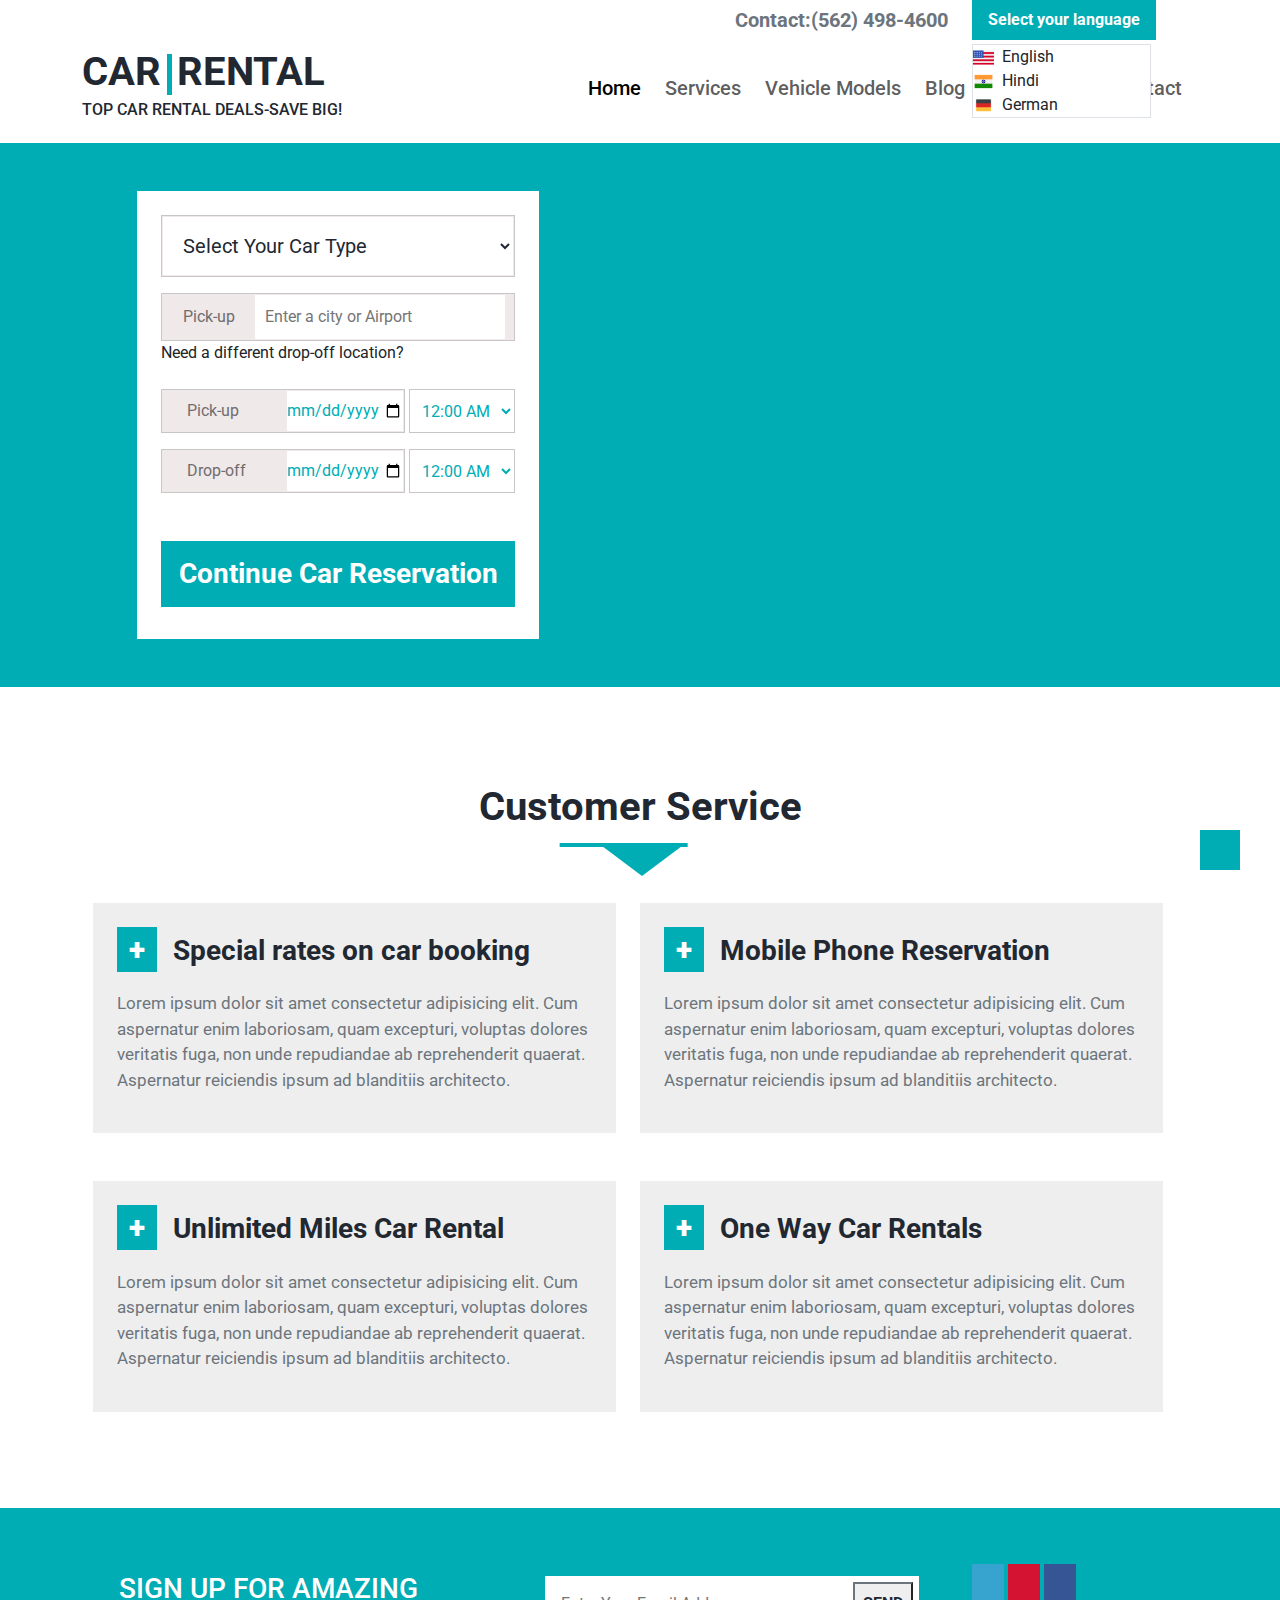
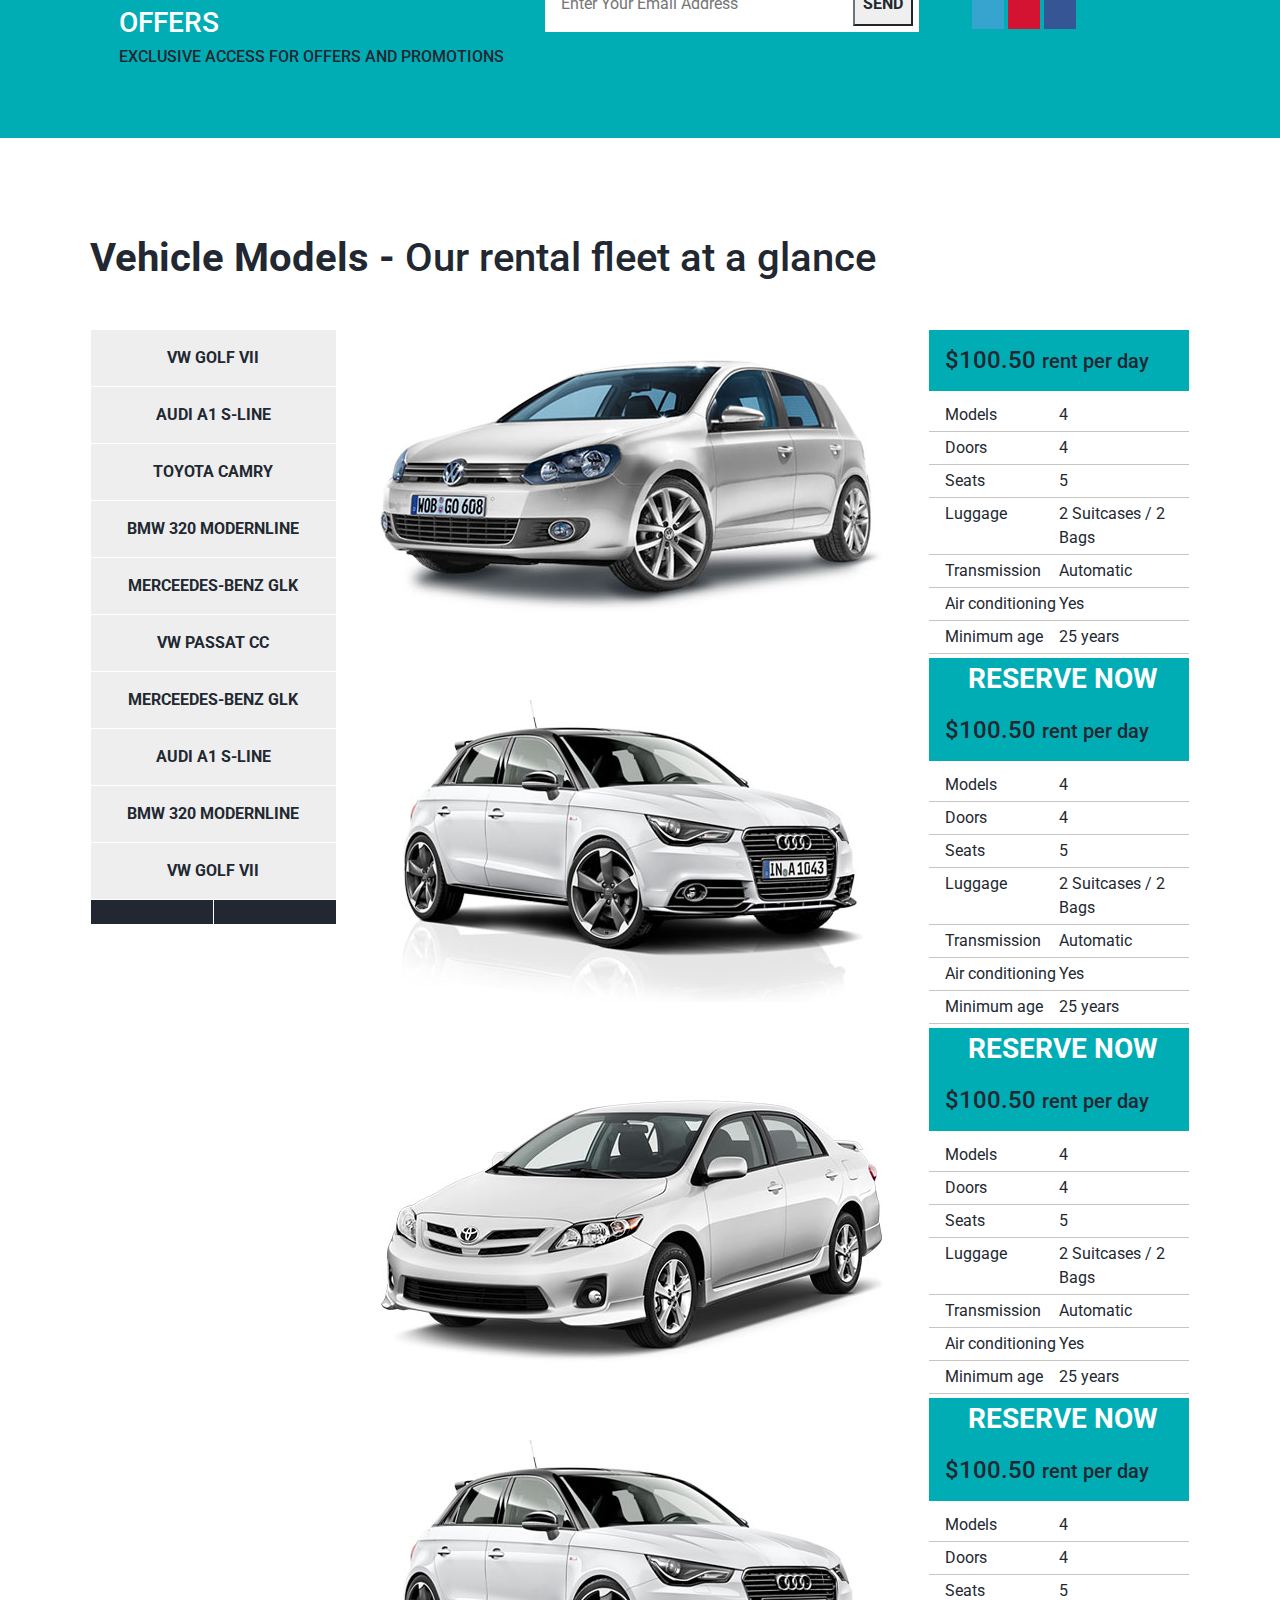
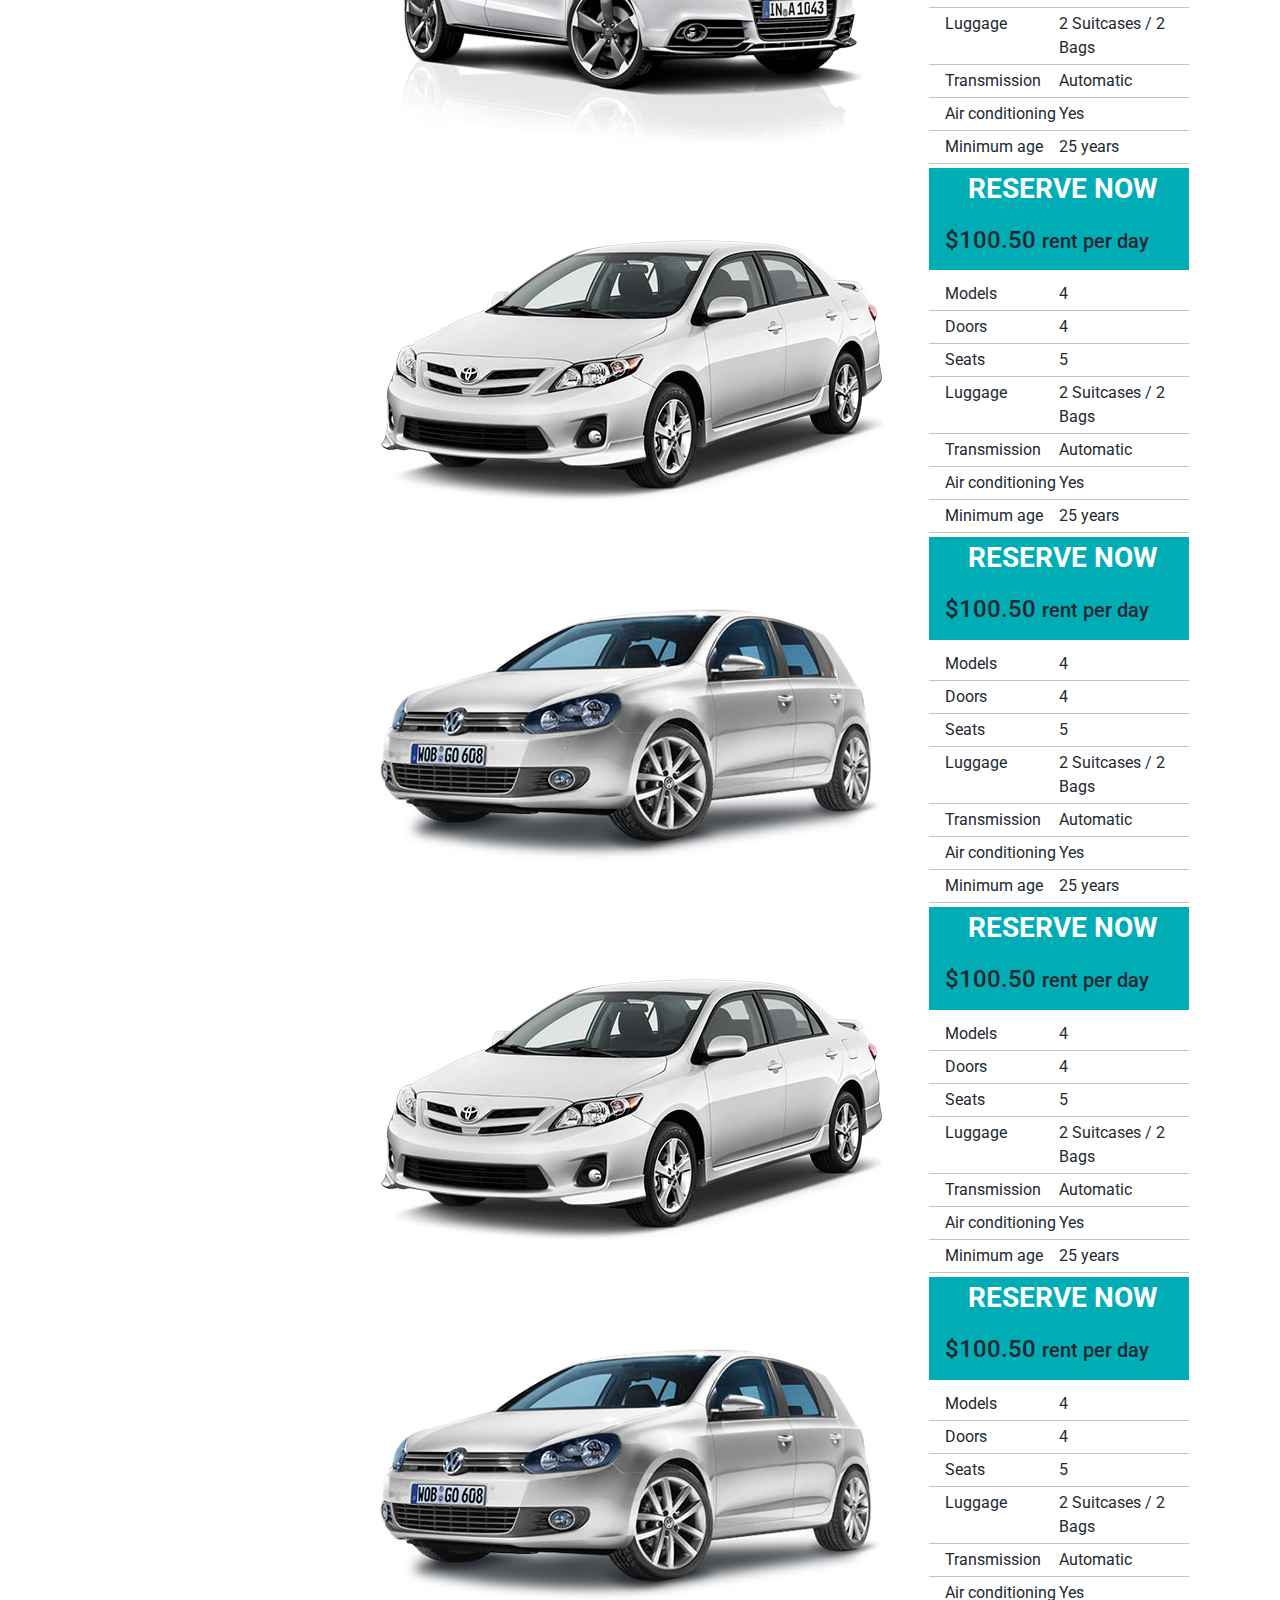
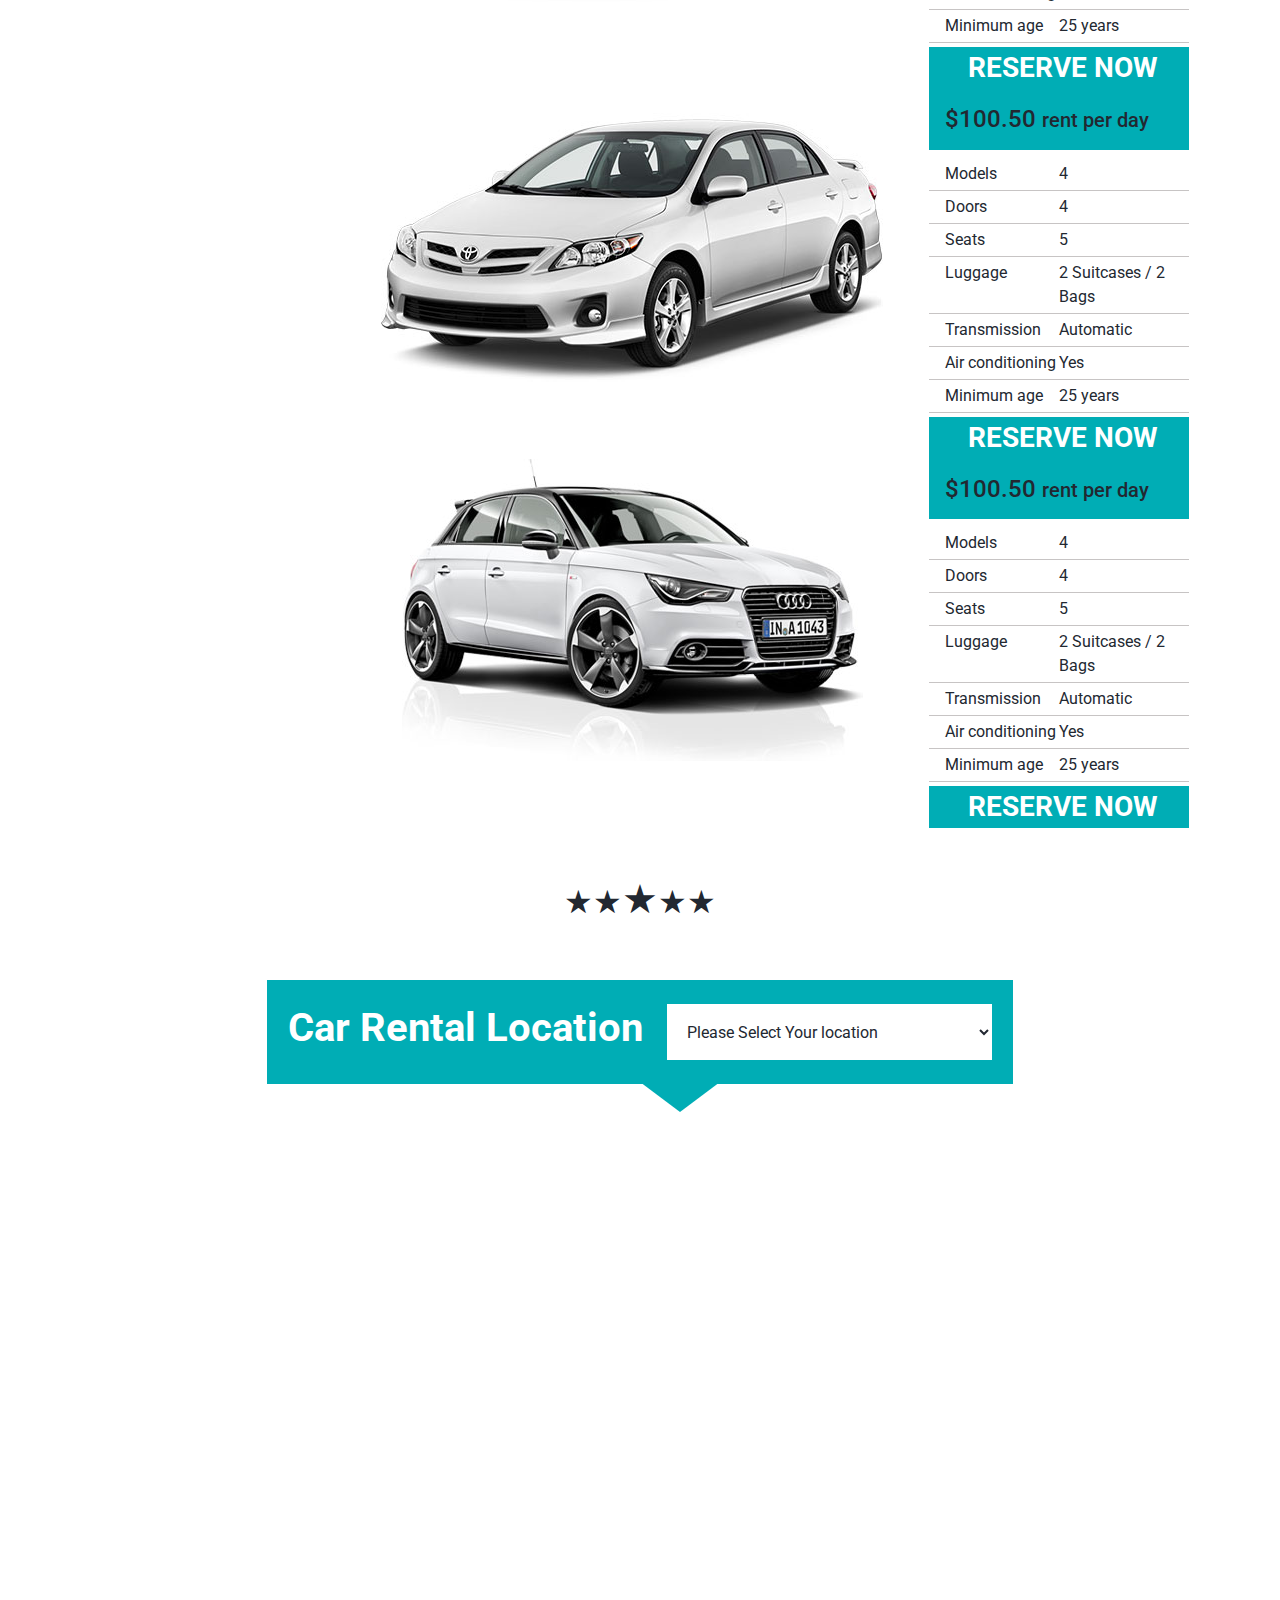
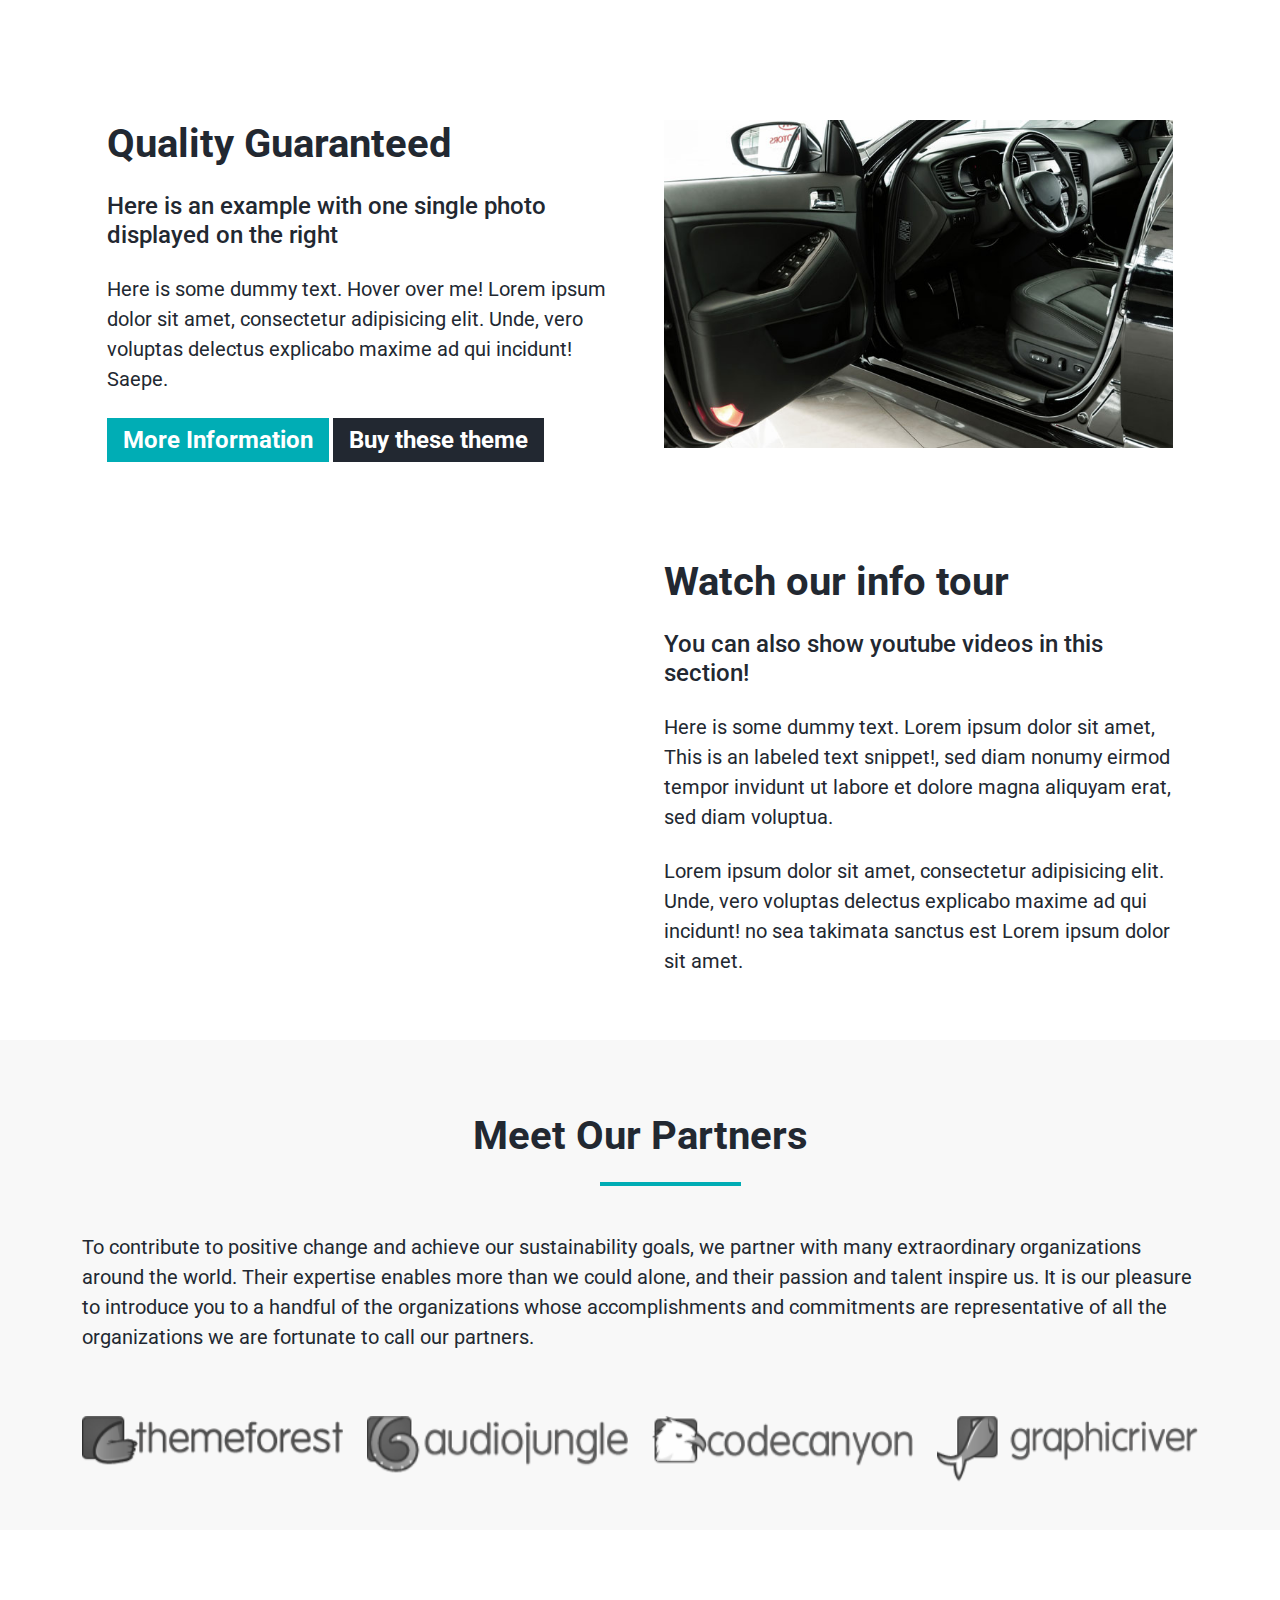
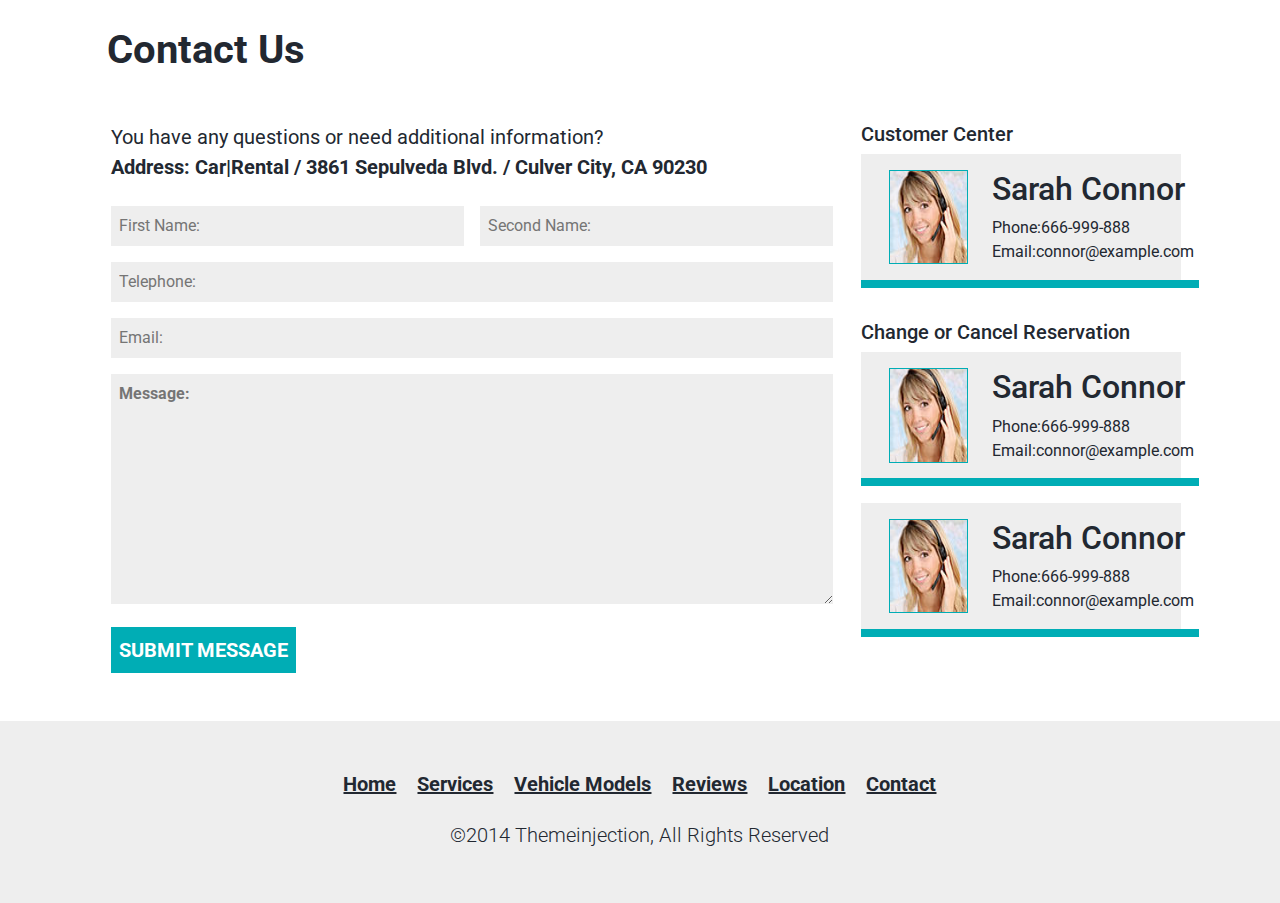
<file: index.html>
<!DOCTYPE html>
<html lang="en">
<head>
    <meta charset="UTF-8">
    <meta name="viewport" content="width=device-width, initial-scale=1.0">

    <link href="https://fonts.googleapis.com/css2?family=Roboto:ital,wght@0,100;0,300;0,400;0,500;0,700;0,900;1,100;1,300;1,400;1,500;1,700;1,900&display=swap" rel="stylesheet">
    <link rel="stylesheet" href="https://cdnjs.cloudflare.com/ajax/libs/font-awesome/6.5.1/css/all.min.css" integrity="sha512-DTOQO9RWCH3ppGqcWaEA1BIZOC6xxalwEsw9c2QQeAIftl+Vegovlnee1c9QX4TctnWMn13TZye+giMm8e2LwA==" crossorigin="anonymous" referrerpolicy="no-referrer" />
    <link rel="stylesheet" href="./css/bootstrap.min.css">
    <link rel="stylesheet" href="./index.css">
    <link rel="stylesheet" href="./owl-slider/assets/owl.carousel.min.css">
    <link rel="stylesheet" href="./owl-slider/assets/owl.theme.default.min.css">
    <title>Car rental</title>

</head>
<body>

    <!-- form submission -->

    <div class="container-fluid form-sub position-absolute py-4">
        <div class="container ">
            <div class="mx-auto bg-white p-1 form-submission">
                <h3 class="text-white p-2 fw-bold back-blue">COMPLETE RESERVATION<i class="fa-solid fa-xmark float-end me-3 p-0 close-sub-reserve"></i></h3>
                <p class="p-4">
                    <span class="color-black h5 fw-bolder d-block">Upon completing this reservation enquiry, you will receive::</span>
                    <span class="color-black ">Your rental voucher to produce on arrival at the rental desk and a toll-free customer support number.</span>
                </p>
                <div class="d-flex py-4 px-2 border-bottom border-secondary">
                    <div class="col-6">
                        <h5 class="px-3  color-black">LOCATION & DATE</h5>
                        <!-- pickup date and time -->
                        <span class="px-3 py-1 color-black d-block fw-bold"><i class="fa-solid fa-calendar-days me-2"></i>Pick-up Time</span>
                        <span id="pickup-date-time"  class="ms-5 color-black"></span>
                        <!-- drop off date and time -->
                        <span class="px-3 py-1 color-black d-block fw-bold"><i class="fa-solid fa-calendar-days me-2"></i>Dropoff Time</span>
                        <span id="dropoff-date-time"  class="ms-5 color-black"></span>
                        <!-- pick up location -->
                        <span class="px-3 py-1 color-black d-block fw-bold"><i class="fa-solid fa-location-dot me-2"></i>Pick-up Location</span>
                        <span id="pickup-location" class="ms-5 color-black"></span>
                        <!-- drop off location -->
                        <span class="px-3 py-1 color-black d-block fw-bold"><i class="fa-solid fa-location-dot me-2"></i>Dropoff Location</span>
                        <span id="dropoff-location" class="ms-5 color-black"></span>
                    </div>
                    <div class="col-5 set-img">   
                        <p><h5 class="color-black fw-bold" id="display-model-name"></h5><sub class="color-black">[vehical modal]</sub></p>
                        <img src="./img/vehicle1.jpg" alt="" class="w-100 show-vehicle" id="veh1">
                        <img src="./img/vehicle2.jpg" alt="" class="w-100 show-vehicle" id="veh2">
                        <img src="./img/vehicle3.jpg" alt="" class="w-100 show-vehicle" id="veh3">
                        <img src="./img/vehicle1.jpg" alt="" class="w-100 show-vehicle" id="veh4">
                        <img src="./img/vehicle3.jpg" alt="" class="w-100 show-vehicle" id="veh5">
                        <img src="./img/vehicle2.jpg" alt="" class="w-100 show-vehicle" id="veh6">
                        <img src="./img/vehicle1.jpg" alt="" class="w-100 show-vehicle" id="veh7">
                        <img src="./img/vehicle3.jpg" alt="" class="w-100 show-vehicle" id="veh8">
                        <img src="./img/vehicle2.jpg" alt="" class="w-100 show-vehicle" id="veh9">
                        <img src="./img/vehicle1.jpg" alt="" class="w-100 show-vehicle" id="veh10">
                    </div>
                </div>
                <div class="car-form-submission p-4 color-black">
                    <form action="">
                        <h5 class="color-black fw-bold">PERSONAL INFORMATION</h5>
                        <div class="row ">
                            <div class="col-6">
                                <label for="" class="fw-bold">Firstname:</label>
                                <input type="text" name="" id="" class="w-100 p-2 color-black back-gray border-0 mb-3" placeholder="Enter your first name">
                                <label for="" class="fw-bold">Phone Number:</label>
                                <input type="text" name="" id="" class="w-100 p-2 color-black back-gray border-0 mb-3" placeholder="Enter your phone number">
                                <label for="" class="fw-bold">Email Address:</label>
                                <input type="email" name="" id="" class="w-100 p-2 color-black back-gray border-0 mb-3" placeholder="Enter your email address">
                                <label for="" class="fw-bold">City</label>
                                <input type="text" name="" id="" class="w-100 p-2 color-black back-gray border-0" placeholder="Enter your city">
                            </div>
                            <div class="col-6">
                                <label for="" class="fw-bold">Lastname:</label>
                                <input type="text" name="" id="" class="w-100 p-2 color-black back-gray border-0 mb-3" placeholder="Enter your last name">
                                <label for="">Age:</label>
                                <select name="" id="" class="d-block p-2 fs-5 color-black border-1 border-secondary w-50 mb-3 bg-white">
                                    <option value="">18</option>
                                    <option value="">19</option>
                                    <option value="">20</option>
                                    <option value="">21</option>
                                    <option value="">22</option>
                                    <option value="">23</option>
                                    <option value="">24</option>
                                    <option value="">25</option>
                                    <option value="">26</option>
                                    <option value="">27</option>
                                    <option value="">28</option>
                                    <option value="">29</option>
                                    <option value="">30</option>
                                    <option value="">31</option>
                                    <option value="">32</option>
                                    <option value="">33</option>
                                    <option value="">34</option>
                                    <option value="">35</option>
                                    <option value="">36</option>
                                    <option value="">37</option>
                                    <option value="">38</option>
                                    <option value="">39</option>
                                    <option value="">40</option>
                                    <option value="">41</option>
                                    <option value="">42</option>
                                    <option value="">43</option>
                                    <option value="">44</option>
                                    <option value="">45</option>
                                    <option value="">46</option>
                                    <option value="">47</option>
                                    <option value="">48</option>
                                    <option value="">49</option>
                                    <option value="">50</option>
                                    <option value="">51</option>
                                    <option value="">52</option>
                                    <option value="">53</option>
                                    <option value="">54</option>
                                    <option value="">55</option>
                                    <option value="">56</option>
                                    <option value="">57</option>
                                    <option value="">58</option>
                                    <option value="">59</option>
                                    <option value="">60</option>
                                    <option value="">61</option>
                                    <option value="">62</option>
                                    <option value="">63</option>
                                    <option value="">64</option>
                                    <option value="">65</option>
                                    <option value="">66</option>
                                    <option value="">67</option>
                                    <option value="">68</option>
                                    <option value="">69</option>
                                    <option value="">70</option>
                                    <option value="">71</option>
                                    <option value="">72</option>
                                    <option value="">73</option>
                                    <option value="">74</option>
                                    <option value="">75</option>
                                    <option value="">76</option>
                                    <option value="">77</option>
                                    <option value="">78</option>
                                    <option value="">79</option>
                                    <option value="">80</option>
                                    <option value="">81</option>
                                    <option value="">82</option>
                                    <option value="">83</option>
                                    <option value="">84</option>
                                    <option value="">85</option>
                                    <option value="">86</option>
                                    <option value="">87</option>
                                    <option value="">88</option>
                                    <option value="">89</option>
                                    <option value="">90</option>
                                    <option value="">91</option>
                                    <option value="">92</option>
                                    <option value="">93</option>
                                    <option value="">94</option>
                                    <option value="">95</option>
                                    <option value="">96</option>
                                    <option value="">97</option>
                                    <option value="">98</option>
                                    <option value="">99</option>
                                    <option value="">100</option>
                                </select>
                                <label for="">Email Address:</label>
                                <input type="email" name="" id="" class="w-100 p-2 color-black border-0 back-gray mb-3" placeholder="Enter your email address">
                                <label for="">Zip code</label> 
                                <input type="text" name="" id="" class="w-100 p-2 color-black border-0 back-gray" placeholder="Enter your zip code">
                            </div>
                        </div>
                        <label for="" class="mt-3">Address</label>
                        <input type="text" name="" id="" class="w-100 p-2 color-black border-0 back-gray mb-4" placeholder="Enter your address">
                        <span class="ms-5  fs-5"><input type="checkbox" name="" id="" style="width: 20px;   height: 20px;">
                            Please send me latest news and updates</span>
                        <div class="p-5">
                            <div class="float-end">
                                <button class="px-4 py-1 fs-4 text-white fw-bold back-dark-gray">Cancel</button>
                                <button type="submit" class="px-5 py-1 fs-4 text-white fw-bold back-blue">Reserve</button>
                            </div>
                        </div>
                    </form>
                </div>
            </div>
        </div>
    </div>

    <!-- scroll to top button -->
    <button class="position-fixed scroll-btn back-blue border-0 text-white"><i class="fa-solid fa-angle-up"></i></button>

    <!-- langauge -->
    <div class="container-fluid language">
        <div class="row">
            <div class="col-lg-9 col-md-8">
                <span class="fw-bold h5 float-end mt-2 text-secondary color-black">Contact:(562) 498-4600</span>
            </div>
            <div class="col-lg-3 col-md-4 positon-relative">
                <button class="px-3 py-2 back-blue text-white border-0 fw-bold" id="lang-btn">Select your language <i class=" fa-solid fa-square-caret-down"></i></button>        
                <div class="border border-1 mt-1 drop-menu position-absolute bg-white">
                    <div class="col-12 drop-down-item"><img src="./img/united-states-of-america.png" alt=""><span class="ms-2">English</span></div>
                    <div class="col-12 drop-down-item"> <img src="./img/india.png" alt=""><span class="ms-2">Hindi</span></div>
                    <div class="col-12 drop-down-item"><img src="./img/german.png" alt=""><span class="ms-2">German</span></div>
                </div>    
            </div>
        </div>
    </div>

    <!-- navbar -->

    <nav class=" container-fluid navbar navbar-expand-lg ">
        <div class="container">
                <a class="h1 fw-bold positon-relative text-decoration-none color-black head-link" href="#">CAR<span class="ms-3">RENTAL</span><h6 class="mt-1">TOP CAR RENTAL DEALS-SAVE BIG!</h6></a>
                <button class="navbar-toggler" type="button" data-bs-toggle="collapse"    data-bs-target="#navbarSupportedContent" aria-controls="navbarSupportedContent" aria-expanded="false" aria-label="Toggle navigation">
                    <span class="navbar-toggler-icon"></span>
                </button>
            <div class="row color-black">
                <div class="col">
                    <div class="collapse navbar-collapse" id="navbarSupportedContent">
                        <ul class="navbar-nav me-auto mb-2 mb-lg-0 float-end">
                            <li class="nav-item h5 me-2 ">
                                <a class="nav-link active" aria-current="page" href="#">Home</a>
                            </li>
                            <li class="nav-item h5 me-2">
                                <a class="nav-link" href="#">Services</a>
                            </li>
                            <li class="nav-item h5 me-2">
                                <a class="nav-link" href="#">Vehicle Models</a>
                            </li>
                            <li class="nav-item h5 me-2 dropdown">
                                <a class="nav-link dropdown-toggle" href="#" id="navbarDropdown" role="button" data-bs-toggle="dropdown" aria-expanded="false">
                                Blog
                                </a>
                                <ul class="dropdown-menu" aria-labelledby="navbarDropdown">
                                <li><a class="dropdown-item" href="./blogpost.html">Blog Posts</a></li>
                                <li><a class="dropdown-item" href="./Blog_Single_post.html">Blog Single Page</a></li>
                                <li><hr class="dropdown-divider"></li>
                                <li><a class="dropdown-item" href="./error404.html">Error 404</a></li>
                                </ul>
                            </li>
                            <li class="nav-item h5 me-2">
                                <a class="nav-link">Location</a>
                            </li>
                            <li class="nav-item h5 me-2">
                                <a class="nav-link" href="#">Contact</a>
                            </li>
                        </ul>
                    </div>
                </div>
            </div>
        </div>
    </nav>


    <div class="container-fluid back-blue p-5 reserve positon-relative">
        <div class="row d-flex justify-content-center align-item-center ">
            <div class="col-lg-4 col-md-11 bg-white p-4 ">
                <form action="">
                    <div class="reserve-input">
                        <select name="" id="car-select" class="w-100 p-3 border-0 bg-white fs-5 color-black">
                            <option value="" class="">Select Your Car Type</option>
                            <option value="1">VW GOLF VII</option>
                            <option value="2">Audi A1 S-LINE</option>
                            <option value="3">Toyota Camry</option>
                            <option value="4">BMW 320 ModernLine</option>
                            <option value="5">Marceedes-Benz GLK</option>
                            <option value="6">VW Passat CC</option>
                            <option value="7">Marceedes-Benz GLK</option>
                            <option value="8">VW Passat CC</option>
                            <option value="9">Toyota Camry</option>
                            <option value="10">Audi A1 S-LINE</option>
                        </select>                       
                    </div>
                    <div class="mt-3 reserve-input ">
                        <label for="" class="px-3 py-2 "><i class="fa-solid fa-location-dot me-1"></i>Pick-up</label>
                        <input type="text" name="" id="location" class="d-inline-block border-0 color-blue city " placeholder="Enter a city or Airport">
                        
                    </div>
                    <p>Need a different drop-off location?</p>
                    <div class=" mt-4 d-flex">
                        <div class="reserve-input w-75">
                            <label for="" class="px-3 py-2 w-50"><i class="fa-solid fa-calendar-days me-2 "></i>Pick-up</label>
                            <input type="date" name="" id="input-pickup-date" class=" py-2 border-0 color-blue date">
                        </div>
                        <select name="" id="input-pickup-time" class="p-2 ms-1 border-1 gray-border bg-white color-blue time">
                            <option value="">12:00 AM</option>
                            <option value="">01:00 AM</option>
                            <option value="">02:00 AM</option>
                            <option value="">03:00 AM</option>
                            <option value="">04:00 AM</option>
                            <option value="">05:00 AM</option>
                            <option value="">06:00 AM</option>
                            <option value="">07:00 AM</option>
                            <option value="">08:00 AM</option>
                            <option value="">09:00 AM</option>
                            <option value="">10:00 AM</option>
                            <option value="">11:00 AM</option>
                            <option value="">12:00 PM</option>
                            <option value="">01:00 PM</option>
                            <option value="">02:00 PM</option>
                            <option value="">03:00 PM</option>
                            <option value="">04:00 PM</option>
                            <option value="">05:00 PM</option>
                            <option value="">06:00 PM</option>
                            <option value="">07:00 PM</option>        
                            <option value="">08:00 PM</option>
                            <option value="">09:00 PM</option>
                            <option value="">10:00 PM</option>
                            <option value="">11:00 PM</option>                                
                        </select>
                    </div>
                    <div class=" mt-3 d-flex ">
                        <div class="reserve-input w-75">
                            <label for="" class="px-3 py-2 w-50"><i class="fa-solid fa-calendar-days me-2"></i>Drop-off</label>
                            <input type="date" name="" id="input-dropoff-date" class=" py-2 border-0 color-blue date">
                        </div>                       
                        <select name="" id="input-dropoff-time" class="p-2 ms-1 border-1 gray-border bg-white color-blue time">
                            <option value="">12:00 AM</option>
                            <option value="">01:00 AM</option>
                            <option value="">02:00 AM</option>
                            <option value="">03:00 AM</option>
                            <option value="">04:00 AM</option>
                            <option value="">05:00 AM</option>
                            <option value="">06:00 AM</option>
                            <option value="">07:00 AM</option>
                            <option value="">08:00 AM</option>
                            <option value="">09:00 AM</option>
                            <option value="">10:00 AM</option>
                            <option value="">11:00 AM</option>
                            <option value="">12:00 PM</option>
                            <option value="">01:00 PM</option>
                            <option value="">02:00 PM</option>
                            <option value="">03:00 PM</option>
                            <option value="">04:00 PM</option>
                            <option value="">05:00 PM</option> 
                            <option value="">06:00 PM</option>
                            <option value="">07:00 PM</option>
                            <option value="">08:00 PM</option>
                            <option value="">09:00 PM</option>
                            <option value="">10:00 PM</option>
                            <option value="">11:00 PM</option>
                        </select>                            
                    </div>
                    <button class="h3 fw-bold w-100 mt-5 px-1 py-3 border-0 back-blue text-white submit-reservation">Continue Car Reservation</button>
                </form>
            </div>
            <div class="col-lg-6 col-md-11 g-5">
                <div class="row ">
                    <div class="col-11 ms-5 owl-carousel owl-theme car-slider positon-relative">
                        <div class="item color-black">
                            <h2 class=" fw-bold text-white">GET 15% OFF PERCENTILE</h2>
                            <h3>Plain your trip</h3>
                            <img src="./img/car1.png" alt="" >
                        </div>
                        <div class="item color-black">
                            <h2 class="fw-bold text-white">LUXURY CAR FROM FROM $28 DAY</h2>
                            <h3>Treat Yourself in USA</h3>
                            <img src="./img/car2.png" alt="" >
                        </div>
                    </div>
                </div>
            </div>
        </div>
    </div>


    <div class="container-fluid my-5 cust-service">
        <div class="row py-5">
            <h1 class="text-center mb-5 positon-relative color-black fw-bold ">Customer Service</h1>
            <div class="row d-flex justify-content-center align-item-center gap-4 mt-4">
                <div class="col-lg-5 col-md-5 back-gray p-4">
                    <span class="back-blue text-white">+</span><h3 class="d-inline-block ms-3 color-black fw-bold ">Special rates on car booking</h3>
                    <p class="mt-3 lh-base text-secondary">Lorem ipsum dolor sit amet consectetur adipisicing elit. Cum aspernatur enim laboriosam, quam excepturi, voluptas dolores veritatis fuga, non unde repudiandae ab reprehenderit quaerat. Aspernatur reiciendis ipsum ad blanditiis architecto.</p>
                </div>
                <div class="col-lg-5 col-md-5 back-gray p-4 ">
                    <span class="back-blue   text-white">+</span><h3 class="d-inline-block ms-3 color-black fw-bold">Mobile Phone Reservation</h3>
                    <p class="mt-3 lh-base text-secondary">Lorem ipsum dolor sit amet consectetur adipisicing elit. Cum aspernatur enim laboriosam, quam excepturi, voluptas dolores veritatis fuga, non unde repudiandae ab reprehenderit quaerat. Aspernatur reiciendis ipsum ad blanditiis architecto.</p>
                </div>
            </div>
            <div class="row d-flex justify-content-center align-item-center mt-5 gap-4">
                <div class="col-lg-5 col-md-5 back-gray p-4">
                    <span class="back-blue text-white">+</span><h3 class="d-inline-block ms-3 color-black fw-bold">Unlimited Miles Car Rental</h3>
                    <p class="mt-3 lh-base text-secondary">Lorem ipsum dolor sit amet consectetur adipisicing elit. Cum aspernatur enim laboriosam, quam excepturi, voluptas dolores veritatis fuga, non unde repudiandae ab reprehenderit quaerat. Aspernatur reiciendis ipsum ad blanditiis architecto.</p>
                </div>
                <div class="col-lg-5 col-md-5 back-gray p-4">
                    <span class="back-blue  text-white">+</span><h3 class="d-inline-block ms-3 color-black fw-bold">One Way Car Rentals</h3>
                    <p class="mt-3 lh-base text-secondary">Lorem ipsum dolor sit amet consectetur adipisicing elit. Cum aspernatur enim laboriosam, quam excepturi, voluptas dolores veritatis fuga, non unde repudiandae ab reprehenderit quaerat. Aspernatur reiciendis ipsum ad blanditiis architecto.</p>
                </div>
            </div>
        </div>    
    </div>

    <div class="container-fluid back-blue py-5 offers my-5">
        <div class="row d-flex justify-content-center align-item-center text-uppercase py-3">
            <div class="col-lg-4 col-md-11">
                <h3 class="text-white">Sign up for amazing offers</h3>
                <h6 class="color-black">exclusive access for offers and promotions</h6>
            </div>
            <div class="col-lg-4 col-md-11 ">
                <input type="text" name="" id="" class="w-75 p-3 border-0 mt-1" placeholder="Enter Your Email Address">
                <div class="email-btn d-inline-block">
                    <button class="p-2 border-2 border-secondary text-uppercase fw-bold color-black">send</button>
                </div>
            </div>
            <div class="col-lg-2 col-md-11 mt-1">
                <a href=""><i class="fa-brands fa-twitter text-white fs-3 p-3"></i></a>
                <a href=""><i class="fa-brands fa-google-plus-g text-white fs-3 p-3 mx-1"></i></a>
                <a href=""><i class="fa-brands fa-facebook-f text-white fs-3 p-3"></i></a>
            </div>
        </div>
    </div>


    <div class="container-fluid vehicles pt-5">
        <h1 class="color-black " id="vehicles-heading"><span class="fw-bold">Vehicle Models -</span> Our rental fleet at a glance</h1>
        <div class="row justify-content-center align-item-center mt-5">
            <div class="cars-btn" id="veh">
                <button class="p-3 back-gray color-black border-0 fw-bold positon-relative vehicle-btn" value="1" id="vehicle-btn1">VW GOLF VII</button>
                <button class="p-3 back-gray color-black border-0 fw-bold positon-relative vehicle-btn" value="2" id="vehicle-btn2">Audi A1 S-LINE</button>
                <button class="p-3 back-gray color-black border-0 fw-bold positon-relative vehicle-btn" value="3" id="vehicle-btn3">Toyota Camry</button>
                <button class="p-3 back-gray color-black border-0 fw-bold positon-relative vehicle-btn" value="4" id="vehicle-btn4">BMW 320 ModernLine</button>
                <button class="p-3 back-gray color-black border-0 fw-bold positon-relative vehicle-btn"
                value="5" id="vehicle-btn5">Merceedes-Benz GLK</button>
                <button class="p-3 back-gray color-black border-0 fw-bold positon-relative vehicle-btn"
                value="6" id="vehicle-btn6">VW Passat CC</button>
                <button class="p-3 back-gray color-black border-0 fw-bold positon-relative vehicle-btn" value="7" id="vehicle-btn7">Merceedes-Benz GLK</button>
                <button class="p-3 back-gray color-black border-0 fw-bold positon-relative vehicle-btn"
                value="8" id="vehicle-btn8">Audi A1 S-LINE</button>
                <button class="p-3 back-gray color-black border-0 fw-bold positon-relative vehicle-btn"
                value="9" id="vehicle-btn9">BMW 320 ModernLine</button>
                <button class="p-3 back-gray color-black border-0 fw-bold positon-relative vehicle-btn"
                value="10" id="vehicle-btn10">VW GOLF VII</button>
                <div class="click d-flex justify-content-center align-item-center ">
                    <button class=" border-0 back-dark-gray text-white" id="up-btn"><i class="fa-solid fa-chevron-up p-3"></i></button>
                    <button class="border-0 back-dark-gray text-white" id=down-btn><i class="fa-solid fa-chevron-down "></i></button>
                </div>
            </div>
            <div class="col-8 cars-info">
                <!-- vehicle-1 -->
                <div class="row cars" id="vehicle1" >
                    <div class="col-8 text-center">
                        <img src="./img/vehicle1.jpg" alt="" >
                    </div>
                    <div class="col-4 color-black">
                        <h4 class="back-blue py-3 px-3">$100.50 <span class="h5">rent per day</span></h4>
                        <div class=" d-flex justify-content-center align-item-center px-3 py-1">
                            <div class="col">
                                <span>Models</span>
                            </div>
                            <div class="col">
                                <span>4</span>
                            </div>
                        </div>
                        <div class="d-flex justify-content-center align-item-center px-3 py-1">
                            <div class="col">
                                <span>Doors</span>
                            </div>
                            <div class="col">
                                <span>4</span>
                            </div>
                        </div>
                        <div class="d-flex justify-content-center align-item-center px-3 py-1">
                            <div class="col">
                                <span>Seats</span>
                            </div>
                            <div class="col">
                                <span>5</span>
                            </div>
                        </div>
                        <div class="d-flex justify-content-center align-item-center px-3 py-1">
                            <div class="col">
                                <span>Luggage</span>
                            </div>
                            <div class="col">
                                <span>2 Suitcases / 2 Bags</span>
                            </div>
                        </div>
                        <div class="d-flex justify-content-center align-item-center px-3 py-1">
                            <div class="col">
                                <span>Transmission</span>
                            </div>
                            <div class="col">
                                <span>Automatic</span>
                            </div>
                        </div>
                        <div class="d-flex justify-content-center align-item-center px-3 py-1">
                            <div class="col">
                                <span>Air conditioning</span>
                            </div>
                            <div class="col">
                                <span>Yes</span>
                            </div>
                        </div>
                        <div class="d-flex justify-content-center align-item-center px-3 py-1">
                            <div class="col">
                                <span>Minimum age</span>
                            </div>
                            <div class="col">
                                <span>25 years</span>
                            </div>
                        </div>
                        <button class="w-100 back-blue border-0 mt-1 text-white fs-3 fw-bold text-center"><i class="fa-solid fa-calendar-days me-2 py-3  "></i>RESERVE NOW</button>
                    </div>
                </div>
                <!-- vehcile 2 -->
                <div class="row cars" id="vehicle2">
                    <div class="col-8 text-center">
                        <img src="./img/vehicle2.jpg" alt="">
                    </div>
                    <div class="col-4 color-black">
                        <h4 class="back-blue py-3 px-3">$100.50 <span class="h5">rent per day</span></h4>
                        <div class=" d-flex justify-content-center align-item-center px-3 py-1">
                            <div class="col">
                                <span>Models</span>
                            </div>
                            <div class="col">
                                <span>4</span>
                            </div>
                        </div>
                        <div class="d-flex justify-content-center align-item-center px-3 py-1">
                            <div class="col">
                                <span>Doors</span>
                            </div>
                            <div class="col">
                                <span>4</span>
                            </div>
                        </div>
                        <div class="d-flex justify-content-center align-item-center px-3 py-1">
                            <div class="col">
                                <span>Seats</span>
                            </div>
                            <div class="col">
                                <span>5</span>
                            </div>
                        </div>
                        <div class="d-flex justify-content-center align-item-center px-3 py-1">
                            <div class="col">
                                <span>Luggage</span>
                            </div>
                            <div class="col">
                                <span>2 Suitcases / 2 Bags</span>
                            </div>
                        </div>
                        <div class="d-flex justify-content-center align-item-center px-3 py-1">
                            <div class="col">
                                <span>Transmission</span>
                            </div>
                            <div class="col">
                                <span>Automatic</span>
                            </div>
                        </div>
                        <div class="d-flex justify-content-center align-item-center px-3 py-1">
                            <div class="col">
                                <span>Air conditioning</span>
                            </div>
                            <div class="col">
                                <span>Yes</span>
                            </div>
                        </div>
                        <div class="d-flex justify-content-center align-item-center px-3 py-1">
                            <div class="col">
                                <span>Minimum age</span>
                            </div>
                            <div class="col">
                                <span>25 years</span>
                            </div>
                        </div>
                        <button class="w-100 back-blue border-0 mt-1 text-white fs-3 fw-bold text-center"><i class="fa-solid fa-calendar-days me-2 py-3  "></i>RESERVE NOW</button>
                    </div>
                </div>
                <!-- vehicle-3 -->
                <div class="row cars" id="vehicle3">
                    <div class="col-8 text-center">
                        <img src="./img/vehicle3.jpg" alt="">
                    </div>
                    <div class="col-4 color-black">
                        <h4 class="back-blue py-3 px-3">$100.50 <span class="h5">rent per day</span></h4>
                        <div class=" d-flex justify-content-center align-item-center px-3 py-1">
                            <div class="col">
                                <span>Models</span>
                            </div>
                            <div class="col">
                                <span>4</span>
                            </div>
                        </div>
                        <div class="d-flex justify-content-center align-item-center px-3 py-1">
                            <div class="col">
                                <span>Doors</span>
                            </div>
                            <div class="col">
                                <span>4</span>
                            </div>
                        </div>
                        <div class="d-flex justify-content-center align-item-center px-3 py-1">
                            <div class="col">
                                <span>Seats</span>
                            </div>
                            <div class="col">
                                <span>5</span>
                            </div>
                        </div>
                        <div class="d-flex justify-content-center align-item-center px-3 py-1">
                            <div class="col">
                                <span>Luggage</span>
                            </div>
                            <div class="col">
                                <span>2 Suitcases / 2 Bags</span>
                            </div>
                        </div>
                        <div class="d-flex justify-content-center align-item-center px-3 py-1">
                            <div class="col">
                                <span>Transmission</span>
                            </div>
                            <div class="col">
                                <span>Automatic</span>
                            </div>
                        </div>
                        <div class="d-flex justify-content-center align-item-center px-3 py-1">
                            <div class="col">
                                <span>Air conditioning</span>
                            </div>
                            <div class="col">
                                <span>Yes</span>
                            </div>
                        </div>
                        <div class="d-flex justify-content-center align-item-center px-3 py-1">
                            <div class="col">
                                <span>Minimum age</span>
                            </div>
                            <div class="col">
                                <span>25 years</span>
                            </div>
                        </div>
                        <button class="w-100 back-blue border-0 mt-1 text-white fs-3 fw-bold text-center"><i class="fa-solid fa-calendar-days me-2 py-3  "></i>RESERVE NOW</button>
                    </div>
                </div>
                <!-- vehicle 4 -->
                <div class="row cars" id="vehicle4">
                    <div class="col-8 text-center">
                        <img src="./img/vehicle2.jpg" alt="">
                    </div>
                    <div class="col-4 color-black">
                        <h4 class="back-blue py-3 px-3">$100.50 <span class="h5">rent per day</span></h4>
                        <div class=" d-flex justify-content-center align-item-center px-3 py-1">
                            <div class="col">
                                <span>Models</span>
                            </div>
                            <div class="col">
                                <span>4</span>
                            </div>
                        </div>
                        <div class="d-flex justify-content-center align-item-center px-3 py-1">
                            <div class="col">
                                <span>Doors</span>
                            </div>
                            <div class="col">
                                <span>4</span>
                            </div>
                        </div>
                        <div class="d-flex justify-content-center align-item-center px-3 py-1">
                            <div class="col">
                                <span>Seats</span>
                            </div>
                            <div class="col">
                                <span>5</span>
                            </div>
                        </div>
                        <div class="d-flex justify-content-center align-item-center px-3 py-1">
                            <div class="col">
                                <span>Luggage</span>
                            </div>
                            <div class="col">
                                <span>2 Suitcases / 2 Bags</span>
                            </div>
                        </div>
                        <div class="d-flex justify-content-center align-item-center px-3 py-1">
                            <div class="col">
                                <span>Transmission</span>
                            </div>
                            <div class="col">
                                <span>Automatic</span>
                            </div>
                        </div>
                        <div class="d-flex justify-content-center align-item-center px-3 py-1">
                            <div class="col">
                                <span>Air conditioning</span>
                            </div>
                            <div class="col">
                                <span>Yes</span>
                            </div>
                        </div>
                        <div class="d-flex justify-content-center align-item-center px-3 py-1">
                            <div class="col">
                                <span>Minimum age</span>
                            </div>
                            <div class="col">
                                <span>25 years</span>
                            </div>
                        </div>
                        <button class="w-100 back-blue border-0 mt-1 text-white fs-3 fw-bold text-center"><i class="fa-solid fa-calendar-days me-2 py-3  "></i>RESERVE NOW</button>
                    </div>
                </div>
                <!-- vehicle-5 -->
                <div class="row cars" id="vehicle5">
                    <div class="col-8 text-center">
                        <img src="./img/vehicle3.jpg" alt="">
                    </div>
                    <div class="col-4 color-black">
                        <h4 class="back-blue py-3 px-3">$100.50 <span class="h5">rent per day</span></h4>
                        <div class=" d-flex justify-content-center align-item-center px-3 py-1">
                            <div class="col">
                                <span>Models</span>
                            </div>
                            <div class="col">
                                <span>4</span>
                            </div>
                        </div>
                        <div class="d-flex justify-content-center align-item-center px-3 py-1">
                            <div class="col">
                                <span>Doors</span>
                            </div>
                            <div class="col">
                                <span>4</span>
                            </div>
                        </div>
                        <div class="d-flex justify-content-center align-item-center px-3 py-1">
                            <div class="col">
                                <span>Seats</span>
                            </div>
                            <div class="col">
                                <span>5</span>
                            </div>
                        </div>
                        <div class="d-flex justify-content-center align-item-center px-3 py-1">
                            <div class="col">
                                <span>Luggage</span>
                            </div>
                            <div class="col">
                                <span>2 Suitcases / 2 Bags</span>
                            </div>
                        </div>
                        <div class="d-flex justify-content-center align-item-center px-3 py-1">
                            <div class="col">
                                <span>Transmission</span>
                            </div>
                            <div class="col">
                                <span>Automatic</span>
                            </div>
                        </div>
                        <div class="d-flex justify-content-center align-item-center px-3 py-1">
                            <div class="col">
                                <span>Air conditioning</span>
                            </div>
                            <div class="col">
                                <span>Yes</span>
                            </div>
                        </div>
                        <div class="d-flex justify-content-center align-item-center px-3 py-1">
                            <div class="col">
                                <span>Minimum age</span>
                            </div>
                            <div class="col">
                                <span>25 years</span>
                            </div>
                        </div>
                        <button class="w-100 back-blue border-0 mt-1 text-white fs-3 fw-bold text-center"><i class="fa-solid fa-calendar-days me-2 py-3  "></i>RESERVE NOW</button>
                    </div>
                </div>
                <!-- vehicle-6 -->
                <div class="row cars" id="vehicle6">
                    <div class="col-8 text-center">
                        <img src="./img/vehicle1.jpg" alt="">
                    </div>
                    <div class="col-4 color-black">
                        <h4 class="back-blue py-3 px-3">$100.50 <span class="h5">rent per day</span></h4>
                        <div class=" d-flex justify-content-center align-item-center px-3 py-1">
                            <div class="col">
                                <span>Models</span>
                            </div>
                            <div class="col">
                                <span>4</span>
                            </div>
                        </div>
                        <div class="d-flex justify-content-center align-item-center px-3 py-1">
                            <div class="col">
                                <span>Doors</span>
                            </div>
                            <div class="col">
                                <span>4</span>
                            </div>
                        </div>
                        <div class="d-flex justify-content-center align-item-center px-3 py-1">
                            <div class="col">
                                <span>Seats</span>
                            </div>
                            <div class="col">
                                <span>5</span>
                            </div>
                        </div>
                        <div class="d-flex justify-content-center align-item-center px-3 py-1">
                            <div class="col">
                                <span>Luggage</span>
                            </div>
                            <div class="col">
                                <span>2 Suitcases / 2 Bags</span>
                            </div>
                        </div>
                        <div class="d-flex justify-content-center align-item-center px-3 py-1">
                            <div class="col">
                                <span>Transmission</span>
                            </div>
                            <div class="col">
                                <span>Automatic</span>
                            </div>
                        </div>
                        <div class="d-flex justify-content-center align-item-center px-3 py-1">
                            <div class="col">
                                <span>Air conditioning</span>
                            </div>
                            <div class="col">
                                <span>Yes</span>
                            </div>
                        </div>
                        <div class="d-flex justify-content-center align-item-center px-3 py-1">
                            <div class="col">
                                <span>Minimum age</span>
                            </div>
                            <div class="col">
                                <span>25 years</span>
                            </div>
                        </div>
                        <button class="w-100 back-blue border-0 mt-1 text-white fs-3 fw-bold text-center"><i class="fa-solid fa-calendar-days me-2 py-3  "></i>RESERVE NOW</button>
                    </div>
                </div>
                <!-- vehicle-7 -->
                <div class="row cars" id="vehicle7">
                    <div class="col-8 text-center">
                        <img src="./img/vehicle3.jpg" alt="">
                    </div>
                    <div class="col-4 color-black">
                        <h4 class="back-blue py-3 px-3">$100.50 <span class="h5">rent per day</span></h4>
                        <div class=" d-flex justify-content-center align-item-center px-3 py-1">
                            <div class="col">
                                <span>Models</span>
                            </div>
                            <div class="col">
                                <span>4</span>
                            </div>
                        </div>
                        <div class="d-flex justify-content-center align-item-center px-3 py-1">
                            <div class="col">
                                <span>Doors</span>
                            </div>
                            <div class="col">
                                <span>4</span>
                            </div>
                        </div>
                        <div class="d-flex justify-content-center align-item-center px-3 py-1">
                            <div class="col">
                                <span>Seats</span>
                            </div>
                            <div class="col">
                                <span>5</span>
                            </div>
                        </div>
                        <div class="d-flex justify-content-center align-item-center px-3 py-1">
                            <div class="col">
                                <span>Luggage</span>
                            </div>
                            <div class="col">
                                <span>2 Suitcases / 2 Bags</span>
                            </div>
                        </div>
                        <div class="d-flex justify-content-center align-item-center px-3 py-1">
                            <div class="col">
                                <span>Transmission</span>
                            </div>
                            <div class="col">
                                <span>Automatic</span>
                            </div>
                        </div>
                        <div class="d-flex justify-content-center align-item-center px-3 py-1">
                            <div class="col">
                                <span>Air conditioning</span>
                            </div>
                            <div class="col">
                                <span>Yes</span>
                            </div>
                        </div>
                        <div class="d-flex justify-content-center align-item-center px-3 py-1">
                            <div class="col">
                                <span>Minimum age</span>
                            </div>
                            <div class="col">
                                <span>25 years</span>
                            </div>
                        </div>
                        <button class="w-100 back-blue border-0 mt-1 text-white fs-3 fw-bold text-center"><i class="fa-solid fa-calendar-days me-2 py-3  "></i>RESERVE NOW</button>
                    </div>
                </div>
                <!-- vehicle -8 -->
                <div class="row cars" id="vehicle8">
                    <div class="col-8 text-center">
                        <img src="./img/vehicle1.jpg" alt="">
                    </div>
                    <div class="col-4 color-black">
                        <h4 class="back-blue py-3 px-3">$100.50 <span class="h5">rent per day</span></h4>
                        <div class=" d-flex justify-content-center align-item-center px-3 py-1">
                            <div class="col">
                                <span>Models</span>
                            </div>
                            <div class="col">
                                <span>4</span>
                            </div>
                        </div>
                        <div class="d-flex justify-content-center align-item-center px-3 py-1">
                            <div class="col">
                                <span>Doors</span>
                            </div>
                            <div class="col">
                                <span>4</span>
                            </div>
                        </div>
                        <div class="d-flex justify-content-center align-item-center px-3 py-1">
                            <div class="col">
                                <span>Seats</span>
                            </div>
                            <div class="col">
                                <span>5</span>
                            </div>
                        </div>
                        <div class="d-flex justify-content-center align-item-center px-3 py-1">
                            <div class="col">
                                <span>Luggage</span>
                            </div>
                            <div class="col">
                                <span>2 Suitcases / 2 Bags</span>
                            </div>
                        </div>
                        <div class="d-flex justify-content-center align-item-center px-3 py-1">
                            <div class="col">
                                <span>Transmission</span>
                            </div>
                            <div class="col">
                                <span>Automatic</span>
                            </div>
                        </div>
                        <div class="d-flex justify-content-center align-item-center px-3 py-1">
                            <div class="col">
                                <span>Air conditioning</span>
                            </div>
                            <div class="col">
                                <span>Yes</span>
                            </div>
                        </div>
                        <div class="d-flex justify-content-center align-item-center px-3 py-1">
                            <div class="col">
                                <span>Minimum age</span>
                            </div>
                            <div class="col">
                                <span>25 years</span>
                            </div>
                        </div>
                        <button class="w-100 back-blue border-0 mt-1 text-white fs-3 fw-bold text-center"><i class="fa-solid fa-calendar-days me-2 py-3  "></i>RESERVE NOW</button>
                    </div>
                </div>
                <!-- vehicle-9 -->
                <div class="row cars" id="vehicle9">
                    <div class="col-8 text-center">
                        <img src="./img/vehicle3.jpg" alt="">
                    </div>
                    <div class="col-4 color-black">
                        <h4 class="back-blue py-3 px-3">$100.50 <span class="h5">rent per day</span></h4>
                        <div class=" d-flex justify-content-center align-item-center px-3 py-1">
                            <div class="col">
                                <span>Models</span>
                            </div>
                            <div class="col">
                                <span>4</span>
                            </div>
                        </div>
                        <div class="d-flex justify-content-center align-item-center px-3 py-1">
                            <div class="col">
                                <span>Doors</span>
                            </div>
                            <div class="col">
                                <span>4</span>
                            </div>
                        </div>
                        <div class="d-flex justify-content-center align-item-center px-3 py-1">
                            <div class="col">
                                <span>Seats</span>
                            </div>
                            <div class="col">
                                <span>5</span>
                            </div>
                        </div>
                        <div class="d-flex justify-content-center align-item-center px-3 py-1">
                            <div class="col">
                                <span>Luggage</span>
                            </div>
                            <div class="col">
                                <span>2 Suitcases / 2 Bags</span>
                            </div>
                        </div>
                        <div class="d-flex justify-content-center align-item-center px-3 py-1">
                            <div class="col">
                                <span>Transmission</span>
                            </div>
                            <div class="col">
                                <span>Automatic</span>
                            </div>
                        </div>
                        <div class="d-flex justify-content-center align-item-center px-3 py-1">
                            <div class="col">
                                <span>Air conditioning</span>
                            </div>
                            <div class="col">
                                <span>Yes</span>
                            </div>
                        </div>
                        <div class="d-flex justify-content-center align-item-center px-3 py-1">
                            <div class="col">
                                <span>Minimum age</span>
                            </div>
                            <div class="col">
                                <span>25 years</span>
                            </div>
                        </div>
                        <button class="w-100 back-blue border-0 mt-1 text-white fs-3 fw-bold text-center"><i class="fa-solid fa-calendar-days me-2 py-3  "></i>RESERVE NOW</button>
                    </div>
                </div>
                <!-- vehicle-10 -->
                <div class="row cars" id="vehicle10">
                    <div class="col-8 text-center">
                        <img src="./img/vehicle2.jpg" alt="">
                    </div>
                    <div class="col-4 color-black">
                        <h4 class="back-blue py-3 px-3">$100.50 <span class="h5">rent per day</span></h4>
                        <div class=" d-flex justify-content-center align-item-center px-3 py-1">
                            <div class="col">
                                <span>Models</span>
                            </div>
                            <div class="col">
                                <span>4</span>
                            </div>
                        </div>
                        <div class="d-flex justify-content-center align-item-center px-3 py-1">
                            <div class="col">
                                <span>Doors</span>
                            </div>
                            <div class="col">
                                <span>4</span>
                            </div>
                        </div>
                        <div class="d-flex justify-content-center align-item-center px-3 py-1">
                            <div class="col">
                                <span>Seats</span>
                            </div>
                            <div class="col">
                                <span>5</span>
                            </div>
                        </div>
                        <div class="d-flex justify-content-center align-item-center px-3 py-1">
                            <div class="col">
                                <span>Luggage</span>
                            </div>
                            <div class="col">
                                <span>2 Suitcases / 2 Bags</span>
                            </div>
                        </div>
                        <div class="d-flex justify-content-center align-item-center px-3 py-1">
                            <div class="col">
                                <span>Transmission</span>
                            </div>
                            <div class="col">
                                <span>Automatic</span>
                            </div>
                        </div>
                        <div class="d-flex justify-content-center align-item-center px-3 py-1">
                            <div class="col">
                                <span>Air conditioning</span>
                            </div>
                            <div class="col">
                                <span>Yes</span>
                            </div>
                        </div>
                        <div class="d-flex justify-content-center align-item-center px-3 py-1">
                            <div class="col">
                                <span>Minimum age</span>
                            </div>
                            <div class="col">
                                <span>25 years</span>
                            </div>
                        </div>
                        <button class="w-100 back-blue border-0 mt-1 text-white fs-3 fw-bold text-center"><i class="fa-solid fa-calendar-days me-2 py-3  "></i>RESERVE NOW</button>
                    </div>
                </div>
            </div>
        </div>
    </div>


    <div class="container-fluid review mt-5">
        <p class="text-center h2 color-black"><span>&#9733;</span><span>&#9733;</span><span class="h1">&#9733;</span><span>&#9733;</span><span>&#9733;</span></p>
        <div class="owl-carousel owl-theme review-slider w-75 m-auto color-black mt-4 text-center">
            <div class="item ">
                <p class="fs-3">This was my first time renting from car|rental. And over all it was a wonderful experience I have no complaints. The service rep help me find the best rental to suit my needs. I also love the fact that you guys provide luxury rentals at a great price. I will definitely rent with this company again. </p>
                <h5 class="color-black ">-Jon Doe, Las Vegas NV </h5>
            </div>
            <div class="item">
                <p class="fs-3">This is always a positive experience when renting from your 5th street location. The staff is very professional and efficient and always smiling. And I always feel welcome and appreciated. The management is always prompt to solve any issue at any moment. Their efficiency and professionalism makes it my number one choice. </p>
                <h5 class="color-black ">-Jon Doe, Las Vegas NV </h5>
            </div>
            <div class="item">
                <p class="fs-3">This rental was the best rental experience ever! After completing all details on-line myself, the pick-up was super efficient, extremely friendly, and free of the usual 5 - 10 min very unpleasant drilling of why one is not signing up to all options (insurance, etc). I was handed the keys and a wide register print out that required...  </p>
                <h5 class="color-black ">-Jon Doe, Las Vegas NV </h5>
            </div>
        </div>
    </div>

    <div class="container-fluid my-5 position-absolute z-2">
        <div class="row rental-location positon-relative">
            <div class="col-7 m-auto py-4 back-blue d-flex justify-content-center align-item-center ">
                <span class="text-white h1 fw-bold me-4">Car Rental Location</span>
                <select name="" id="" class=" border-0 bg-white ps-3 color-black">
                    <option value="" class="">Please Select Your location</option>
                    <option value="">a</option>
                    <option value="">b</option>
                    <option value="">c</option>
                    <option value="">d</option>
                    <option value="">e</option>
                    <option value="">f</option>
                    <option value="">g</option>
                    <option value="">h</option>
                    <option value="">i</option>
                    <option value="">j</option>
                </select>
            </div>
        </div>
    </div>
    <div class="container-fluid map">
        <div class="row">
            <iframe class="w-100 p-0" src="https://www.google.com/maps/embed?pb=!1m18!1m12!1m3!1d51538.12244599106!2d-115.18995732266235!3d36.16332648571885!2m3!1f0!2f0!3f0!3m2!1i1024!2i768!4f13.1!3m3!1m2!1s0x80beb782a4f57dd1%3A0x3accd5e6d5b379a3!2sLas%20Vegas%2C%20NV%2C%20USA!5e0!3m2!1sen!2sin!4v1708579720099!5m2!1sen!2sin" width="800" height="600" style="border:0;" allowfullscreen="" loading="lazy" referrerpolicy="no-referrer-when-downgrade"></iframe>
        </div>
    </div>

    <div class="container-fluid quality mt-5">
        <div class="row pt-5 d-flex justify-content-center align-item-center gap-4">
            <div class="col-lg-5 col-md-9">
                <h1 class="fw-bold color-black ">Quality Guaranteed</h1>
                <h4 class="color-black fs-4 mt-4">Here is an example with one single photo displayed on the right</h4>
                <p class="color-black fs-5 my-4">Here is some dummy text. Hover over me! Lorem ipsum dolor sit amet, consectetur adipisicing elit. Unde, vero voluptas delectus explicabo maxime ad qui incidunt! Saepe.</p>
                <div>
                    <button class="px-3 py-1 fs-4 border-0 back-blue text-white fw-bold">More Information</button>
                    <button class="px-3 py-1 fs-4 border-0 back-dark-gray text-white fw-bold">Buy these theme</button>
                </div>
            </div>
            <div class="col-lg-5 col-md-9">
                <img src="./img/info-img.jpg" alt="" class="w-100">
            </div>
        </div>
    </div>

    <div class="container-fluid watch-tour mt-5">
        <div class="row pt-5 d-flex justify-content-center align-item-center gap-4">
            <div class="col-lg-5 col-md-9">
                <iframe class="w-100 h-100" src="https://www.youtube.com/embed/9_5pjZlWV3A" title="Car Rental Orlando" frameborder="0" allow="accelerometer; autoplay; clipboard-write; encrypted-media; gyroscope; picture-in-picture; web-share" allowfullscreen></iframe>
            </div>
            <div class="col-lg-5 col-md-9 color-black">
                <h1 class="fw-bold ">Watch our info tour</h1>
                <h4 class="fs-4 mt-4">You can also show youtube videos in this section!</h4>
                <p class="fs-5 my-4">Here is some dummy text. Lorem ipsum dolor sit amet, This is an labeled text snippet!, sed diam nonumy eirmod tempor invidunt ut labore et dolore magna aliquyam erat, sed diam voluptua.</p>
                <p class="fs-5">Lorem ipsum dolor sit amet, consectetur adipisicing elit. Unde, vero voluptas delectus explicabo maxime ad qui incidunt! no sea takimata sanctus est Lorem ipsum dolor sit amet.</p>
            </div>
        </div>
    </div>

    <div class="containner-fluid partner mt-5">
        <div class="container py-5 mt-5">
            <div class="row color-black mt-4">
                <h1 class="fw-bold text-center mb-5 positon-relative">Meet Our Partners</h1>
                <p class="fs-5 mt-4">To contribute to positive change and achieve our sustainability goals, we partner with many extraordinary organizations around the world. Their expertise enables more than we could alone, and their passion and talent inspire us. It is our pleasure to introduce you to a handful of the organizations whose accomplishments and commitments are representative of all the organizations we are fortunate to call our partners.</p>
            </div>
            <div class="row d-flex justify-content-center align-item-center mt-5">
                <div class="col-lg-3 col-md-3">
                    <img src="./img/partner1.png" alt="" class="w-100">
                </div>
                <div class="col-lg-3 col-md-3">
                    <img src="./img/partner2.png" alt=""class="w-100">
                </div>
                <div class="col-lg-3 col-md-3">
                    <img src="./img/partner3.png" alt="" class="w-100">
                </div>
                <div class="col-lg-3 col-md-3">
                    <img src="./img/partner4.png" alt="" class="w-100">
                </div>
            </div>
        </div>
    </div>

    <div class="container-fluid Contact-us mt-5 py-5">
        <div class="row d-flex justify-content-center align-item-center ">
            <div class="col-lg-10 col-md-11 p-0">
                <h1 class="color-black fw-bold mb-5">Contact Us</h1>
            </div>
        </div>
        <div class="row d-flex justify-content-center align-item-center gap-3">
            <div class="col-lg-7 col-md-11">
                <p class="color-black fs-5 mb-4">You have any questions or need additional information?<br><span class="color-black fw-bold">Address:</span> <span class="fw-bold">Car|Rental / 3861 Sepulveda Blvd. / Culver City, CA 90230</span></p>
                <form action="" class="contact-form color-black">
                    <div class="d-flex align-item-center gap-3 ">
                        <input type="text" placeholder="First Name:" class="p-2 back-gray color-black border-0 w-50">
                        <input type="text" placeholder="Second Name:" class="p-2 back-gray color-black border-0 w-50">
                    </div>
                    <input type="text" placeholder="Telephone:" class="p-2 w-100 back-gray color-black border-0 mt-3">
                    <input type="email" placeholder="Email:" class="p-2 w-100 back-gray color-black border-0 mt-3">
                    <textarea name="" id="" class="w-100 back-gray color-black border-0 fw-bold p-2 mt-3" placeholder="Message:"></textarea>
                    <button type="submit" class="fs-5 p-2 mt-3 fw-bold back-blue color-black text-white border-0">SUBMIT MESSAGE</button>
                </form>
            </div>
            <div class="col-lg-3 col-md-11">
                <div class="row">
                    <div class="col-lg-12 col-md-11 p-0">
                        <h5 class="color-black ">Customer Center</h5>
                    </div>
                </div>
                <div class="row back-gray p-3 mb-4">
                    <div class="col-lg-12 col-md-11 d-flex align-item-center card-contact positon-relative">
                        <img src="./img/contact-box-img1.jpg" alt="" class="img-contact">
                        <div class="color-black  ms-4">
                            <h2>Sarah Connor</h2>
                            <span><span class="color-black">Phone:</span>666-999-888</span>
                            <span class="d-block"><span class="color-black">Email:</span>connor@example.com</span>
                        </div>
                    </div>
                </div>
                <div class="row">
                    <div class="col-lg-12 col-md-11 p-0 mt-3">
                        <h5 class="color-black ">Change or Cancel Reservation</h5>
                    </div>
                </div>
                <div class="row back-gray p-3 mb-4 ">
                    <div class="col-lg-12 col-md-11 d-flex align-item-center card-contact positon-relative">
                        <img src="./img/contact-box-img1.jpg" alt="" class="img-contact">
                        <div class="color-black  ms-4">
                            <h2>Sarah Connor</h2>
                            <span><span class="color-black">Phone:</span>666-999-888</span>
                            <span class="d-block"><span class="color-black">Email:</span>connor@example.com</span>
                        </div>
                    </div>
                </div>
                <div class="row back-gray p-3 ">
                    <div class="col-lg-12 col-md-11 d-flex align-item-center card-contact positon-relative">
                        <img src="./img/contact-box-img1.jpg" alt="" class="img-contact">
                        <div class="color-black  ms-4">
                            <h2>Sarah Connor</h2>
                            <span><span class="color-black">Phone:</span>666-999-888</span>
                            <span class="d-block"><span class="color-black">Email:</span>connor@example.com</span>
                        </div>
                    </div>
                </div>
            </div>
        </div>
    </div>

    <!-- footer -->

    <div class="container-fluid back-gray">
        <div class="row d-flex justify-content-center align-item-center gap-5">
            <div class="col-8 p-5 fs-5 fw-bold text-center">
                <a href="" class="me-3 color-black">Home</a>
                <a href="" class="me-3 color-black">Services</a>
                <a href="" class="me-3 color-black">Vehicle Models</a>
                <a href="" class="me-3 color-black">Reviews</a>
                <a href="" class="me-3 color-black">Location</a>
                <a href="" class="me=3 color-black">Contact</a>
                <span class="color-black d-block mt-4 fw-light lead h6">©2014 Themeinjection, All Rights Reserved</span>
            </div>
        </div>            
    </div>


    <script src="https://cdnjs.cloudflare.com/ajax/libs/jquery/3.7.1/jquery.min.js" integrity="sha512-v2CJ7UaYy4JwqLDIrZUI/4hqeoQieOmAZNXBeQyjo21dadnwR+8ZaIJVT8EE2iyI61OV8e6M8PP2/4hpQINQ/g==" crossorigin="anonymous" referrerpolicy="no-referrer"></script>
     
    <script src="./js/bootstrap.bundle.min.js"></script>
    <script src="./owl-slider/owl.carousel.min.js"></script>
    <script src="./car_rental.js"></script>
</body>
</html>
</file>
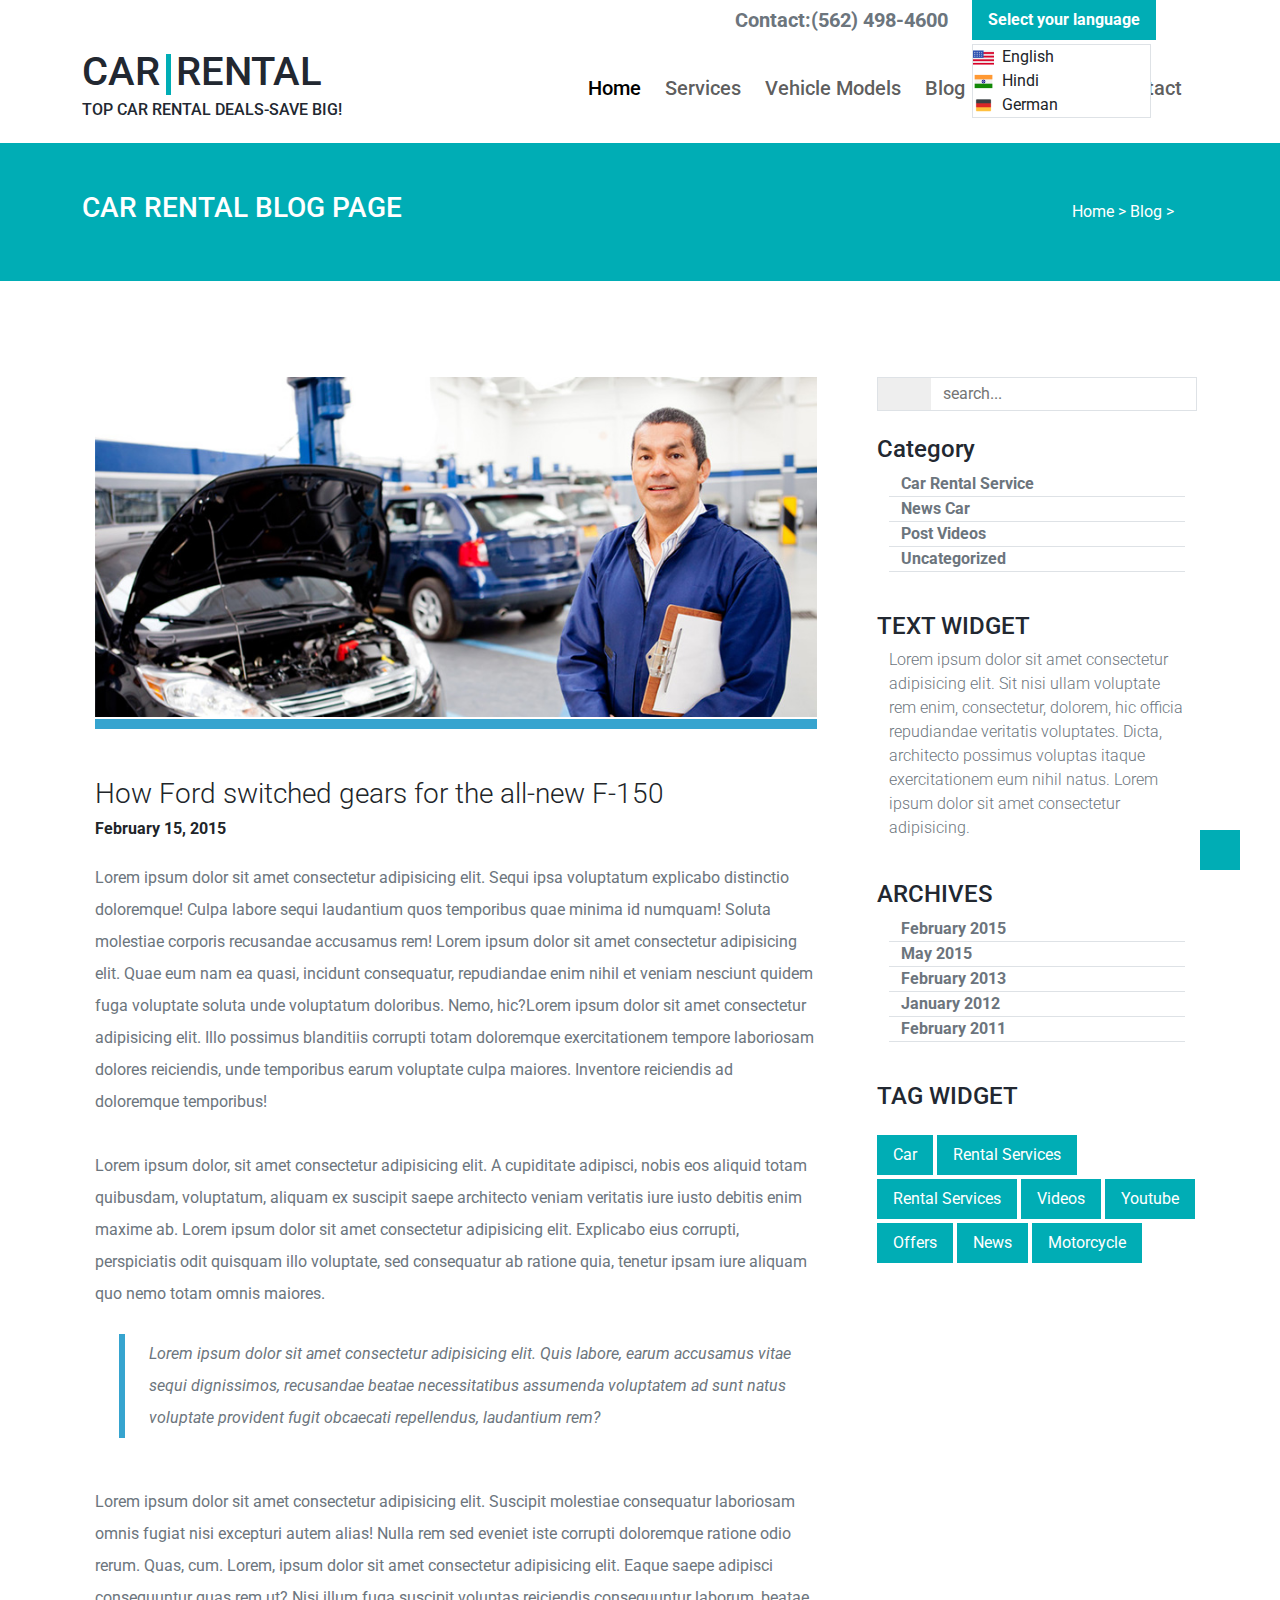
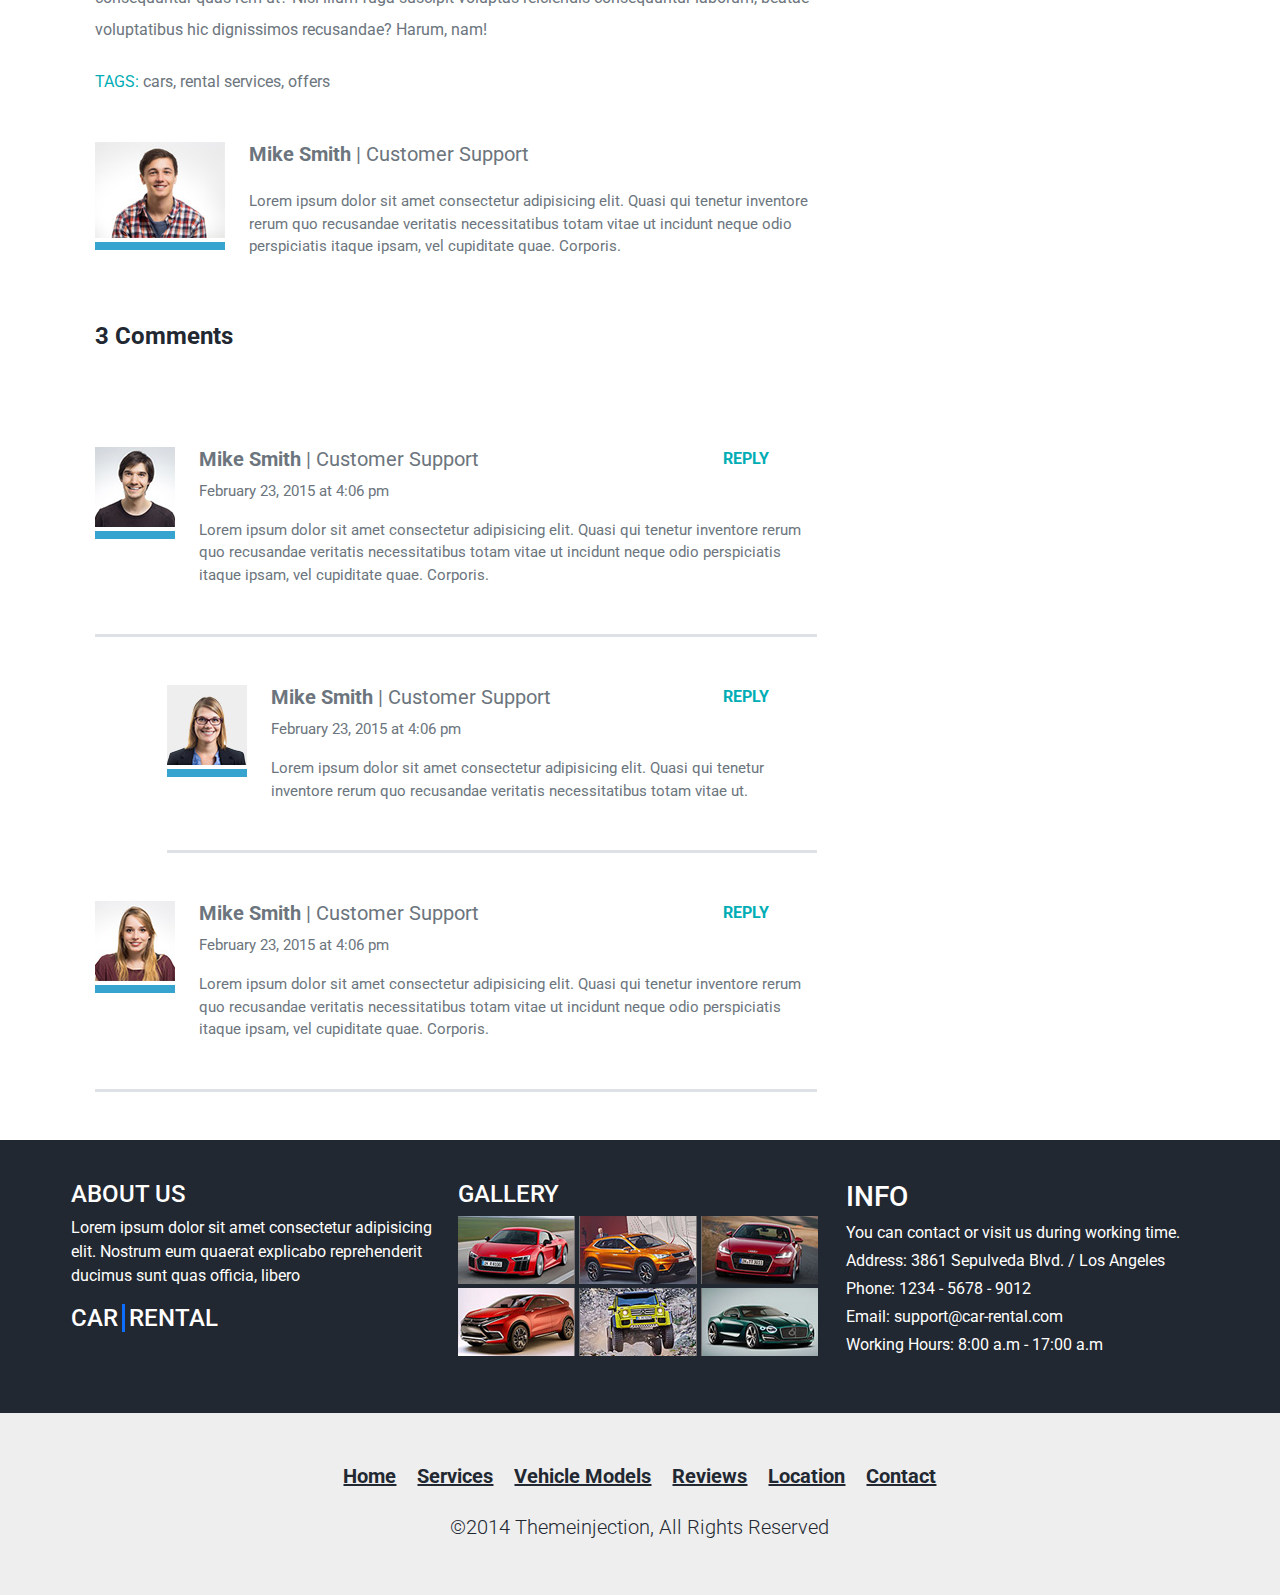
<file: Blog_Single_post.html>
<!DOCTYPE html>
<html lang="en">
<head>
    <meta charset="UTF-8">
    <meta name="viewport" content="width=device-width, initial-scale=1.0">

    <link href="https://fonts.googleapis.com/css2?family=Roboto:ital,wght@0,100;0,300;0,400;0,500;0,700;0,900;1,100;1,300;1,400;1,500;1,700;1,900&display=swap" rel="stylesheet">
    <link rel="stylesheet" href="https://cdnjs.cloudflare.com/ajax/libs/font-awesome/6.5.1/css/all.min.css" integrity="sha512-DTOQO9RWCH3ppGqcWaEA1BIZOC6xxalwEsw9c2QQeAIftl+Vegovlnee1c9QX4TctnWMn13TZye+giMm8e2LwA==" crossorigin="anonymous" referrerpolicy="no-referrer" />
    <link rel="stylesheet" href="./css/bootstrap.min.css">
    <link rel="stylesheet" href="./index.css">
    <link rel="stylesheet" href="./owl-slider/assets/owl.carousel.min.css">
    <link rel="stylesheet" href="./owl-slider/assets/owl.theme.default.min.css">
    <title>Blog Single Posts</title>

    <style>
        .image{
            border-bottom:10px solid #36A4CF;
            padding-bottom: 2px;
        }
        .img-card{
            width: 29%;
        }
        .comment-mid{
            width: 90%;
        }
    </style>

</head>
<body>
    
        <!-- scroll to top button -->
        <button class="position-fixed scroll-btn back-blue border-0 text-white"><i class="fa-solid fa-angle-up"></i></button>
    
        <!-- langauge -->
        <div class="container-fluid language">
            <div class="row">
                <div class="col-lg-9 col-md-8">
                    <span class="fw-bold h5 float-end mt-2 text-secondary color-black">Contact:(562) 498-4600</span>
                </div>
                <div class="col-lg-3 col-md-4 positon-relative">
                    <button class="px-3 py-2 back-blue text-white border-0 fw-bold" id="lang-btn">Select your language <i class=" fa-solid fa-square-caret-down"></i></button>        
                    <div class="border border-1 mt-1 drop-menu position-absolute bg-white">
                        <div class="col-12 drop-down-item"><img src="./img/united-states-of-america.png" alt=""><span class="ms-2">English</span></div>
                        <div class="col-12 drop-down-item"> <img src="./img/india.png" alt=""><span class="ms-2">Hindi</span></div>
                        <div class="col-12 drop-down-item"><img src="./img/german.png" alt=""><span class="ms-2">German</span></div>
                    </div>    
                </div>
            </div>
        </div>
    
        <!-- navbar -->
        <nav class=" container-fluid navbar navbar-expand-lg ">
            <div class="container">
                    <a class="h1 f-bold positon-relative text-decoration-none color-black head-link" href="#">CAR<span class="ms-3">RENTAL</span><h6 class="mt-1">TOP CAR RENTAL DEALS-SAVE BIG!</h6></a>
                    <button class="navbar-toggler" type="button" data-bs-toggle="collapse"    data-bs-target="#navbarSupportedContent" aria-controls="navbarSupportedContent" aria-expanded="false" aria-label="Toggle navigation">
                        <span class="navbar-toggler-icon"></span>
                    </button>
                <div class="row color-black">
                    <div class="col">
                        <div class="collapse navbar-collapse" id="navbarSupportedContent">
                            <ul class="navbar-nav me-auto mb-2 mb-lg-0 float-end">
                                <li class="nav-item h5 me-2 ">
                                    <a class="nav-link active" aria-current="page" href="./index.html">Home</a>
                                </li>
                                <li class="nav-item h5 me-2">
                                    <a class="nav-link" href="#">Services</a>
                                </li>
                                <li class="nav-item h5 me-2">
                                    <a class="nav-link" href="#">Vehicle Models</a>
                                </li>
                                <li class="nav-item h5 me-2 dropdown">
                                    <a class="nav-link dropdown-toggle" href="#" id="navbarDropdown" role="button" data-bs-toggle="dropdown" aria-expanded="false">
                                    Blog
                                    </a>
                                    <ul class="dropdown-menu" aria-labelledby="navbarDropdown">
                                        <li><a class="dropdown-item" href="./blogpost.html">Blog Posts</a></li>
                                        <li><a class="dropdown-item" href="./Blog_Single_post.html">Blog Single Page</a></li>
                                        <li><hr class="dropdown-divider"></li>
                                        <li><a class="dropdown-item" href="./error404.html">Error 404</a></li>
                                    </ul>
                                </li>
                                <li class="nav-item h5 me-2">
                                    <a class="nav-link">Location</a>
                                </li>
                                <li class="nav-item h5 me-2">
                                    <a class="nav-link" href="#">Contact</a>
                                </li>
                            </ul>
                        </div>
                    </div>
                </div>
            </div>
        </nav>
        
    <!-- home/blog/post -->

        <div class="container-fluid head-blog back-blue py-5">
            <div class="container text-white d-flex justify-content-between">
                <h3>CAR RENTAL BLOG PAGE</h3>
                <p class="my-auto me-4">
                    <a href="" class="text-white text-decoration-none">Home > </a>
                    <a href="" class="text-white text-decoration-none">Blog > </a>
                </p>
            </div>
        </div>
    <!-- blog-post -->
        <div class="container-fluid mt-5 blog-post ">
            <div class="row d-flex justify-content-center align-item-center pt-5 gap-5">
                <div class="col-7">
                    <div class="w-100 image">
                        <img src="./img/blog-post-img.jpg" alt="" class="w-100">
                    </div>
                    <h3 class="mt-5 fw-light">How Ford switched gears for the all-new F-150</h3>
                    <h6 class="fw-bold">February 15, 2015</h6>
                    <p class="text-secondary mt-4 lh-lg">Lorem ipsum dolor sit amet consectetur adipisicing elit. Sequi ipsa voluptatum explicabo distinctio doloremque! Culpa labore sequi laudantium quos temporibus quae minima id numquam! Soluta molestiae corporis recusandae accusamus rem! Lorem ipsum dolor sit amet consectetur adipisicing elit. Quae eum nam ea quasi, incidunt consequatur, repudiandae enim nihil et veniam nesciunt quidem fuga voluptate soluta unde voluptatum doloribus. Nemo, hic?Lorem ipsum dolor sit amet consectetur adipisicing elit. Illo possimus blanditiis corrupti totam doloremque exercitationem tempore laboriosam dolores reiciendis, unde temporibus earum voluptate culpa maiores. Inventore reiciendis ad doloremque temporibus! <br> <br>Lorem ipsum dolor, sit amet consectetur adipisicing elit. A cupiditate adipisci, nobis eos aliquid totam quibusdam, voluptatum, aliquam ex suscipit saepe architecto veniam veritatis iure iusto debitis enim maxime ab. Lorem ipsum dolor sit amet consectetur adipisicing elit. Explicabo eius corrupti, perspiciatis odit quisquam illo voluptate, sed consequatur ab ratione quia, tenetur ipsam iure aliquam quo nemo totam omnis maiores.</p>

                    <div class="border-left ps-4 py-1 ms-4 mt-4">
                        <i class="text-secondary lh-lg">Lorem ipsum dolor sit amet consectetur adipisicing elit. Quis labore, earum accusamus vitae sequi dignissimos, recusandae beatae necessitatibus assumenda voluptatem ad sunt natus voluptate provident fugit obcaecati repellendus, laudantium rem?</i>
                    </div>
                    <p class="text-secondary lh-lg mt-5 mb-4">Lorem ipsum dolor sit amet consectetur adipisicing elit. Suscipit molestiae consequatur laboriosam omnis fugiat nisi excepturi autem alias! Nulla rem sed eveniet iste corrupti doloremque ratione odio rerum. Quas, cum. Lorem, ipsum dolor sit amet consectetur adipisicing elit. Eaque saepe adipisci consequuntur quas rem ut? Nisi illum fuga suscipit voluptas reiciendis consequuntur laborum, beatae voluptatibus hic dignissimos recusandae? Harum, nam!</p>
                    <span class="color-blue ">TAGS: <span><a href="" class="text-secondary text-decoration-none">cars, </a><a href="" class="text-secondary text-decoration-none">rental services, </a><a href="" class="text-secondary text-decoration-none">offers</a></span> </span>
                     
                    <div class="customer-support d-flex justify-content-center gap-4 mt-5">
                        <div>
                            <div class="border-botm pb-1">
                                <img src="./img/blog-author.jpg" alt="" class="">
                            </div>
                        </div>
                        <div>
                            <h5 class="fw-bold text-secondary">Mike Smith <span class="fw-lighter">| Customer Support</span></h5>
                            <p class="text-secondary mt-4 lh-base font-size">Lorem ipsum dolor sit amet consectetur adipisicing elit. Quasi qui tenetur inventore rerum quo recusandae veritatis necessitatibus totam vitae ut incidunt neque odio perspiciatis itaque ipsam, vel cupiditate quae. Corporis.</p>
                        </div>
                    </div>
                    <h4 class="fw-bold color-black mt-5">3 Comments</h4>
                    <div class="customer-support d-flex justify-content-center gap-4 mt-5 py-5 border-3 border-bottom border-botm-gray w-100">
                        <div>
                            <div class="border-botm pb-1">
                                <img src="./img/comment-img1.jpg" alt="" class="">
                            </div>
                        </div>
                        <div>
                            <button class="float-end me-5 bg-transparent border-0 color-blue fw-bold">REPLY</button>
                            <h5 class="fw-bold text-secondary">Mike Smith <span class="fw-lighter">| Customer Support</span></h5>
                            <span class="text-secondary font-size">February 23, 2015 at 4:06 pm</span>
                            <p class="text-secondary mt-3 m-0 lh-base font-size">Lorem ipsum dolor sit amet consectetur adipisicing elit. Quasi qui tenetur inventore rerum quo recusandae veritatis necessitatibus totam vitae ut incidunt neque odio perspiciatis itaque ipsam, vel cupiditate quae. Corporis.</p>
                        </div>
                    </div>
                    <div class="customer-support d-flex justify-content-center gap-4 border-3 border-bottom border-botm-gray float-end comment-mid py-5">
                        <div>
                            <div class="border-botm pb-1">
                                <img src="./img/comment-img2.jpg" alt="" class="">
                            </div>
                        </div>
                        <div>
                            <button class="float-end me-5 bg-transparent border-0 color-blue fw-bold">REPLY</button>
                            <h5 class="fw-bold text-secondary">Mike Smith <span class="fw-lighter">| Customer Support</span></h5>
                            <span class="text-secondary font-size">February 23, 2015 at 4:06 pm</span>
                            <p class="text-secondary mt-3 m-0 lh-base font-size">Lorem ipsum dolor sit amet consectetur adipisicing elit. Quasi qui tenetur inventore rerum quo recusandae veritatis necessitatibus totam vitae ut.</p>
                        </div>
                    </div>
                    <div class="customer-support d-flex justify-content-center gap-4 mt-3 py-5 border-3 border-bottom border-botm-gray w-100">
                        <div>
                            <div class="border-botm pb-1">
                                <img src="./img/comment-img3.jpg" alt="" class="">
                            </div>
                        </div>
                        <div>
                            <button class="float-end me-5 bg-transparent border-0 color-blue fw-bold">REPLY</button>
                            <h5 class="fw-bold text-secondary">Mike Smith <span class="fw-lighter">| Customer Support</span></h5>
                            <span class="text-secondary font-size">February 23, 2015 at 4:06 pm</span>
                            <p class="text-secondary mt-3 m-0 lh-base font-size">Lorem ipsum dolor sit amet consectetur adipisicing elit. Quasi qui tenetur inventore rerum quo recusandae veritatis necessitatibus totam vitae ut incidunt neque odio perspiciatis itaque ipsam, vel cupiditate quae. Corporis.</p>
                        </div>
                    </div>
                </div>
                <div class="col-3">
                    <div class="row border border-1" >
                        <i class="col-2 fa-solid fa-magnifying-glass back-gray py-3 text-center"></i>
                        <input type="text" placeholder="search..." class="col-10 color-blue border-0 ">
                    </div>
                    <div class="row category mt-4">
                        <h4 class="p-0 color-black">Category</h4>
                        <ul class="fw-bold text-secondary">
                            <li class="list-group-item border-bottom border-1 ps-1"><i class="fa-solid fa-chevron-right color-blue me-2 py-3 "></i>Car Rental Service</li>
                            <li class="list-group-item border-bottom border-1 ps-1"><i class="fa-solid fa-chevron-right color-blue me-2 py-3"></i>News Car</li>
                            <li class="list-group-item border-bottom border-1 ps-1"><i class="fa-solid fa-chevron-right color-blue me-2 py-3"></i>Post Videos</li>
                            <li class="list-group-item border-bottom border-1 ps-1"><i class="fa-solid fa-chevron-right color-blue me-2 py-3"></i>Uncategorized</li>
                        </ul>
                    </div>
                    <div class="row mt-4">
                        <h4 class="p-0 color-black">TEXT WIDGET</h4>
                        <p class="fw-light text-secondary lh-base ">Lorem ipsum dolor sit amet consectetur adipisicing elit. Sit nisi ullam voluptate rem enim, consectetur, dolorem, hic officia repudiandae veritatis voluptates. Dicta, architecto possimus voluptas itaque exercitationem eum nihil natus. Lorem ipsum dolor sit amet consectetur adipisicing.</p>
                    </div>
                    <div class="row category mt-4">
                        <h4 class="p-0 color-black">ARCHIVES</h4>
                        <ul class="fw-bold text-secondary">
                            <li class="list-group-item border-bottom border-1 ps-1"><i class="fa-solid fa-chevron-right color-blue me-2 py-3 "></i>February 2015</li>
                            <li class="list-group-item border-bottom border-1 ps-1"><i class="fa-solid fa-chevron-right color-blue me-2 py-3"></i>May 2015</li>
                            <li class="list-group-item border-bottom border-1 ps-1"><i class="fa-solid fa-chevron-right color-blue me-2 py-3"></i>February 2013</li>
                            <li class="list-group-item border-bottom border-1 ps-1"><i class="fa-solid fa-chevron-right color-blue me-2 py-3"></i>January 2012</li>
                            <li class="list-group-item border-bottom border-1 ps-1"><i class="fa-solid fa-chevron-right color-blue me-2 py-3"></i>February 2011</li>
                        </ul>
                    </div>
                    <div class="row mt-4">
                        <h4 class="p-0 color-black">TAG WIDGET</h4>
                        <div class="d-flex flex-wrap p-0 gap-1 mt-3">
                            <div class="back-blue text-white px-3 py-2"><a href="" class="text-white text-decoration-none">Car</a></div>
                            <div class="back-blue text-white px-3 py-2"><a href="" class="text-white text-decoration-none">Rental Services</a></div>
                            <div class="back-blue text-white px-3 py-2"><a href="" class="text-white text-decoration-none">Rental Services</a></div>
                            <div class="back-blue text-white px-3 py-2"><a href="" class="text-white text-decoration-none">Videos</a></div>
                            <div class="back-blue text-white px-3 py-2"><a href="" class="text-white text-decoration-none">Youtube</a></div>
                            <div class="back-blue text-white px-3 py-2"><a href="" class="text-white text-decoration-none">Offers</a></div>
                            <div class="back-blue text-white px-3 py-2"><a href="" class="text-white text-decoration-none">News</a></div>
                            <div class="back-blue text-white px-3 py-2"><a href="" class="text-white  text-decoration-none">Motorcycle</a></div>
                        </div>
                    </div>
                </div>
            </div>
        </div>
    <!-- Galary -->

    <div class="container-fluid gallary mt-5">
        <div class="conatiner">
            <div class="row d-flex gap-3 justify-content-center align-item-center back-dark-gray text-white py-4">
                <div class="py-3 px-1 img-card">
                    <h4>ABOUT US</h4>
                    <P class="mt-2">Lorem ipsum dolor sit amet consectetur adipisicing elit. Nostrum eum quaerat explicabo reprehenderit ducimus sunt quas officia, libero</P>
                    <span class="border-3 border-end border-primary pe-1 h4">CAR</span>
                    <span class="h4 ">RENTAL</span>
                </div>
                <div class="py-3 px-1 img-card">
                    <h4>GALLERY</h4>
                    <div class="d-flex flex-wrap gap-1 mt-2">
                        <img src="./img/footer-img1.jpg" alt="" >
                        <img src="./img/footer-img2.jpg" alt="">
                        <img src="./img/footer-img3.jpg" alt="">
                        <img src="./img/footer-img4.jpg" alt="">
                        <img src="./img/footer-img5.jpg" alt="">
                        <img src="./img/footer-img6.jpg" alt="">
                    </div>
                </div>
                <div class="py-3 px-1  img-card">
                    <h3>INFO</h3>
                    <p>You can contact or visit us during working time.
                        <span class="d-block mt-1">Address: 3861 Sepulveda Blvd. / Los Angeles</span>
                        <span class="d-block mt-1">Phone: 1234 - 5678 - 9012</span>
                        <span class="d-block mt-1">Email: support@car-rental.com</span>
                        <span class="d-block mt-1">Working Hours: 8:00 a.m - 17:00 a.m</span>
                    </p>
                    
                </div>
            </div>
        </div>
    </div>

    <!-- footer -->
    <div class="container-fluid back-gray">
        <div class="row d-flex justify-content-center align-item-center gap-5">
            <div class="col-8 p-5 fs-5 fw-bold text-center">
                <a href="" class="me-3 color-black">Home</a>
                <a href="" class="me-3 color-black">Services</a>
                <a href="" class="me-3 color-black">Vehicle Models</a>
                <a href="" class="me-3 color-black">Reviews</a>
                <a href="" class="me-3 color-black">Location</a>
                <a href="" class="me=3 color-black">Contact</a>
                <span class="color-black d-block mt-4 fw-light lead h6">©2014 Themeinjection, All Rights Reserved</span>
            </div>
        </div>            
    </div>



    <script src="https://cdnjs.cloudflare.com/ajax/libs/jquery/3.7.1/jquery.min.js" integrity="sha512-v2CJ7UaYy4JwqLDIrZUI/4hqeoQieOmAZNXBeQyjo21dadnwR+8ZaIJVT8EE2iyI61OV8e6M8PP2/4hpQINQ/g==" crossorigin="anonymous" referrerpolicy="no-referrer"></script>
        
    <script src="./js/bootstrap.bundle.min.js"></script>
    <script src="./owl-slider/owl.carousel.min.js"></script>
    <script src="./car_rental.js"></script>
</body>
</html>
</file>
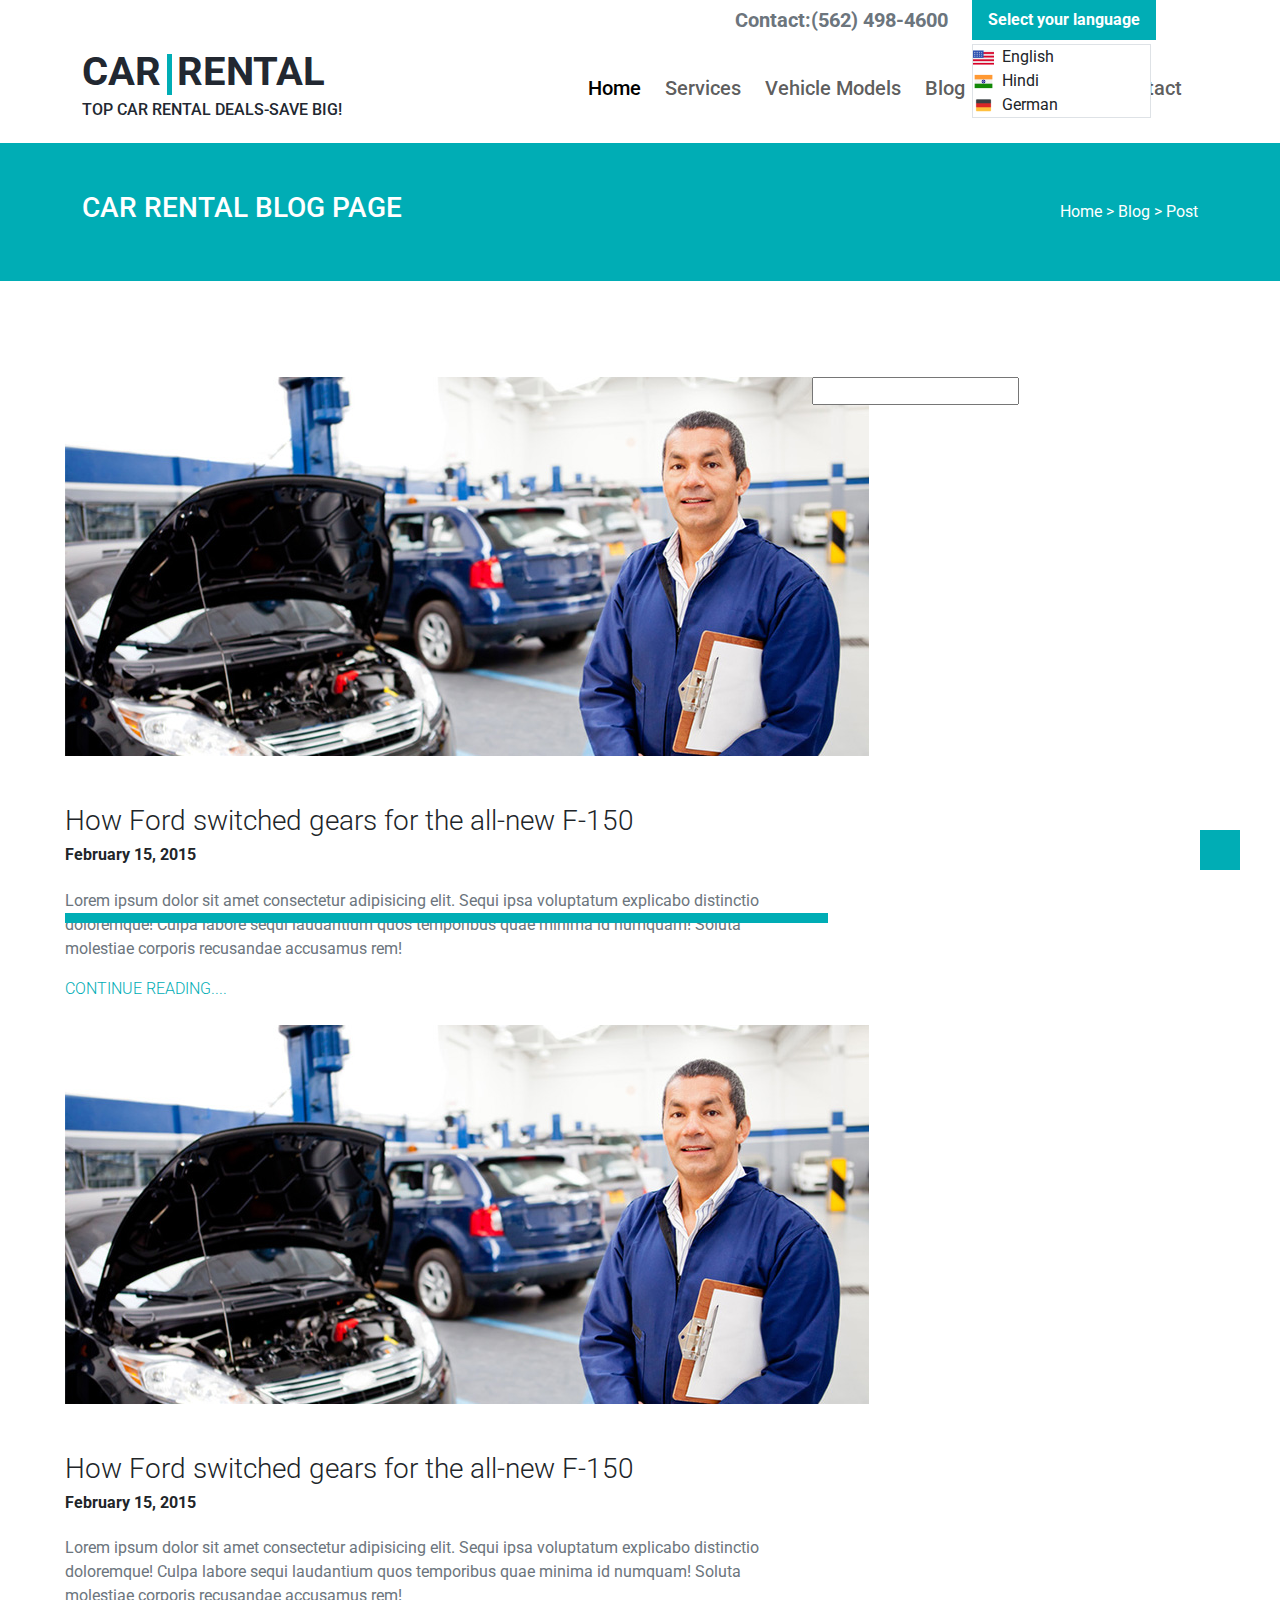
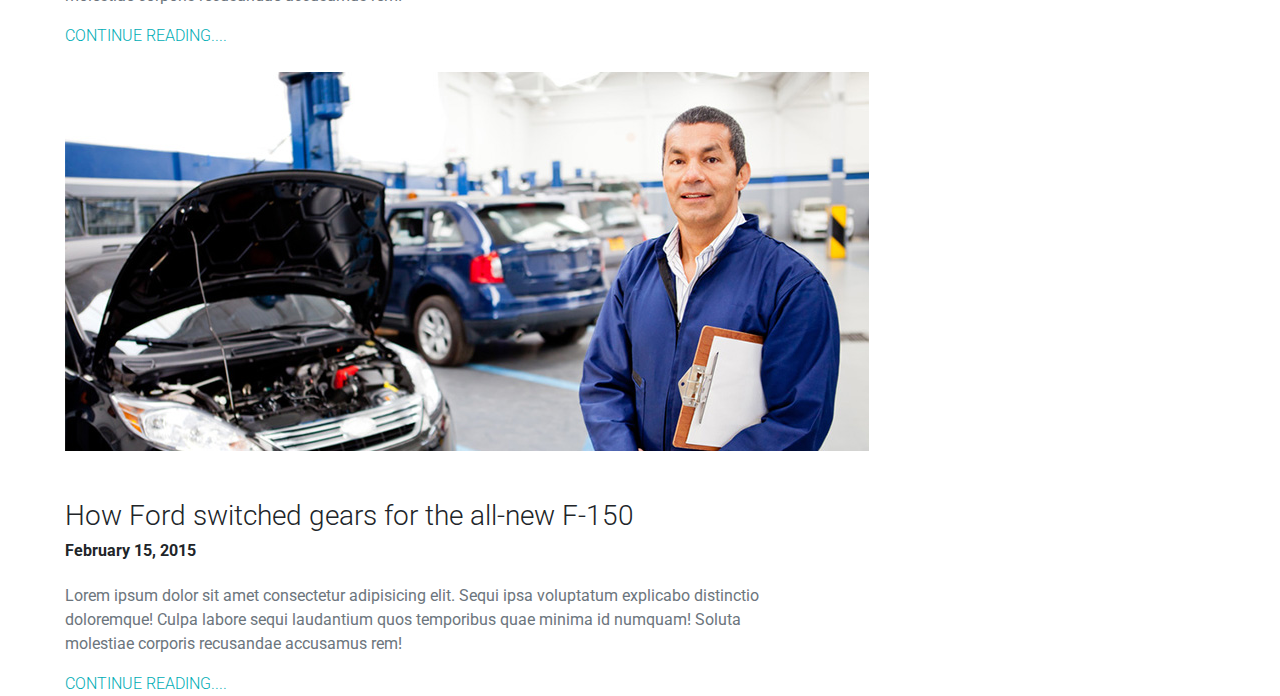
<file: blogpost.html>
<!DOCTYPE html>
<html lang="en">
<head>
    <meta charset="UTF-8">
    <meta name="viewport" content="width=device-width, initial-scale=1.0">

    <link href="https://fonts.googleapis.com/css2?family=Roboto:ital,wght@0,100;0,300;0,400;0,500;0,700;0,900;1,100;1,300;1,400;1,500;1,700;1,900&display=swap" rel="stylesheet">
    <link rel="stylesheet" href="https://cdnjs.cloudflare.com/ajax/libs/font-awesome/6.5.1/css/all.min.css" integrity="sha512-DTOQO9RWCH3ppGqcWaEA1BIZOC6xxalwEsw9c2QQeAIftl+Vegovlnee1c9QX4TctnWMn13TZye+giMm8e2LwA==" crossorigin="anonymous" referrerpolicy="no-referrer" />
    <link rel="stylesheet" href="./css/bootstrap.min.css">
    <link rel="stylesheet" href="./index.css">
    <link rel="stylesheet" href="./owl-slider/assets/owl.carousel.min.css">
    <link rel="stylesheet" href="./owl-slider/assets/owl.theme.default.min.css">
    <title>Car rental</title>

    <style>
        .blog-post .image::before{
            content: "";
            width:59.6%;
            height: 10px;
            background-color: #00ADB5;
            position: absolute;
            bottom: -23px;

        }
    </style>

</head>
<body>

        <!-- form submission -->

        <div class="container-fluid form-sub position-absolute py-4">
            <div class="container ">
                <div class="mx-auto bg-white p-1 form-submission">
                    <h3 class="text-white p-2 fw-bold back-blue">COMPLETE RESERVATION<i class="fa-solid fa-xmark float-end me-3 p-0 close-sub-reserve"></i></h3>
                    <p class="p-4">
                        <span class="color-black h5 fw-bolder d-block">Upon completing this reservation enquiry, you will receive::</span>
                        <span class="color-black ">Your rental voucher to produce on arrival at the rental desk and a toll-free customer support number.</span>
                    </p>
                    <div class="d-flex py-4 px-2 border-bottom border-secondary">
                        <div class="col-6">
                            <h5 class="px-3  color-black">LOCATION & DATE</h5>
                            <!-- pickup date and time -->
                            <span class="px-3 py-1 color-black d-block fw-bold"><i class="fa-solid fa-calendar-days me-2"></i>Pick-up Time</span>
                            <span id="pickup-date-time"  class="ms-5 color-black"></span>
                            <!-- drop off date and time -->
                            <span class="px-3 py-1 color-black d-block fw-bold"><i class="fa-solid fa-calendar-days me-2"></i>Dropoff Time</span>
                            <span id="dropoff-date-time"  class="ms-5 color-black"></span>
                            <!-- pick up location -->
                            <span class="px-3 py-1 color-black d-block fw-bold"><i class="fa-solid fa-location-dot me-2"></i>Pick-up Location</span>
                            <span id="pickup-location" class="ms-5 color-black"></span>
                            <!-- drop off location -->
                            <span class="px-3 py-1 color-black d-block fw-bold"><i class="fa-solid fa-location-dot me-2"></i>Dropoff Location</span>
                            <span id="dropoff-location" class="ms-5 color-black"></span>
                        </div>
                        <div class="col-5 set-img">   
                            <p><h5 class="color-black fw-bold" id="display-model-name"></h5><sub class="color-black">[vehical modal]</sub></p>
                            <img src="./img/vehicle1.jpg" alt="" class="w-100 show-vehicle" id="veh1">
                            <img src="./img/vehicle2.jpg" alt="" class="w-100 show-vehicle" id="veh2">
                            <img src="./img/vehicle3.jpg" alt="" class="w-100 show-vehicle" id="veh3">
                            <img src="./img/vehicle1.jpg" alt="" class="w-100 show-vehicle" id="veh4">
                            <img src="./img/vehicle3.jpg" alt="" class="w-100 show-vehicle" id="veh5">
                            <img src="./img/vehicle2.jpg" alt="" class="w-100 show-vehicle" id="veh6">
                            <img src="./img/vehicle1.jpg" alt="" class="w-100 show-vehicle" id="veh7">
                            <img src="./img/vehicle3.jpg" alt="" class="w-100 show-vehicle" id="veh8">
                            <img src="./img/vehicle2.jpg" alt="" class="w-100 show-vehicle" id="veh9">
                            <img src="./img/vehicle1.jpg" alt="" class="w-100 show-vehicle" id="veh10">
                        </div>
                    </div>
                    <div class="car-form-submission p-4 color-black">
                        <form action="">
                            <h5 class="color-black fw-bold">PERSONAL INFORMATION</h5>
                            <div class="row ">
                                <div class="col-6">
                                    <label for="" class="fw-bold">Firstname:</label>
                                    <input type="text" name="" id="" class="w-100 p-2 color-black back-gray border-0 mb-3" placeholder="Enter your first name">
                                    <label for="" class="fw-bold">Phone Number:</label>
                                    <input type="text" name="" id="" class="w-100 p-2 color-black back-gray border-0 mb-3" placeholder="Enter your phone number">
                                    <label for="" class="fw-bold">Email Address:</label>
                                    <input type="email" name="" id="" class="w-100 p-2 color-black back-gray border-0 mb-3" placeholder="Enter your email address">
                                    <label for="" class="fw-bold">City</label>
                                    <input type="text" name="" id="" class="w-100 p-2 color-black back-gray border-0" placeholder="Enter your city">
                                </div>
                                <div class="col-6">
                                    <label for="" class="fw-bold">Lastname:</label>
                                    <input type="text" name="" id="" class="w-100 p-2 color-black back-gray border-0 mb-3" placeholder="Enter your last name">
                                    <label for="">Age:</label>
                                    <select name="" id="" class="d-block p-2 fs-5 color-black border-1 border-secondary w-50 mb-3 bg-white">
                                        <option value="">18</option>
                                        <option value="">19</option>
                                        <option value="">20</option>
                                        <option value="">21</option>
                                        <option value="">22</option>
                                        <option value="">23</option>
                                        <option value="">24</option>
                                        <option value="">25</option>
                                        <option value="">26</option>
                                        <option value="">27</option>
                                        <option value="">28</option>
                                        <option value="">29</option>
                                        <option value="">30</option>
                                        <option value="">31</option>
                                        <option value="">32</option>
                                        <option value="">33</option>
                                        <option value="">34</option>
                                        <option value="">35</option>
                                        <option value="">36</option>
                                        <option value="">37</option>
                                        <option value="">38</option>
                                        <option value="">39</option>
                                        <option value="">40</option>
                                        <option value="">41</option>
                                        <option value="">42</option>
                                        <option value="">43</option>
                                        <option value="">44</option>
                                        <option value="">45</option>
                                        <option value="">46</option>
                                        <option value="">47</option>
                                        <option value="">48</option>
                                        <option value="">49</option>
                                        <option value="">50</option>
                                        <option value="">51</option>
                                        <option value="">52</option>
                                        <option value="">53</option>
                                        <option value="">54</option>
                                        <option value="">55</option>
                                        <option value="">56</option>
                                        <option value="">57</option>
                                        <option value="">58</option>
                                        <option value="">59</option>
                                        <option value="">60</option>
                                        <option value="">61</option>
                                        <option value="">62</option>
                                        <option value="">63</option>
                                        <option value="">64</option>
                                        <option value="">65</option>
                                        <option value="">66</option>
                                        <option value="">67</option>
                                        <option value="">68</option>
                                        <option value="">69</option>
                                        <option value="">70</option>
                                        <option value="">71</option>
                                        <option value="">72</option>
                                        <option value="">73</option>
                                        <option value="">74</option>
                                        <option value="">75</option>
                                        <option value="">76</option>
                                        <option value="">77</option>
                                        <option value="">78</option>
                                        <option value="">79</option>
                                        <option value="">80</option>
                                        <option value="">81</option>
                                        <option value="">82</option>
                                        <option value="">83</option>
                                        <option value="">84</option>
                                        <option value="">85</option>
                                        <option value="">86</option>
                                        <option value="">87</option>
                                        <option value="">88</option>
                                        <option value="">89</option>
                                        <option value="">90</option>
                                        <option value="">91</option>
                                        <option value="">92</option>
                                        <option value="">93</option>
                                        <option value="">94</option>
                                        <option value="">95</option>
                                        <option value="">96</option>
                                        <option value="">97</option>
                                        <option value="">98</option>
                                        <option value="">99</option>
                                        <option value="">100</option>
                                    </select>
                                    <label for="">Email Address:</label>
                                    <input type="email" name="" id="" class="w-100 p-2 color-black border-0 back-gray mb-3" placeholder="Enter your email address">
                                    <label for="">Zip code</label> 
                                    <input type="text" name="" id="" class="w-100 p-2 color-black border-0 back-gray" placeholder="Enter your zip code">
                                </div>
                            </div>
                            <label for="" class="mt-3">Address</label>
                            <input type="text" name="" id="" class="w-100 p-2 color-black border-0 back-gray mb-4" placeholder="Enter your address">
                            <span class="ms-5  fs-5"><input type="checkbox" name="" id="" style="width: 20px;   height: 20px;">
                                Please send me latest news and updates</span>
                            <div class="p-5">
                                <div class="float-end">
                                    <button class="px-4 py-1 fs-4 text-white fw-bold back-dark-gray">Cancel</button>
                                    <button type="submit" class="px-5 py-1 fs-4 text-white fw-bold back-blue">Reserve</button>
                                </div>
                            </div>
                        </form>
                    </div>
                </div>
            </div>
        </div>
    
        <!-- scroll to top button -->
        <button class="position-fixed scroll-btn back-blue border-0 text-white"><i class="fa-solid fa-angle-up"></i></button>
    
        <!-- langauge -->
        <div class="container-fluid language">
            <div class="row">
                <div class="col-lg-9 col-md-8">
                    <span class="fw-bold h5 float-end mt-2 text-secondary color-black">Contact:(562) 498-4600</span>
                </div>
                <div class="col-lg-3 col-md-4 positon-relative">
                    <button class="px-3 py-2 back-blue text-white border-0 fw-bold" id="lang-btn">Select your language <i class=" fa-solid fa-square-caret-down"></i></button>        
                    <div class="border border-1 mt-1 drop-menu position-absolute bg-white">
                        <div class="col-12 drop-down-item"><img src="./img/united-states-of-america.png" alt=""><span class="ms-2">English</span></div>
                        <div class="col-12 drop-down-item"> <img src="./img/india.png" alt=""><span class="ms-2">Hindi</span></div>
                        <div class="col-12 drop-down-item"><img src="./img/german.png" alt=""><span class="ms-2">German</span></div>
                    </div>    
                </div>
            </div>
        </div>
    
        <!-- navbar -->
        <nav class=" container-fluid navbar navbar-expand-lg ">
            <div class="container">
                    <a class="h1 fw-bold positon-relative text-decoration-none color-black head-link" href="#">CAR<span class="ms-3">RENTAL</span><h6 class="mt-1">TOP CAR RENTAL DEALS-SAVE BIG!</h6></a>
                    <button class="navbar-toggler" type="button" data-bs-toggle="collapse"    data-bs-target="#navbarSupportedContent" aria-controls="navbarSupportedContent" aria-expanded="false" aria-label="Toggle navigation">
                        <span class="navbar-toggler-icon"></span>
                    </button>
                <div class="row color-black">
                    <div class="col">
                        <div class="collapse navbar-collapse" id="navbarSupportedContent">
                            <ul class="navbar-nav me-auto mb-2 mb-lg-0 float-end">
                                <li class="nav-item h5 me-2 ">
                                    <a class="nav-link active" aria-current="page" href="#">Home</a>
                                </li>
                                <li class="nav-item h5 me-2">
                                    <a class="nav-link" href="#">Services</a>
                                </li>
                                <li class="nav-item h5 me-2">
                                    <a class="nav-link" href="#">Vehicle Models</a>
                                </li>
                                <li class="nav-item h5 me-2 dropdown">
                                    <a class="nav-link dropdown-toggle" href="#" id="navbarDropdown" role="button" data-bs-toggle="dropdown" aria-expanded="false">
                                    Blog
                                    </a>
                                    <ul class="dropdown-menu" aria-labelledby="navbarDropdown">
                                    <li><a class="dropdown-item" href="#">Action</a></li>
                                    <li><a class="dropdown-item" href="#">Another action</a></li>
                                    <li><hr class="dropdown-divider"></li>
                                    <li><a class="dropdown-item" href="#">Something else here</a></li>
                                    </ul>
                                </li>
                                <li class="nav-item h5 me-2">
                                    <a class="nav-link">Location</a>
                                </li>
                                <li class="nav-item h5 me-2">
                                    <a class="nav-link" href="#">Contact</a>
                                </li>
                            </ul>
                        </div>
                    </div>
                </div>
            </div>
        </nav>
        
    <!-- home/blog/post -->

        <div class="container-fluid head-blog back-blue py-5">
            <div class="container text-white d-flex justify-content-between">
                <h3>CAR RENTAL BLOG PAGE</h3>
                <p class="my-auto">
                    <a href="" class="text-white text-decoration-none">Home > </a>
                    <a href="" class="text-white text-decoration-none">Blog > </a>
                    <a href="" class="text-white text-decoration-none">Post</a>
                </p>
            </div>
        </div>

        <div class="container-fluid mt-5 blog-post">
            <div class="row d-flex justify-content-center align-item-center pt-5">
                <div class="col-7">
                    <div class="w-100 positon-relative image">
                        <img src="./img/blog-post-img.jpg" alt="" >
                    </div>
                    <h3 class="mt-5 fw-light">How Ford switched gears for the all-new F-150</h3>
                    <h6 class="fw-bold">February 15, 2015</h6>
                    <p class="text-secondary mt-4">Lorem ipsum dolor sit amet consectetur adipisicing elit. Sequi ipsa voluptatum explicabo distinctio doloremque! Culpa labore sequi laudantium quos temporibus quae minima id numquam! Soluta molestiae corporis recusandae accusamus rem!</p>
                    <span class="color-blue fw-light">CONTINUE READING....</span>
                    <div class="w-100 positon-relative image mt-4">
                        <img src="./img/blog-post-img.jpg" alt="" >
                    </div>
                    <h3 class="mt-5 fw-light">How Ford switched gears for the all-new F-150</h3>
                    <h6 class="fw-bold">February 15, 2015</h6>
                    <p class="text-secondary mt-4">Lorem ipsum dolor sit amet consectetur adipisicing elit. Sequi ipsa voluptatum explicabo distinctio doloremque! Culpa labore sequi laudantium quos temporibus quae minima id numquam! Soluta molestiae corporis recusandae accusamus rem!</p>
                    <span class="color-blue fw-light">CONTINUE READING....</span>
                    <div class="w-100 positon-relative image mt-4">
                        <img src="./img/blog-post-img.jpg" alt="" >
                    </div>
                    <h3 class="mt-5 fw-light">How Ford switched gears for the all-new F-150</h3>
                    <h6 class="fw-bold">February 15, 2015</h6>
                    <p class="text-secondary mt-4">Lorem ipsum dolor sit amet consectetur adipisicing elit. Sequi ipsa voluptatum explicabo distinctio doloremque! Culpa labore sequi laudantium quos temporibus quae minima id numquam! Soluta molestiae corporis recusandae accusamus rem!</p>
                    <span class="color-blue fw-light">CONTINUE READING....</span>
                </div>
                <div class="col-4">
                    <input type="text">
                </div>
            </div>
        </div>



    <script src="https://cdnjs.cloudflare.com/ajax/libs/jquery/3.7.1/jquery.min.js" integrity="sha512-v2CJ7UaYy4JwqLDIrZUI/4hqeoQieOmAZNXBeQyjo21dadnwR+8ZaIJVT8EE2iyI61OV8e6M8PP2/4hpQINQ/g==" crossorigin="anonymous" referrerpolicy="no-referrer"></script>
        
    <script src="./js/bootstrap.bundle.min.js"></script>
    <script src="./owl-slider/owl.carousel.min.js"></script>
    <script src="./car_rental.js"></script>
</body>
</html>
</file>
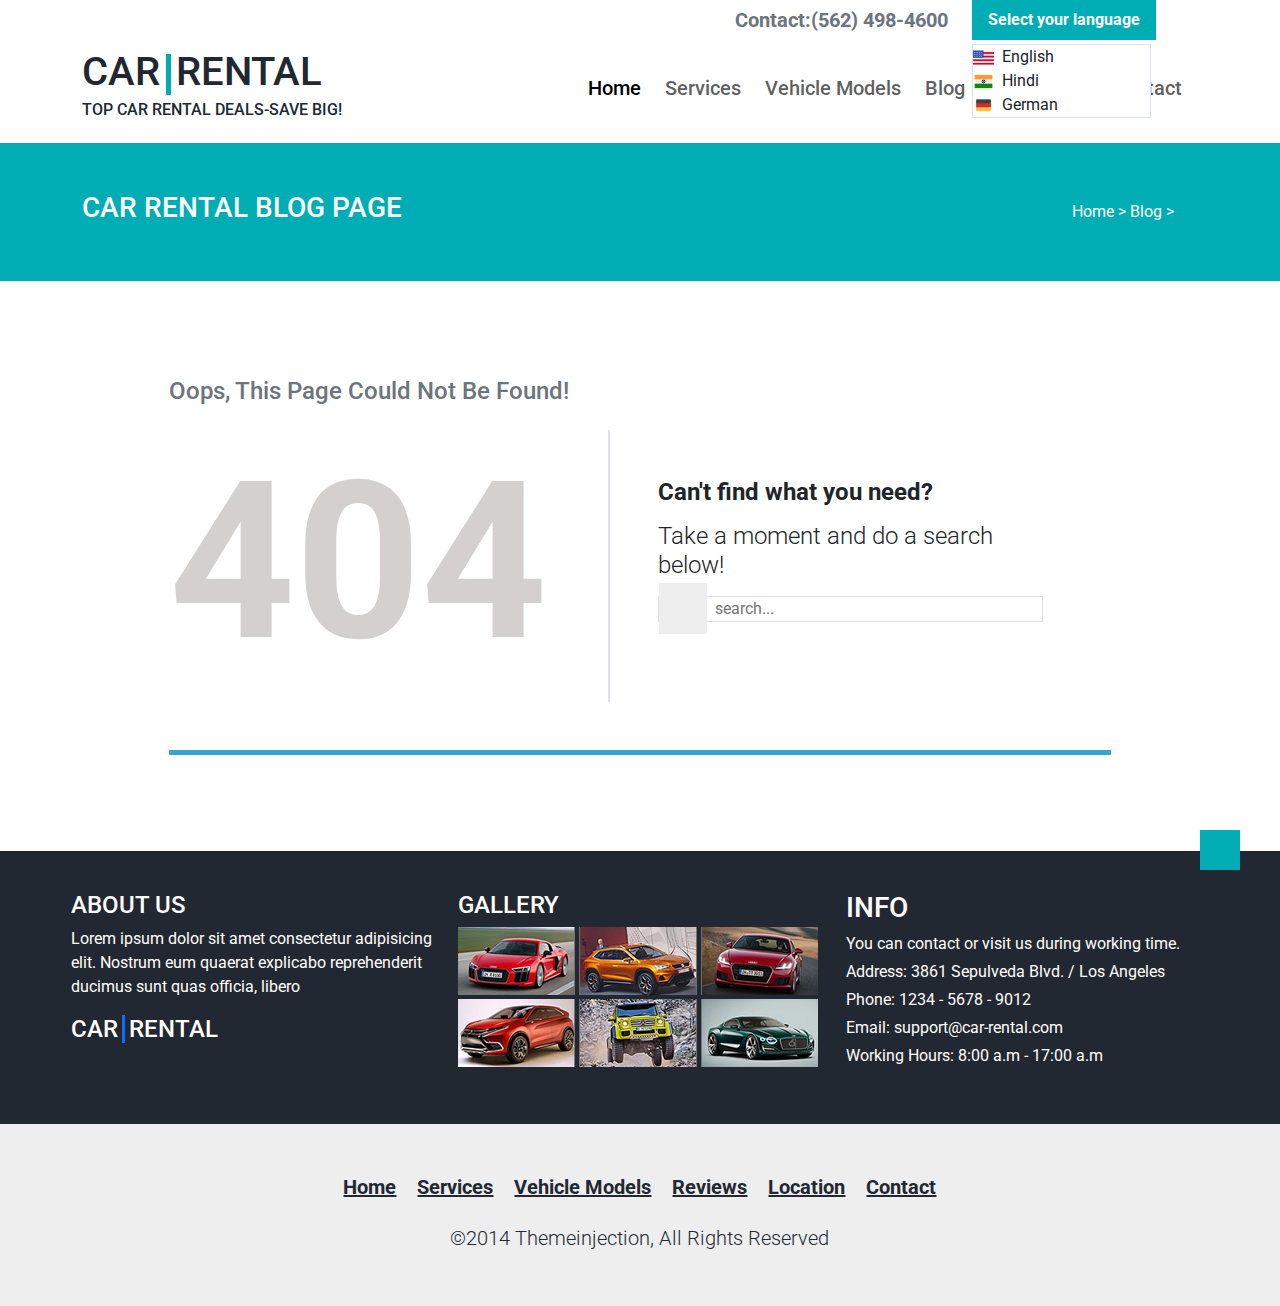
<file: error404.html>
<!DOCTYPE html>
<html lang="en">
<head>
    <meta charset="UTF-8">
    <meta name="viewport" content="width=device-width, initial-scale=1.0">

    <link href="https://fonts.googleapis.com/css2?family=Roboto:ital,wght@0,100;0,300;0,400;0,500;0,700;0,900;1,100;1,300;1,400;1,500;1,700;1,900&display=swap" rel="stylesheet">
    <link rel="stylesheet" href="https://cdnjs.cloudflare.com/ajax/libs/font-awesome/6.5.1/css/all.min.css" integrity="sha512-DTOQO9RWCH3ppGqcWaEA1BIZOC6xxalwEsw9c2QQeAIftl+Vegovlnee1c9QX4TctnWMn13TZye+giMm8e2LwA==" crossorigin="anonymous" referrerpolicy="no-referrer" />
    <link rel="stylesheet" href="./css/bootstrap.min.css">
    <link rel="stylesheet" href="./index.css">
    <link rel="stylesheet" href="./owl-slider/assets/owl.carousel.min.css">
    <link rel="stylesheet" href="./owl-slider/assets/owl.theme.default.min.css">
    <title>Error 404</title>

    <style>
        .image{
            border-bottom:10px solid #36A4CF;
            padding-bottom: 2px;
        }
        .img-card{
            width: 29%;
        }
        .comment-mid{
            width: 90%;
        }
        .error-head{
            font-size: 220px;
            color: rgb(212, 208, 208);
            
        }
    </style>

</head>
<body>

        <!-- scroll to top button -->
        <button class="position-fixed scroll-btn back-blue border-0 text-white"><i class="fa-solid fa-angle-up"></i></button>
    
        <!-- langauge -->
        <div class="container-fluid language">
            <div class="row">
                <div class="col-lg-9 col-md-8">
                    <span class="fw-bold h5 float-end mt-2 text-secondary color-black">Contact:(562) 498-4600</span>
                </div>
                <div class="col-lg-3 col-md-4 positon-relative">
                    <button class="px-3 py-2 back-blue text-white border-0 fw-bold" id="lang-btn">Select your language <i class=" fa-solid fa-square-caret-down"></i></button>        
                    <div class="border border-1 mt-1 drop-menu position-absolute bg-white">
                        <div class="col-12 drop-down-item"><img src="./img/united-states-of-america.png" alt=""><span class="ms-2">English</span></div>
                        <div class="col-12 drop-down-item"> <img src="./img/india.png" alt=""><span class="ms-2">Hindi</span></div>
                        <div class="col-12 drop-down-item"><img src="./img/german.png" alt=""><span class="ms-2">German</span></div>
                    </div>    
                </div>
            </div>
        </div>
    
        <!-- navbar -->
        <nav class=" container-fluid navbar navbar-expand-lg ">
            <div class="container">
                    <a class="h1 f-bold positon-relative text-decoration-none color-black head-link" href="#">CAR<span class="ms-3">RENTAL</span><h6 class="mt-1">TOP CAR RENTAL DEALS-SAVE BIG!</h6></a>
                    <button class="navbar-toggler" type="button" data-bs-toggle="collapse"    data-bs-target="#navbarSupportedContent" aria-controls="navbarSupportedContent" aria-expanded="false" aria-label="Toggle navigation">
                        <span class="navbar-toggler-icon"></span>
                    </button>
                <div class="row color-black">
                    <div class="col">
                        <div class="collapse navbar-collapse" id="navbarSupportedContent">
                            <ul class="navbar-nav me-auto mb-2 mb-lg-0 float-end">
                                <li class="nav-item h5 me-2 ">
                                    <a class="nav-link active" aria-current="page" href="./index.html">Home</a>
                                </li>
                                <li class="nav-item h5 me-2">
                                    <a class="nav-link" href="#">Services</a>
                                </li>
                                <li class="nav-item h5 me-2">
                                    <a class="nav-link" href="#">Vehicle Models</a>
                                </li>
                                <li class="nav-item h5 me-2 dropdown">
                                    <a class="nav-link dropdown-toggle" href="#" id="navbarDropdown" role="button" data-bs-toggle="dropdown" aria-expanded="false">
                                    Blog
                                    </a>
                                    <ul class="dropdown-menu" aria-labelledby="navbarDropdown">
                                        <li><a class="dropdown-item" href="./blogpost.html">Blog Posts</a></li>
                                        <li><a class="dropdown-item" href="./Blog_Single_post.html">Blog Single Page</a></li>
                                        <li><hr class="dropdown-divider"></li>
                                        <li><a class="dropdown-item" href="./error404.html">Error 404</a></li>
                                    </ul>
                                </li>
                                <li class="nav-item h5 me-2">
                                    <a class="nav-link">Location</a>
                                </li>
                                <li class="nav-item h5 me-2">
                                    <a class="nav-link" href="#">Contact</a>
                                </li>
                            </ul>
                        </div>
                    </div>
                </div>
            </div>
        </nav>
        
    <!-- home/blog/post -->
        <div class="container-fluid head-blog back-blue py-5">
            <div class="container text-white d-flex justify-content-between">
                <h3>CAR RENTAL BLOG PAGE</h3>
                <p class="my-auto me-4">
                    <a href="" class="text-white text-decoration-none">Home > </a>
                    <a href="" class="text-white text-decoration-none">Blog > </a>
                </p>
            </div>
        </div>
    
        <!-- error 404 -->

        <div class="container-fluid error my-5 py-5">
            <div class="w-75 mx-auto border-botm pb-5 border-5 ">
                <h4 class="text-secondary">Oops, This Page Could Not Be Found!</h4>
                <div class="row d-flex justify-content-space align-item-center gap-5 mt-4">
                    <h1 class="col-5 error-head fw-bold">404</h1>
                    <div class="col-6 border-start border-2 border-left  p-5">
                        <h4 class="fw-bold">Can't find what you need?</h4>
                        <h4 class="fw-light my-3">Take a moment and do a search below!</h4>
                        <div class="border border-1">
                            <i class="px-4 fa-solid fa-magnifying-glass back-gray py-3 "></i>
                            <input type="text" placeholder="search..." class="px-2 color-blue border-0 ">
                        </div>
                    </div>
                </div>
            </div>
        </div>

    <!-- Galary -->
    <div class="container-fluid gallary mt-5">
        <div class="conatiner">
            <div class="row d-flex gap-3 justify-content-center align-item-center back-dark-gray text-white py-4">
                <div class="py-3 px-1 img-card">
                    <h4>ABOUT US</h4>
                    <P class="mt-2">Lorem ipsum dolor sit amet consectetur adipisicing elit. Nostrum eum quaerat explicabo reprehenderit ducimus sunt quas officia, libero</P>
                    <span class="border-3 border-end border-primary pe-1 h4">CAR</span>
                    <span class="h4 ">RENTAL</span>
                </div>
                <div class="py-3 px-1 img-card">
                    <h4>GALLERY</h4>
                    <div class="d-flex flex-wrap gap-1 mt-2">
                        <img src="./img/footer-img1.jpg" alt="" >
                        <img src="./img/footer-img2.jpg" alt="">
                        <img src="./img/footer-img3.jpg" alt="">
                        <img src="./img/footer-img4.jpg" alt="">
                        <img src="./img/footer-img5.jpg" alt="">
                        <img src="./img/footer-img6.jpg" alt="">
                    </div>
                </div>
                <div class="py-3 px-1  img-card">
                    <h3>INFO</h3>
                    <p>You can contact or visit us during working time.
                        <span class="d-block mt-1">Address: 3861 Sepulveda Blvd. / Los Angeles</span>
                        <span class="d-block mt-1">Phone: 1234 - 5678 - 9012</span>
                        <span class="d-block mt-1">Email: support@car-rental.com</span>
                        <span class="d-block mt-1">Working Hours: 8:00 a.m - 17:00 a.m</span>
                    </p>
                    
                </div>
            </div>
        </div>
    </div>

    <!-- footer -->
    <div class="container-fluid back-gray">
        <div class="row d-flex justify-content-center align-item-center gap-5">
            <div class="col-8 p-5 fs-5 fw-bold text-center">
                <a href="" class="me-3 color-black">Home</a>
                <a href="" class="me-3 color-black">Services</a>
                <a href="" class="me-3 color-black">Vehicle Models</a>
                <a href="" class="me-3 color-black">Reviews</a>
                <a href="" class="me-3 color-black">Location</a>
                <a href="" class="me=3 color-black">Contact</a>
                <span class="color-black d-block mt-4 fw-light lead h6">©2014 Themeinjection, All Rights Reserved</span>
            </div>
        </div>            
    </div>



    <script src="https://cdnjs.cloudflare.com/ajax/libs/jquery/3.7.1/jquery.min.js" integrity="sha512-v2CJ7UaYy4JwqLDIrZUI/4hqeoQieOmAZNXBeQyjo21dadnwR+8ZaIJVT8EE2iyI61OV8e6M8PP2/4hpQINQ/g==" crossorigin="anonymous" referrerpolicy="no-referrer"></script>
        
    <script src="./js/bootstrap.bundle.min.js"></script>
    <script src="./owl-slider/owl.carousel.min.js"></script>
    <script src="./car_rental.js"></script>
</body>
</html>
</file>
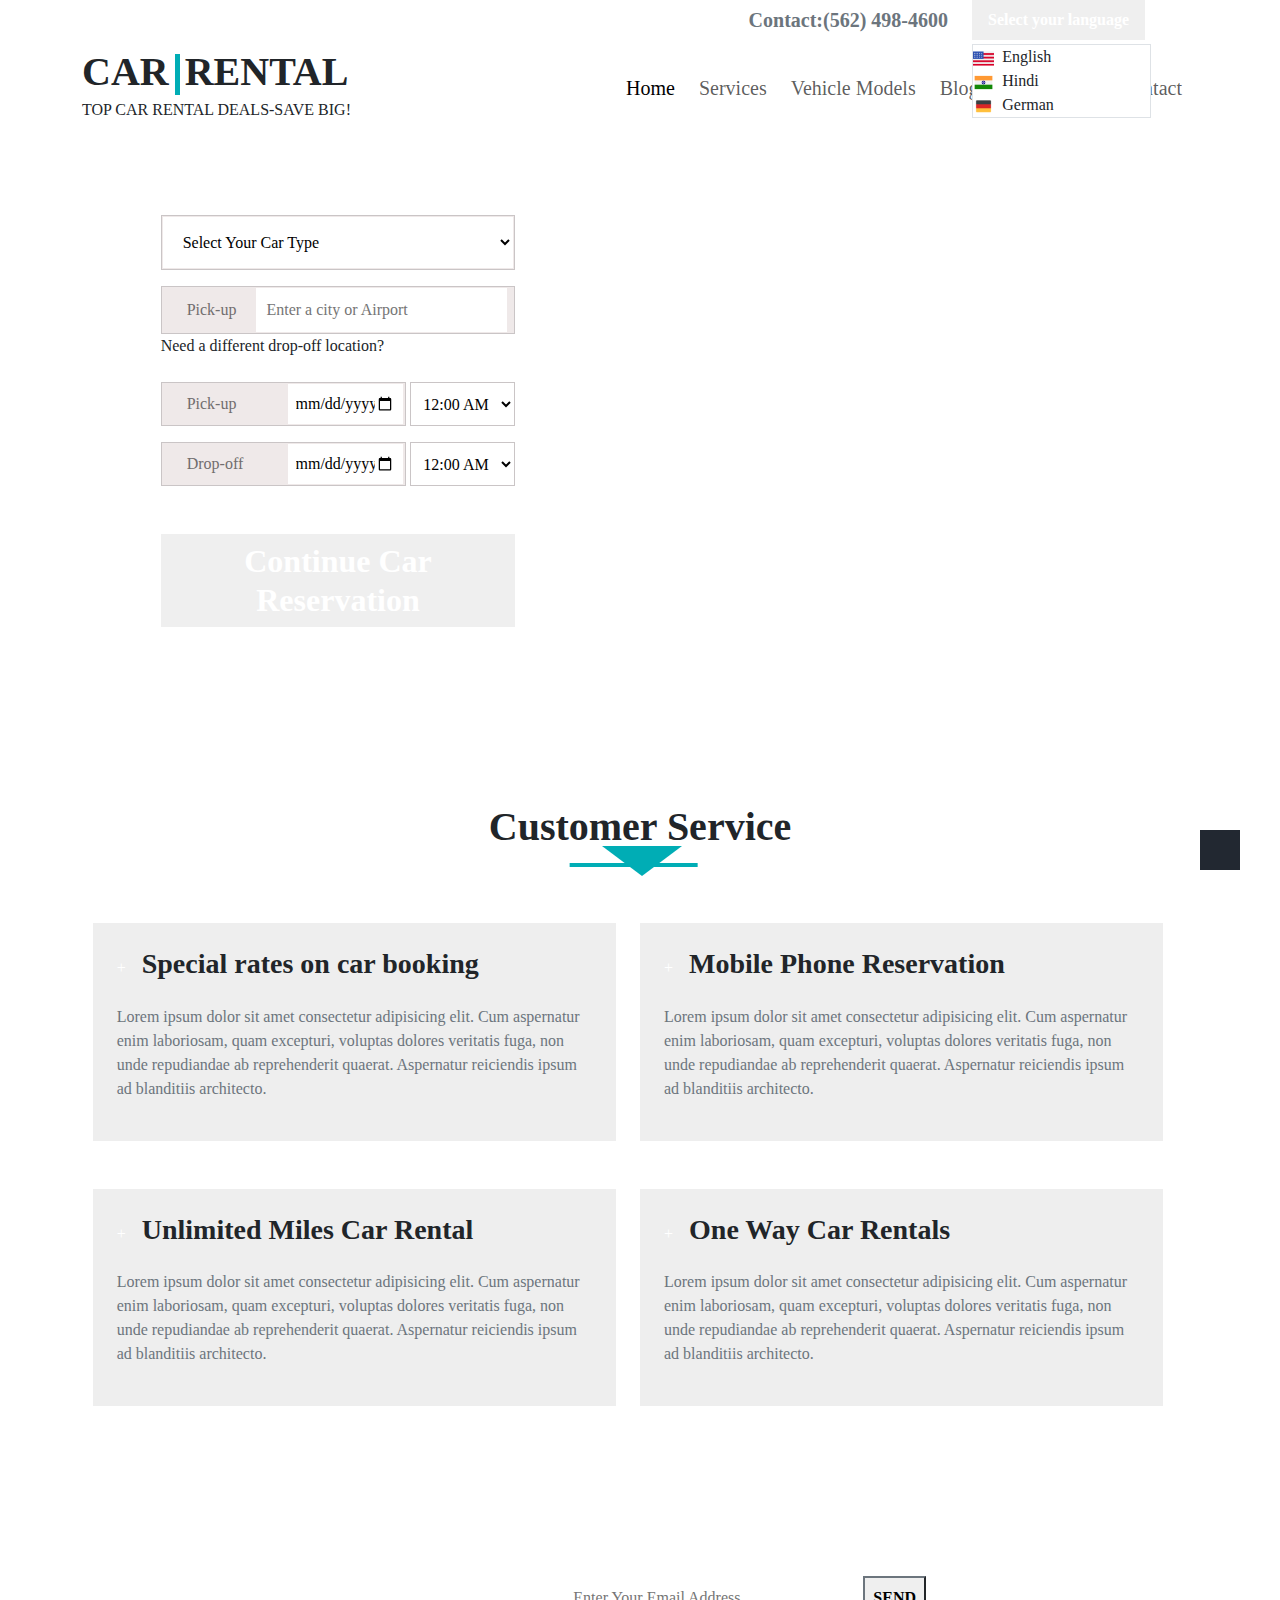
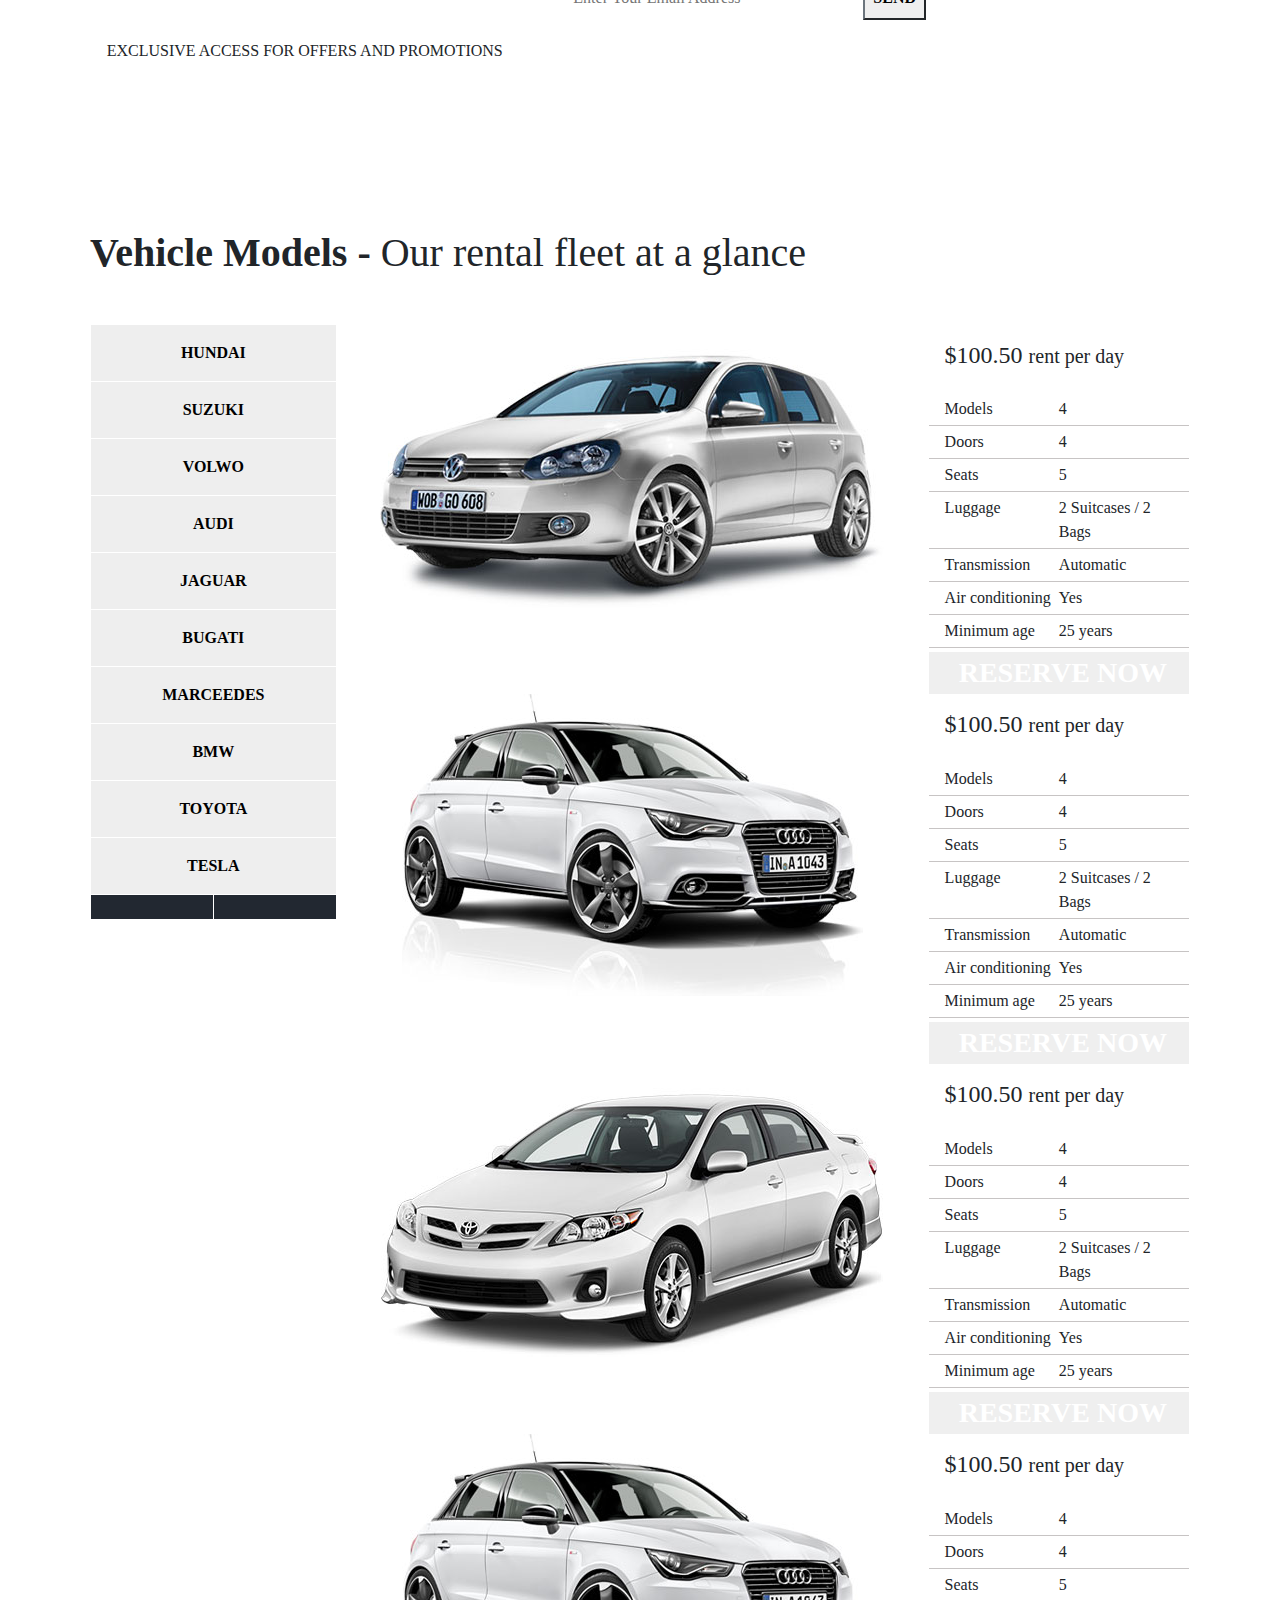
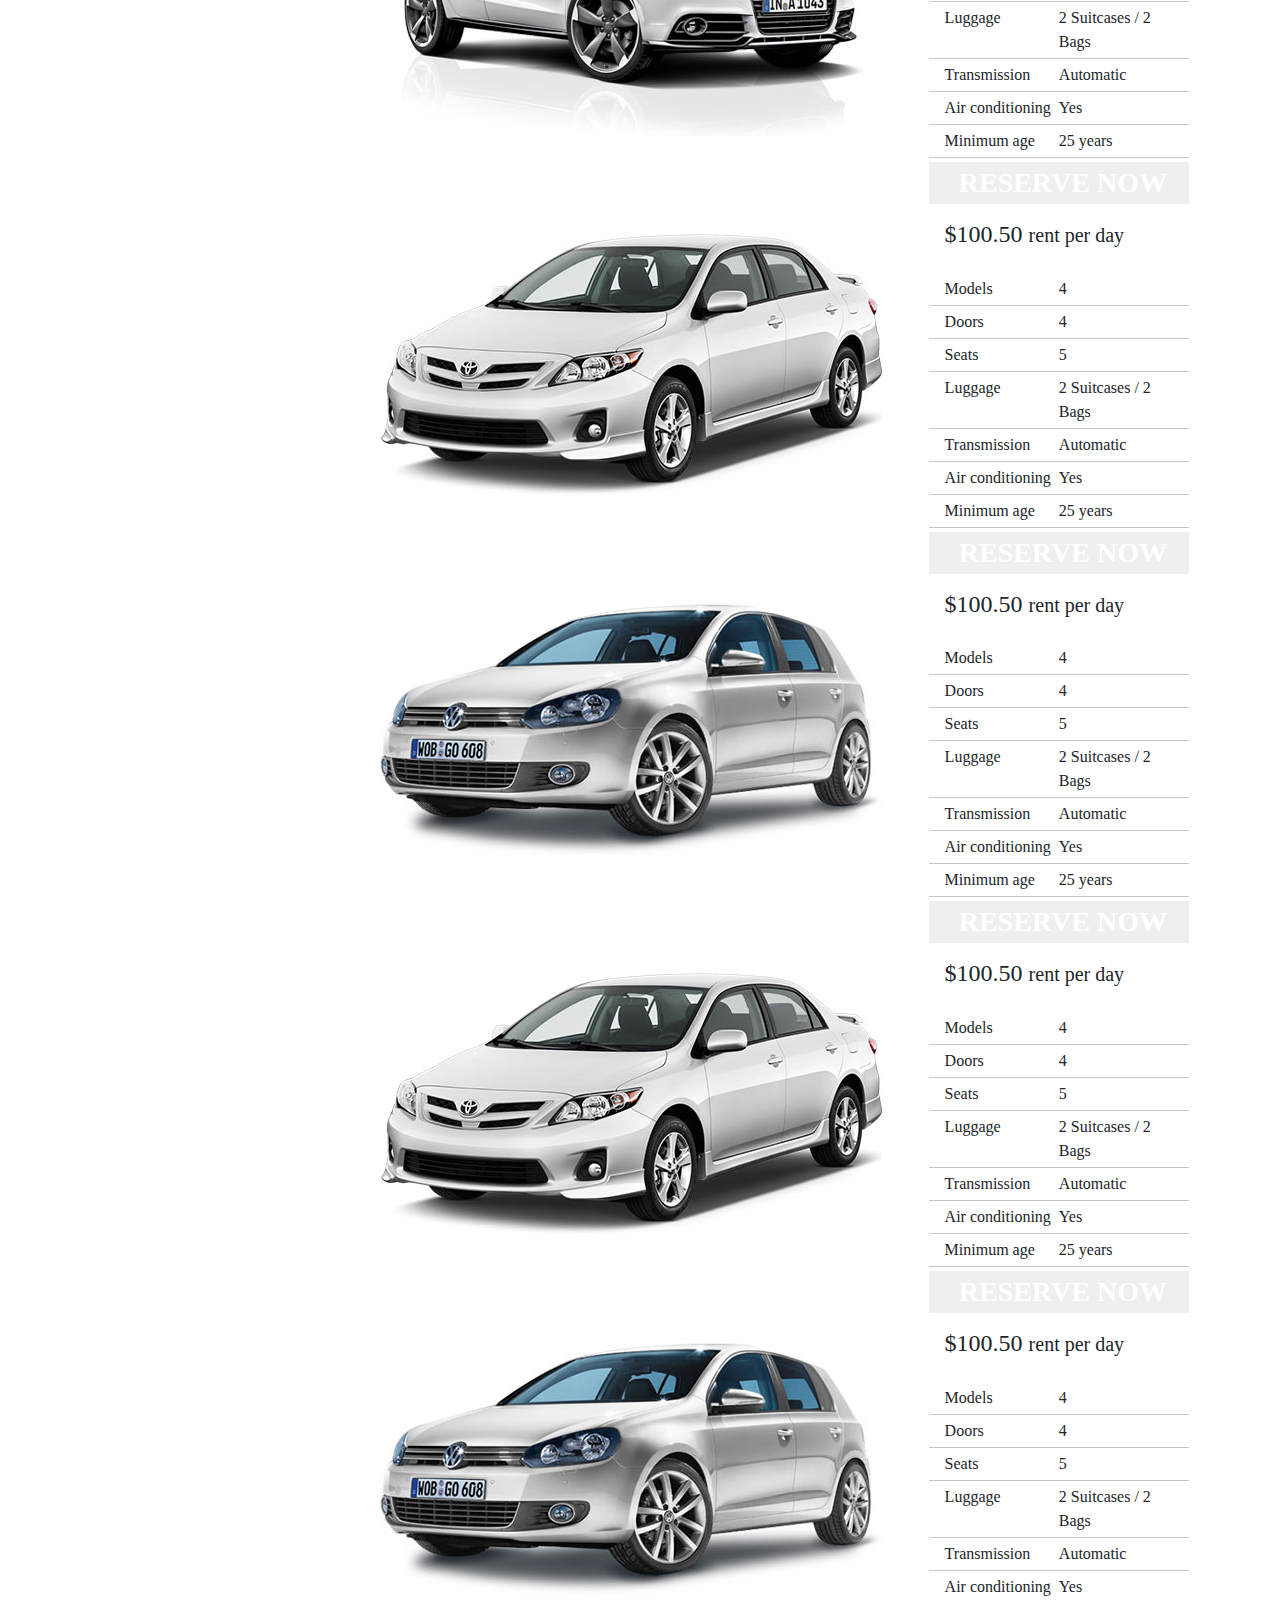
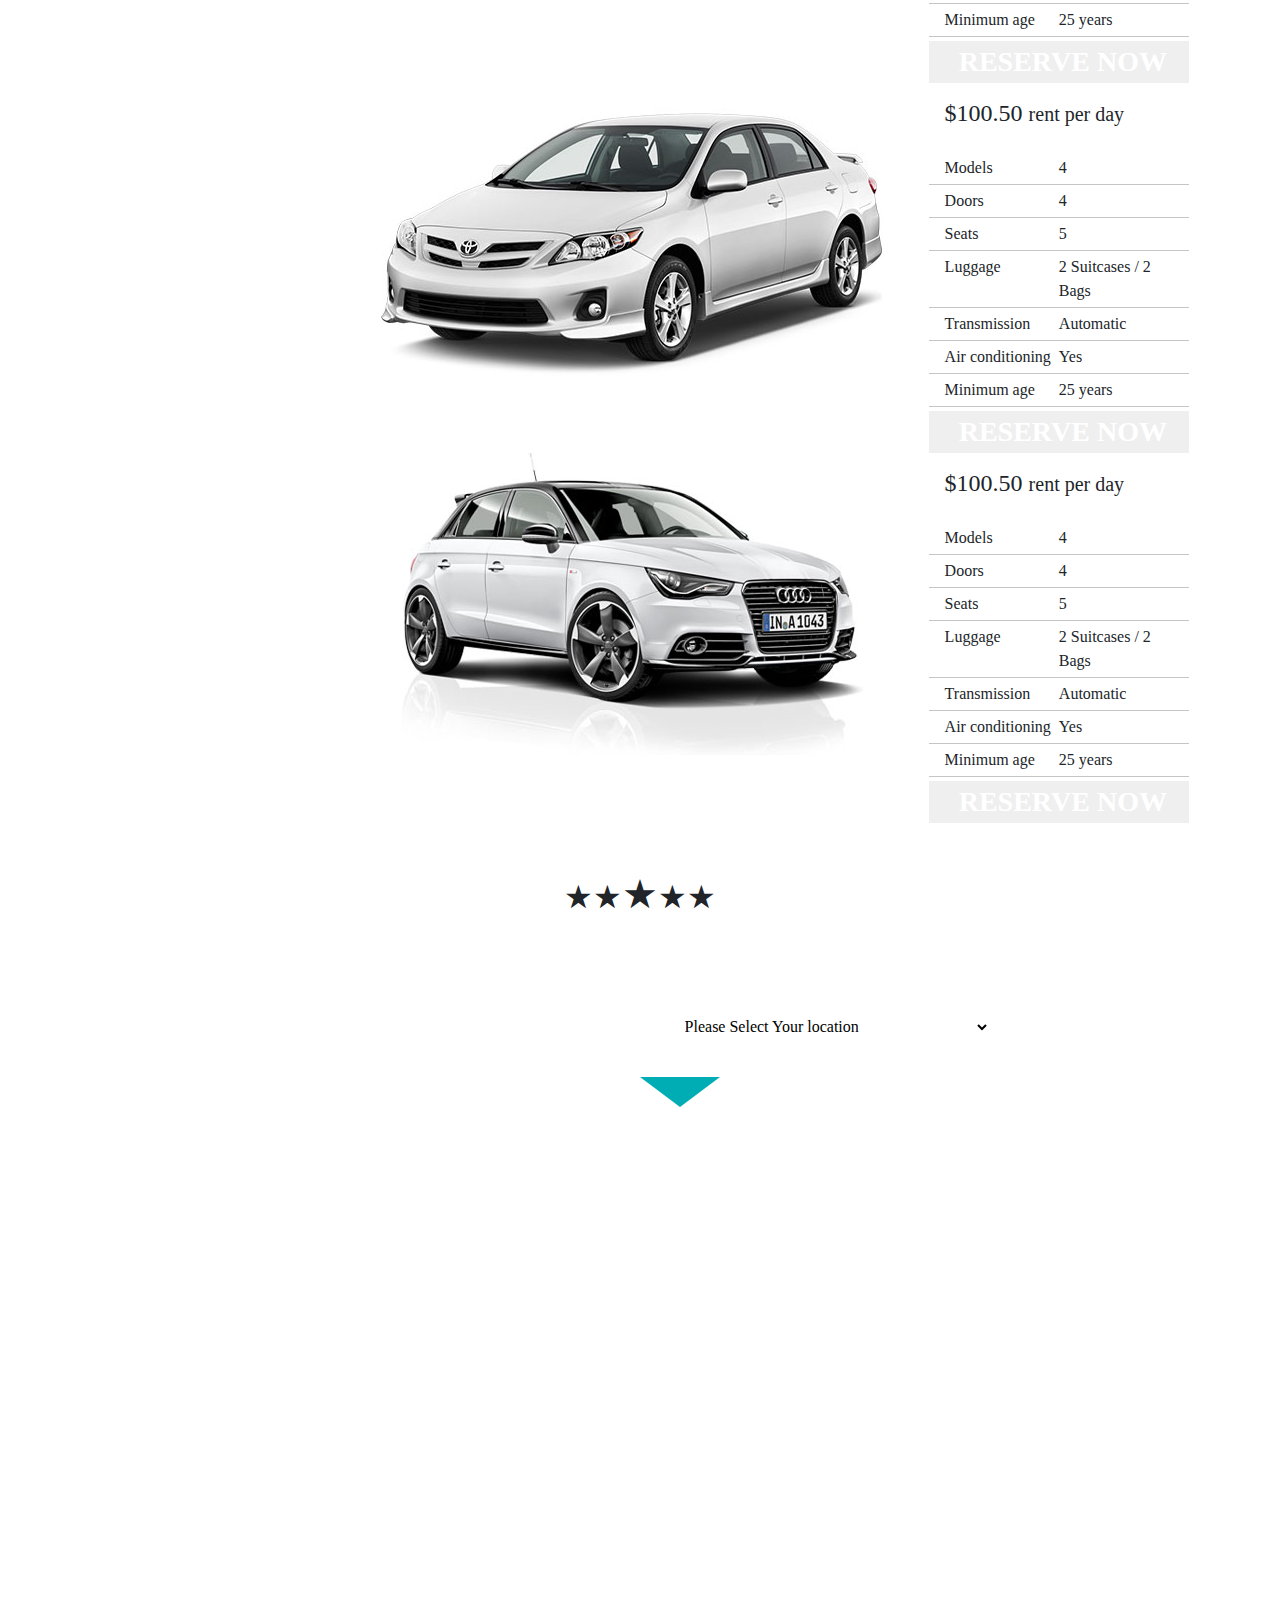
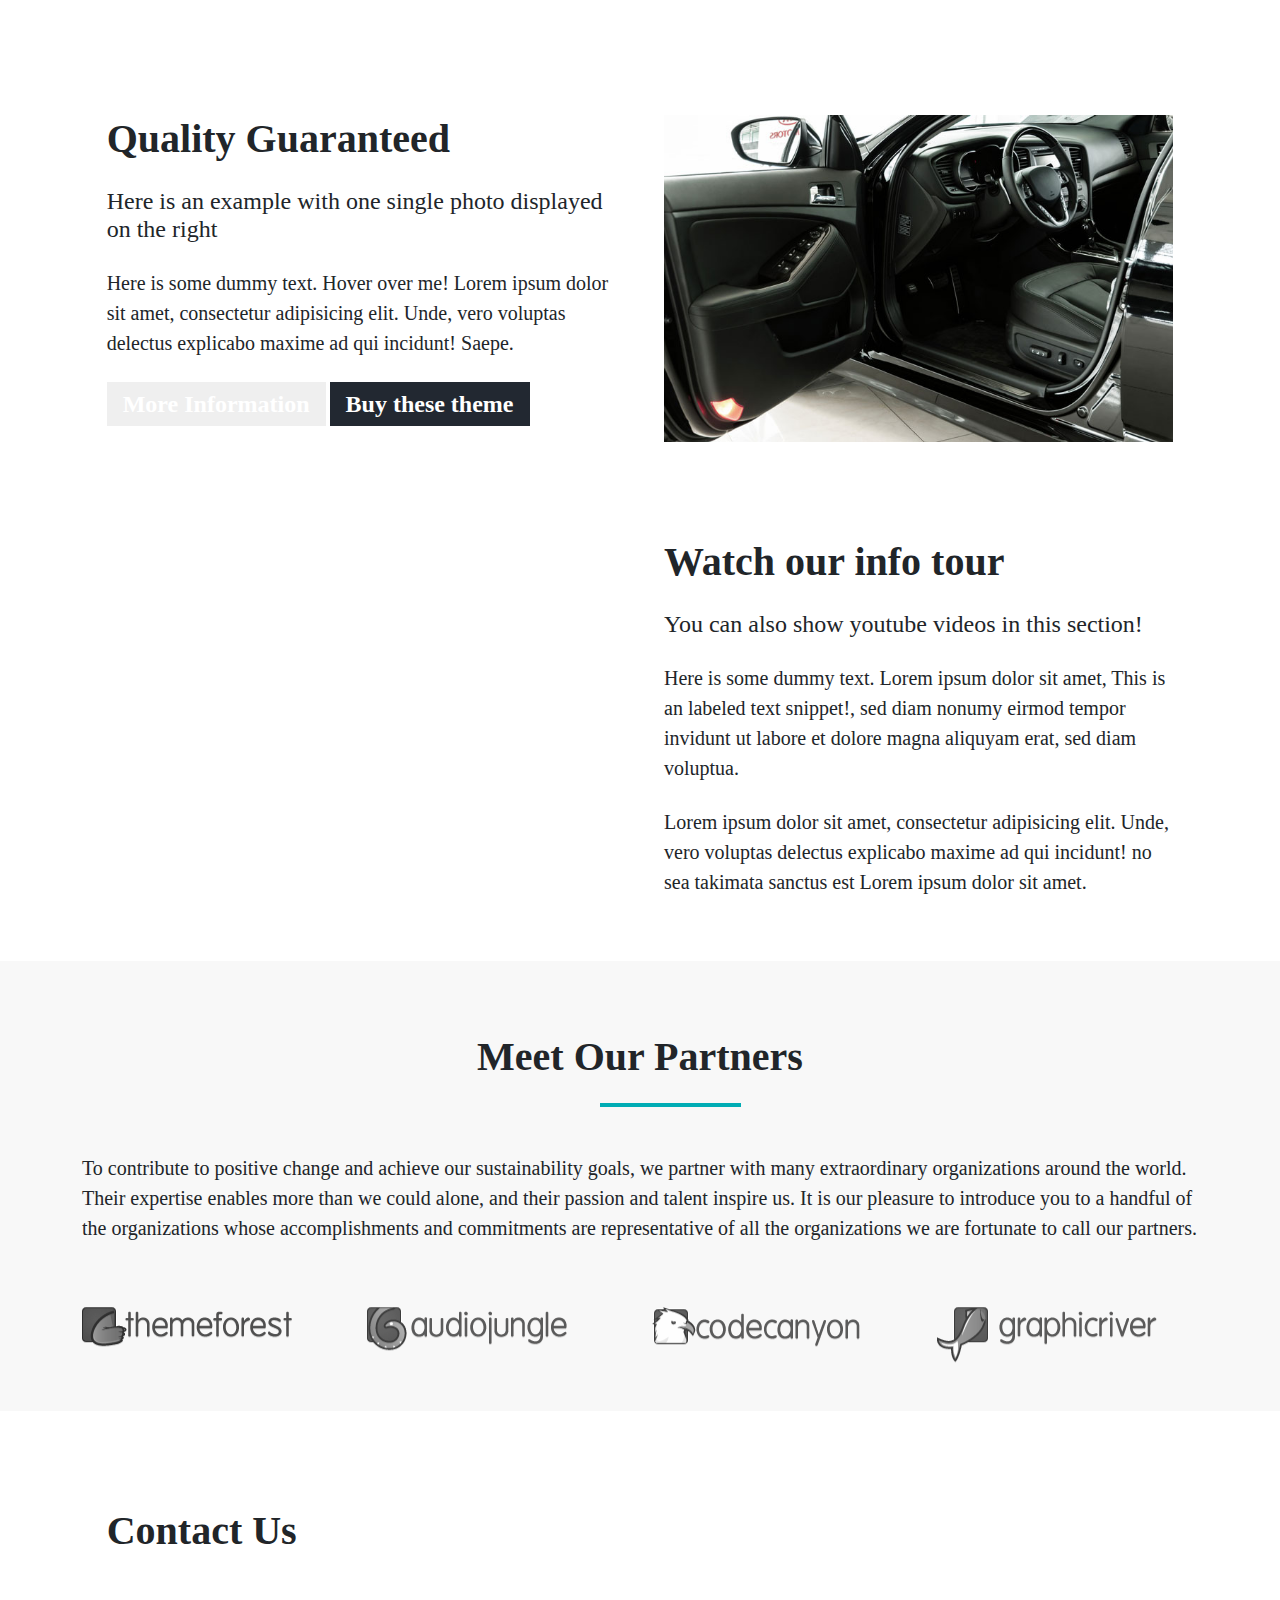
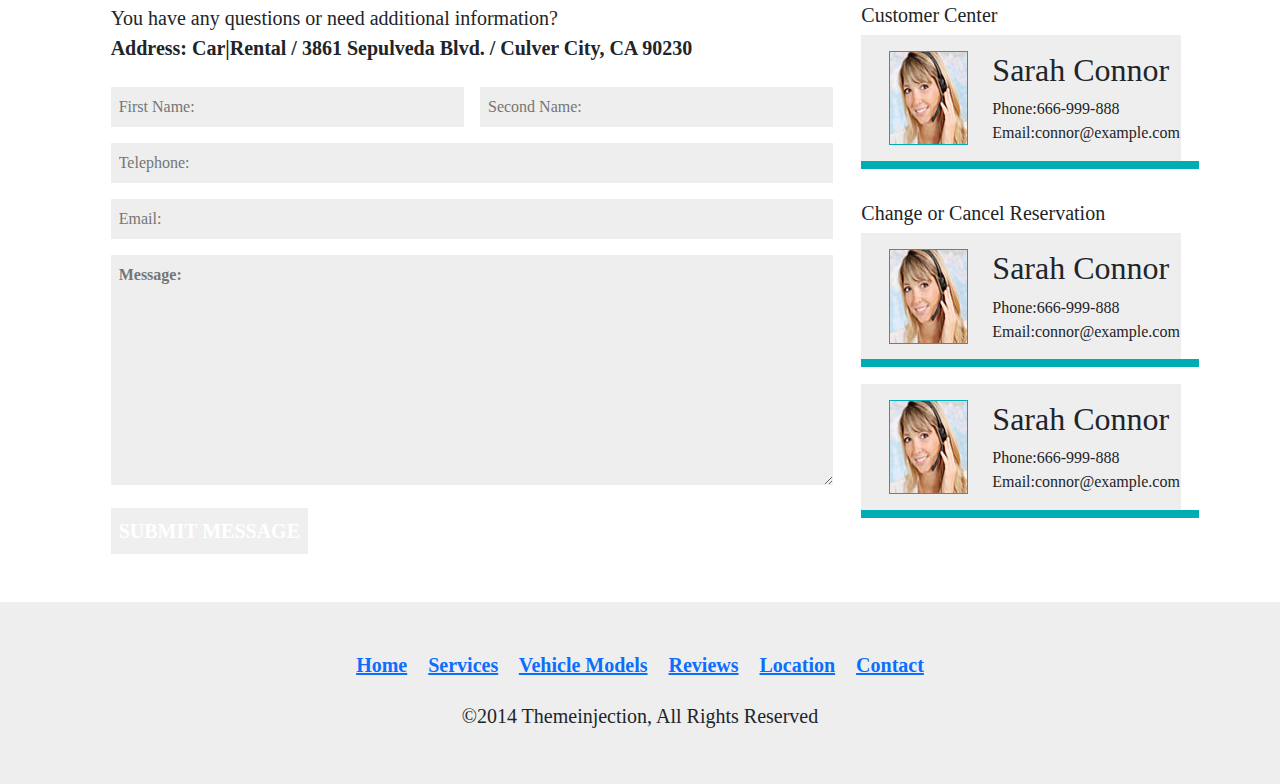
<file: Home.html>
<!DOCTYPE html>
<html lang="en">
<head>
    <meta charset="UTF-8">
    <meta name="viewport" content="width=device-width, initial-scale=1.0">
    

    <link href="https://fonts.googleapis.com/css2?family=Gowun+Batang:wght@400;700&display=swap" rel="stylesheet">
    <link rel="stylesheet" href="https://cdnjs.cloudflare.com/ajax/libs/font-awesome/6.5.1/css/all.min.css" integrity="sha512-DTOQO9RWCH3ppGqcWaEA1BIZOC6xxalwEsw9c2QQeAIftl+Vegovlnee1c9QX4TctnWMn13TZye+giMm8e2LwA==" crossorigin="anonymous" referrerpolicy="no-referrer" />
    <link rel="stylesheet" href="./css/bootstrap.min.css">
    <link rel="stylesheet" href="./index.css">
    <link rel="stylesheet" href="./owl-slider/assets/owl.carousel.min.css">
    <link rel="stylesheet" href="./owl-slider/assets/owl.theme.default.min.css">
    <title>Document</title>

</head>
<body>
    <!-- scroll to top button -->
    <button class="position-fixed scroll-btn back-dark-gray border-0 text-white"><i class="fa-solid fa-angle-up"></i></button>

    <!-- langauge -->
    <div class="container-fluid language">
        <div class="row">
            <div class="col-9">
                <span class="fw-bold h5 float-end mt-2 text-secondary color-gray">Contact:(562) 498-4600</span>
            </div>
            <div class="col-3 positon-relative">
                <button class="px-3 py-2 back-yellow text-white border-0 fw-bold" id="lang-btn">Select your language <i class=" fa-solid fa-square-caret-down"></i></button>        
                <div class="border border-1 mt-1 drop-menu position-absolute bg-white">
                    <div class="col-12 drop-down-item"><img src="./img/united-states-of-america.png" alt=""><span class="ms-2">English</span></div>
                    <div class="col-12 drop-down-item"> <img src="./img/india.png" alt=""><span class="ms-2">Hindi</span></div>
                    <div class="col-12 drop-down-item"><img src="./img/german.png" alt=""><span class="ms-2">German</span></div>
                </div>    
            </div>
        </div>
    </div>

    <!-- navbar -->

    <nav class=" container-fluid navbar navbar-expand-lg">
        <div class="container">
                <a class="h1 fw-bold positon-relative text-decoration-none color-gray head-link" href="#">CAR<span class="ms-3">RENTAL</span><h6 class="mt-1">TOP CAR RENTAL DEALS-SAVE BIG!</h6></a>
                <button class="navbar-toggler" type="button" data-bs-toggle="collapse"    data-bs-target="#navbarSupportedContent" aria-controls="navbarSupportedContent" aria-expanded="false" aria-label="Toggle navigation">
                    <span class="navbar-toggler-icon"></span>
                </button>
            <div class="row color-gray">
                <div class="col">
                    <div class="collapse navbar-collapse" id="navbarSupportedContent">
                        <ul class="navbar-nav me-auto mb-2 mb-lg-0 float-end">
                            <li class="nav-item h5 me-2 ">
                                <a class="nav-link active" aria-current="page" href="#">Home</a>
                            </li>
                            <li class="nav-item h5 me-2">
                                <a class="nav-link" href="#">Services</a>
                            </li>
                            <li class="nav-item h5 me-2">
                                <a class="nav-link" href="#">Vehicle Models</a>
                            </li>
                            <li class="nav-item h5 me-2 dropdown">
                                <a class="nav-link dropdown-toggle" href="#" id="navbarDropdown" role="button" data-bs-toggle="dropdown" aria-expanded="false">
                                Blog
                                </a>
                                <ul class="dropdown-menu" aria-labelledby="navbarDropdown">
                                <li><a class="dropdown-item" href="#">Action</a></li>
                                <li><a class="dropdown-item" href="#">Another action</a></li>
                                <li><hr class="dropdown-divider"></li>
                                <li><a class="dropdown-item" href="#">Something else here</a></li>
                                </ul>
                            </li>
                            <li class="nav-item h5 me-2">
                                <a class="nav-link">Location</a>
                            </li>
                            <li class="nav-item h5 me-2">
                                <a class="nav-link" href="#">Contact</a>
                            </li>
                        </ul>
                    </div>
                </div>
            </div>
        </div>
    </nav>


    <div class="container-fluid back-yellow p-5 reserve positon-relative">
        <div class="row d-flex justify-content-center align-item-center ">
            <div class="col-4 bg-white p-4 ">
                <div class="reserve-input">
                    <select name="" id="" class="w-100 p-3 border-0 bg-white ">
                        <option value="" class="px-5">Select Your Car Type</option>
                        <option value="">a</option>
                        <option value="">b</option>
                        <option value="">c</option>
                        <option value="">d</option>
                        <option value="">e</option>
                        <option value="">f</option>
                        <option value="">g</option>
                        <option value="">h</option>
                        <option value="">i</option>
                        <option value="">j</option>
                    </select>                       
                </div>
                <div class="mt-3 reserve-input ">
                    <label for="" class="px-3 py-2 "><i class="fa-solid fa-location-dot me-2"></i>Pick-up</label>
                    <input type="text" name="" id="" class="d-inline-block border-0 color-yellow city " placeholder="Enter a city or Airport">
                </div>
                <p>Need a different drop-off location?</p>
                <div class=" mt-4 d-flex">
                    <div class="reserve-input  w-75">
                        <label for="" class="px-3 py-2 w-50"><i class="fa-solid fa-calendar-days me-2"></i>Pick-up</label>
                        <input type="date" name="" id="" class="px-2 py-2 border-0 color-yellow date">
                    </div>
                    <select name="" id="" class="p-2 ms-1 border-1 gray-border bg-white color-yellow time">
                        <option value="">12:00 AM</option>
                        <option value="">01:00 AM</option>
                        <option value="">02:00 AM</option>
                        <option value="">03:00 AM</option>
                        <option value="">04:00 AM</option>
                        <option value="">05:00 AM</option>
                        <option value="">06:00 AM</option>
                        <option value="">07:00 AM</option>
                        <option value="">08:00 AM</option>
                        <option value="">09:00 AM</option>
                        <option value="">10:00 AM</option>
                        <option value="">11:00 AM</option>
                        <option value="">12:00 PM</option>
                        <option value="">01:00 PM</option>
                        <option value="">02:00 PM</option>
                        <option value="">03:00 PM</option>
                        <option value="">04:00 PM</option>
                        <option value="">05:00 PM</option>
                        <option value="">06:00 PM</option>
                        <option value="">07:00 PM</option>        
                        <option value="">08:00 PM</option>
                        <option value="">09:00 PM</option>
                        <option value="">10:00 PM</option>
                        <option value="">11:00 PM</option>                                
                    </select>
                </div>
                <div class=" mt-3 d-flex ">
                    <div class="reserve-input w-75">
                        <label for="" class="px-3 py-2 w-50"><i class="fa-solid fa-calendar-days me-2"></i>Drop-off</label>
                        <input type="date" name="" id="" class=" p-2 border-0 color-yellow date">
                    </div>                       
                    <select name="" id="" class="p-2 ms-1 border-1 gray-border bg-white color-yellow time">
                        <option value="">12:00 AM</option>
                        <option value="">01:00 AM</option>
                        <option value="">02:00 AM</option>
                        <option value="">03:00 AM</option>
                        <option value="">04:00 AM</option>
                        <option value="">05:00 AM</option>
                        <option value="">06:00 AM</option>
                        <option value="">07:00 AM</option>
                        <option value="">08:00 AM</option>
                        <option value="">09:00 AM</option>
                        <option value="">10:00 AM</option>
                        <option value="">11:00 AM</option>
                        <option value="">12:00 PM</option>
                        <option value="">01:00 PM</option>
                        <option value="">02:00 PM</option>
                        <option value="">03:00 PM</option>
                        <option value="">04:00 PM</option>
                        <option value="">05:00 PM</option>
                        <option value="">06:00 PM</option>
                        <option value="">07:00 PM</option>
                        <option value="">08:00 PM</option>
                        <option value="">09:00 PM</option>
                        <option value="">10:00 PM</option>
                        <option value="">11:00 PM</option>
                    </select>                            
                </div>
                <button class="h2 fw-bold w-100 mt-5 p-2 border-0 back-yellow text-white">Continue Car Reservation</button>
            </div>
            <div class="col-6 g-5">
                <div class="row ">
                    <div class="col-11 ms-5 owl-carousel owl-theme car-slider positon-relative">
                        <div class="item">
                            <h2 class="text-white fw-bold">GET 15% OFF PERCENTILE</h2>
                            <h3 class="color-gray">Plain your trip</h3>
                            <img src="./img/car1.png" alt="" >
                        </div>
                        <div class="item">
                            <h2 class="text-white fw-bold">LUXURY CAR FROM FROM $28 DAY</h2>
                            <h3 class="color-gray">Treat Yourself in USA</h3>
                            <img src="./img/car2.png" alt="" >
                        </div>
                    </div>
                </div>
            </div>
        </div>
    </div>


    <div class="container-fluid my-5 cust-service">
        <div class="row py-5">
            <h1 class="text-center mb-5 positon-relative color-gray fw-bold ">Customer Service</h1>
            <div class="row d-flex justify-content-center align-item-center gap-4 mt-4">
                <div class="col-5 back-gray p-4">
                    <span class="back-yellow   text-white">+</span><h3 class="d-inline-block ms-3 color-gray fw-bold ">Special rates on car booking</h3>
                    <p class="mt-3 lh-base text-secondary">Lorem ipsum dolor sit amet consectetur adipisicing elit. Cum aspernatur enim laboriosam, quam excepturi, voluptas dolores veritatis fuga, non unde repudiandae ab reprehenderit quaerat. Aspernatur reiciendis ipsum ad blanditiis architecto.</p>
                </div>
                <div class="col-5 back-gray p-4 ">
                    <span class="back-yellow   text-white">+</span><h3 class="d-inline-block ms-3 color-gray fw-bold">Mobile Phone Reservation</h3>
                    <p class="mt-3 lh-base text-secondary">Lorem ipsum dolor sit amet consectetur adipisicing elit. Cum aspernatur enim laboriosam, quam excepturi, voluptas dolores veritatis fuga, non unde repudiandae ab reprehenderit quaerat. Aspernatur reiciendis ipsum ad blanditiis architecto.</p>
                </div>
            </div>
            <div class="row d-flex justify-content-center align-item-center mt-5 gap-4">
                <div class="col-5 back-gray p-4">
                    <span class="back-yellow text-white">+</span><h3 class="d-inline-block ms-3 color-gray fw-bold">Unlimited Miles Car Rental</h3>
                    <p class="mt-3 lh-base text-secondary">Lorem ipsum dolor sit amet consectetur adipisicing elit. Cum aspernatur enim laboriosam, quam excepturi, voluptas dolores veritatis fuga, non unde repudiandae ab reprehenderit quaerat. Aspernatur reiciendis ipsum ad blanditiis architecto.</p>
                </div>
                <div class="col-5 back-gray p-4">
                    <span class="back-yellow  text-white">+</span><h3 class="d-inline-block ms-3 color-gray fw-bold">One Way Car Rentals</h3>
                    <p class="mt-3 lh-base text-secondary">Lorem ipsum dolor sit amet consectetur adipisicing elit. Cum aspernatur enim laboriosam, quam excepturi, voluptas dolores veritatis fuga, non unde repudiandae ab reprehenderit quaerat. Aspernatur reiciendis ipsum ad blanditiis architecto.</p>
                </div>
            </div>
        </div>    
    </div>

    <div class="container-fluid back-yellow py-5 offers my-5">
        <div class="row d-flex justify-content-center align-item-center text-uppercase py-3">
            <div class="col-4">
                <h3 class="text-white">Sign up for amazing offers</h3>
                <h6 class="color-gray">exclusive access for offers and promotions</h6>
            </div>
            <div class="col-4 ms-4">
                <input type="text" name="" id="" class="w-75 p-3 border-0 mt-1" placeholder="Enter Your Email Address">
                <div class="email-btn d-inline-block">
                    <button class="p-2 border-2 border-secondary text-uppercase fw-bold color-gray">send</button>
                </div>
            </div>
            <div class="col-2 text-center mt-1">
                <a href=""><i class="fa-brands fa-twitter text-white fs-3 p-3"></i></a>
                <a href=""><i class="fa-brands fa-google-plus-g text-white fs-3 p-3 mx-1"></i></a>
                <a href=""><i class="fa-brands fa-facebook-f text-white fs-3 p-3"></i></a>
            </div>
        </div>
    </div>


    <div class="container-fluid vehicles pt-5">
        <h1 class="color-gray " id="vehicles-heading"><span class="fw-bold">Vehicle Models -</span> Our rental fleet at a glance</h1>
        <div class="row justify-content-center align-item-center  mt-5">
            <div class="cars-btn" id="veh">
                <button class="p-3 back-gray color-gray border-0 fw-bold  positon-relative vehicle-btn" value="1" id="vehicle-btn1">hundai</button>
                <button class="p-3 back-gray color-gray border-0 fw-bold positon-relative vehicle-btn" value="2" id="vehicle-btn2">suzuki</button>
                <button class="p-3 back-gray color-gray border-0 fw-bold positon-relative vehicle-btn" value="3" id="vehicle-btn3">volwo</button>
                <button class="p-3 back-gray color-gray border-0 fw-bold positon-relative vehicle-btn" value="4" id="vehicle-btn4">audi</button>
                <button class="p-3 back-gray color-gray border-0 fw-bold positon-relative vehicle-btn"
                value="5" id="vehicle-btn5">jaguar</button>
                <button class="p-3 back-gray color-gray border-0 fw-bold positon-relative vehicle-btn"
                value="6" id="vehicle-btn6">bugati</button>
                <button class="p-3 back-gray color-gray border-0 fw-bold positon-relative vehicle-btn" value="7" id="vehicle-btn7">marceedes</button>
                <button class="p-3 back-gray color-gray border-0 fw-bold positon-relative vehicle-btn"
                value="8" id="vehicle-btn8">BMW</button>
                <button class="p-3 back-gray color-gray border-0 fw-bold positon-relative vehicle-btn"
                value="9" id="vehicle-btn9">toyota</button>
                <button class="p-3 back-gray color-gray border-0 fw-bold positon-relative vehicle-btn"
                value="10" id="vehicle-btn10">tesla</button>
                <div class="click d-flex justify-content-center align-item-center ">
                    <button class=" border-0 back-dark-gray text-white" id="up-btn"><i class="fa-solid fa-chevron-up p-3"></i></button>
                    <button class="border-0 back-dark-gray text-white" id=down-btn><i class="fa-solid fa-chevron-down "></i></button>
                </div>
            </div>
            <div class="col-8 cars-info">
                <!-- vehicle-1 -->
                <div class="row cars" id="vehicle1" >
                    <div class="col-8 text-center">
                        <img src="./img/vehicle1.jpg" alt="" >
                    </div>
                    <div class="col-4 color-gray">
                        <h4 class="back-yellow py-3 px-3">$100.50 <span class="h5">rent per day</span></h4>
                        <div class=" d-flex justify-content-center align-item-center px-3 py-1">
                            <div class="col">
                                <span>Models</span>
                            </div>
                            <div class="col">
                                <span>4</span>
                            </div>
                        </div>
                        <div class="d-flex justify-content-center align-item-center px-3 py-1">
                            <div class="col">
                                <span>Doors</span>
                            </div>
                            <div class="col">
                                <span>4</span>
                            </div>
                        </div>
                        <div class="d-flex justify-content-center align-item-center px-3 py-1">
                            <div class="col">
                                <span>Seats</span>
                            </div>
                            <div class="col">
                                <span>5</span>
                            </div>
                        </div>
                        <div class="d-flex justify-content-center align-item-center px-3 py-1">
                            <div class="col">
                                <span>Luggage</span>
                            </div>
                            <div class="col">
                                <span>2 Suitcases / 2 Bags</span>
                            </div>
                        </div>
                        <div class="d-flex justify-content-center align-item-center px-3 py-1">
                            <div class="col">
                                <span>Transmission</span>
                            </div>
                            <div class="col">
                                <span>Automatic</span>
                            </div>
                        </div>
                        <div class="d-flex justify-content-center align-item-center px-3 py-1">
                            <div class="col">
                                <span>Air conditioning</span>
                            </div>
                            <div class="col">
                                <span>Yes</span>
                            </div>
                        </div>
                        <div class="d-flex justify-content-center align-item-center px-3 py-1">
                            <div class="col">
                                <span>Minimum age</span>
                            </div>
                            <div class="col">
                                <span>25 years</span>
                            </div>
                        </div>
                        <button class="w-100 back-yellow border-0 mt-1 text-white fs-3 fw-bold text-center"><i class="fa-solid fa-calendar-days me-2 py-3  "></i>RESERVE NOW</button>
                    </div>
                </div>
                <!-- vehcile 2 -->
                <div class="row cars" id="vehicle2">
                    <div class="col-8 text-center">
                        <img src="./img/vehicle2.jpg" alt="">
                    </div>
                    <div class="col-4 color-gray">
                        <h4 class="back-yellow py-3 px-3">$100.50 <span class="h5">rent per day</span></h4>
                        <div class=" d-flex justify-content-center align-item-center px-3 py-1">
                            <div class="col">
                                <span>Models</span>
                            </div>
                            <div class="col">
                                <span>4</span>
                            </div>
                        </div>
                        <div class="d-flex justify-content-center align-item-center px-3 py-1">
                            <div class="col">
                                <span>Doors</span>
                            </div>
                            <div class="col">
                                <span>4</span>
                            </div>
                        </div>
                        <div class="d-flex justify-content-center align-item-center px-3 py-1">
                            <div class="col">
                                <span>Seats</span>
                            </div>
                            <div class="col">
                                <span>5</span>
                            </div>
                        </div>
                        <div class="d-flex justify-content-center align-item-center px-3 py-1">
                            <div class="col">
                                <span>Luggage</span>
                            </div>
                            <div class="col">
                                <span>2 Suitcases / 2 Bags</span>
                            </div>
                        </div>
                        <div class="d-flex justify-content-center align-item-center px-3 py-1">
                            <div class="col">
                                <span>Transmission</span>
                            </div>
                            <div class="col">
                                <span>Automatic</span>
                            </div>
                        </div>
                        <div class="d-flex justify-content-center align-item-center px-3 py-1">
                            <div class="col">
                                <span>Air conditioning</span>
                            </div>
                            <div class="col">
                                <span>Yes</span>
                            </div>
                        </div>
                        <div class="d-flex justify-content-center align-item-center px-3 py-1">
                            <div class="col">
                                <span>Minimum age</span>
                            </div>
                            <div class="col">
                                <span>25 years</span>
                            </div>
                        </div>
                        <button class="w-100 back-yellow border-0 mt-1 text-white fs-3 fw-bold text-center"><i class="fa-solid fa-calendar-days me-2 py-3  "></i>RESERVE NOW</button>
                    </div>
                </div>
                <!-- vehicle-3 -->
                <div class="row cars" id="vehicle3">
                    <div class="col-8 text-center">
                        <img src="./img/vehicle3.jpg" alt="">
                    </div>
                    <div class="col-4 color-gray">
                        <h4 class="back-yellow py-3 px-3">$100.50 <span class="h5">rent per day</span></h4>
                        <div class=" d-flex justify-content-center align-item-center px-3 py-1">
                            <div class="col">
                                <span>Models</span>
                            </div>
                            <div class="col">
                                <span>4</span>
                            </div>
                        </div>
                        <div class="d-flex justify-content-center align-item-center px-3 py-1">
                            <div class="col">
                                <span>Doors</span>
                            </div>
                            <div class="col">
                                <span>4</span>
                            </div>
                        </div>
                        <div class="d-flex justify-content-center align-item-center px-3 py-1">
                            <div class="col">
                                <span>Seats</span>
                            </div>
                            <div class="col">
                                <span>5</span>
                            </div>
                        </div>
                        <div class="d-flex justify-content-center align-item-center px-3 py-1">
                            <div class="col">
                                <span>Luggage</span>
                            </div>
                            <div class="col">
                                <span>2 Suitcases / 2 Bags</span>
                            </div>
                        </div>
                        <div class="d-flex justify-content-center align-item-center px-3 py-1">
                            <div class="col">
                                <span>Transmission</span>
                            </div>
                            <div class="col">
                                <span>Automatic</span>
                            </div>
                        </div>
                        <div class="d-flex justify-content-center align-item-center px-3 py-1">
                            <div class="col">
                                <span>Air conditioning</span>
                            </div>
                            <div class="col">
                                <span>Yes</span>
                            </div>
                        </div>
                        <div class="d-flex justify-content-center align-item-center px-3 py-1">
                            <div class="col">
                                <span>Minimum age</span>
                            </div>
                            <div class="col">
                                <span>25 years</span>
                            </div>
                        </div>
                        <button class="w-100 back-yellow border-0 mt-1 text-white fs-3 fw-bold text-center"><i class="fa-solid fa-calendar-days me-2 py-3  "></i>RESERVE NOW</button>
                    </div>
                </div>
                <!-- vehicle 4 -->
                <div class="row cars" id="vehicle4">
                    <div class="col-8 text-center">
                        <img src="./img/vehicle2.jpg" alt="">
                    </div>
                    <div class="col-4 color-gray">
                        <h4 class="back-yellow py-3 px-3">$100.50 <span class="h5">rent per day</span></h4>
                        <div class=" d-flex justify-content-center align-item-center px-3 py-1">
                            <div class="col">
                                <span>Models</span>
                            </div>
                            <div class="col">
                                <span>4</span>
                            </div>
                        </div>
                        <div class="d-flex justify-content-center align-item-center px-3 py-1">
                            <div class="col">
                                <span>Doors</span>
                            </div>
                            <div class="col">
                                <span>4</span>
                            </div>
                        </div>
                        <div class="d-flex justify-content-center align-item-center px-3 py-1">
                            <div class="col">
                                <span>Seats</span>
                            </div>
                            <div class="col">
                                <span>5</span>
                            </div>
                        </div>
                        <div class="d-flex justify-content-center align-item-center px-3 py-1">
                            <div class="col">
                                <span>Luggage</span>
                            </div>
                            <div class="col">
                                <span>2 Suitcases / 2 Bags</span>
                            </div>
                        </div>
                        <div class="d-flex justify-content-center align-item-center px-3 py-1">
                            <div class="col">
                                <span>Transmission</span>
                            </div>
                            <div class="col">
                                <span>Automatic</span>
                            </div>
                        </div>
                        <div class="d-flex justify-content-center align-item-center px-3 py-1">
                            <div class="col">
                                <span>Air conditioning</span>
                            </div>
                            <div class="col">
                                <span>Yes</span>
                            </div>
                        </div>
                        <div class="d-flex justify-content-center align-item-center px-3 py-1">
                            <div class="col">
                                <span>Minimum age</span>
                            </div>
                            <div class="col">
                                <span>25 years</span>
                            </div>
                        </div>
                        <button class="w-100 back-yellow border-0 mt-1 text-white fs-3 fw-bold text-center"><i class="fa-solid fa-calendar-days me-2 py-3  "></i>RESERVE NOW</button>
                    </div>
                </div>
                <!-- vehicle-5 -->
                <div class="row cars" id="vehicle5">
                    <div class="col-8 text-center">
                        <img src="./img/vehicle3.jpg" alt="">
                    </div>
                    <div class="col-4 color-gray">
                        <h4 class="back-yellow py-3 px-3">$100.50 <span class="h5">rent per day</span></h4>
                        <div class=" d-flex justify-content-center align-item-center px-3 py-1">
                            <div class="col">
                                <span>Models</span>
                            </div>
                            <div class="col">
                                <span>4</span>
                            </div>
                        </div>
                        <div class="d-flex justify-content-center align-item-center px-3 py-1">
                            <div class="col">
                                <span>Doors</span>
                            </div>
                            <div class="col">
                                <span>4</span>
                            </div>
                        </div>
                        <div class="d-flex justify-content-center align-item-center px-3 py-1">
                            <div class="col">
                                <span>Seats</span>
                            </div>
                            <div class="col">
                                <span>5</span>
                            </div>
                        </div>
                        <div class="d-flex justify-content-center align-item-center px-3 py-1">
                            <div class="col">
                                <span>Luggage</span>
                            </div>
                            <div class="col">
                                <span>2 Suitcases / 2 Bags</span>
                            </div>
                        </div>
                        <div class="d-flex justify-content-center align-item-center px-3 py-1">
                            <div class="col">
                                <span>Transmission</span>
                            </div>
                            <div class="col">
                                <span>Automatic</span>
                            </div>
                        </div>
                        <div class="d-flex justify-content-center align-item-center px-3 py-1">
                            <div class="col">
                                <span>Air conditioning</span>
                            </div>
                            <div class="col">
                                <span>Yes</span>
                            </div>
                        </div>
                        <div class="d-flex justify-content-center align-item-center px-3 py-1">
                            <div class="col">
                                <span>Minimum age</span>
                            </div>
                            <div class="col">
                                <span>25 years</span>
                            </div>
                        </div>
                        <button class="w-100 back-yellow border-0 mt-1 text-white fs-3 fw-bold text-center"><i class="fa-solid fa-calendar-days me-2 py-3  "></i>RESERVE NOW</button>
                    </div>
                </div>
                <!-- vehicle-6 -->
                <div class="row cars" id="vehicle6">
                    <div class="col-8 text-center">
                        <img src="./img/vehicle1.jpg" alt="">
                    </div>
                    <div class="col-4 color-gray">
                        <h4 class="back-yellow py-3 px-3">$100.50 <span class="h5">rent per day</span></h4>
                        <div class=" d-flex justify-content-center align-item-center px-3 py-1">
                            <div class="col">
                                <span>Models</span>
                            </div>
                            <div class="col">
                                <span>4</span>
                            </div>
                        </div>
                        <div class="d-flex justify-content-center align-item-center px-3 py-1">
                            <div class="col">
                                <span>Doors</span>
                            </div>
                            <div class="col">
                                <span>4</span>
                            </div>
                        </div>
                        <div class="d-flex justify-content-center align-item-center px-3 py-1">
                            <div class="col">
                                <span>Seats</span>
                            </div>
                            <div class="col">
                                <span>5</span>
                            </div>
                        </div>
                        <div class="d-flex justify-content-center align-item-center px-3 py-1">
                            <div class="col">
                                <span>Luggage</span>
                            </div>
                            <div class="col">
                                <span>2 Suitcases / 2 Bags</span>
                            </div>
                        </div>
                        <div class="d-flex justify-content-center align-item-center px-3 py-1">
                            <div class="col">
                                <span>Transmission</span>
                            </div>
                            <div class="col">
                                <span>Automatic</span>
                            </div>
                        </div>
                        <div class="d-flex justify-content-center align-item-center px-3 py-1">
                            <div class="col">
                                <span>Air conditioning</span>
                            </div>
                            <div class="col">
                                <span>Yes</span>
                            </div>
                        </div>
                        <div class="d-flex justify-content-center align-item-center px-3 py-1">
                            <div class="col">
                                <span>Minimum age</span>
                            </div>
                            <div class="col">
                                <span>25 years</span>
                            </div>
                        </div>
                        <button class="w-100 back-yellow border-0 mt-1 text-white fs-3 fw-bold text-center"><i class="fa-solid fa-calendar-days me-2 py-3  "></i>RESERVE NOW</button>
                    </div>
                </div>
                <!-- vehicle-7 -->
                <div class="row cars" id="vehicle7">
                    <div class="col-8 text-center">
                        <img src="./img/vehicle3.jpg" alt="">
                    </div>
                    <div class="col-4 color-gray">
                        <h4 class="back-yellow py-3 px-3">$100.50 <span class="h5">rent per day</span></h4>
                        <div class=" d-flex justify-content-center align-item-center px-3 py-1">
                            <div class="col">
                                <span>Models</span>
                            </div>
                            <div class="col">
                                <span>4</span>
                            </div>
                        </div>
                        <div class="d-flex justify-content-center align-item-center px-3 py-1">
                            <div class="col">
                                <span>Doors</span>
                            </div>
                            <div class="col">
                                <span>4</span>
                            </div>
                        </div>
                        <div class="d-flex justify-content-center align-item-center px-3 py-1">
                            <div class="col">
                                <span>Seats</span>
                            </div>
                            <div class="col">
                                <span>5</span>
                            </div>
                        </div>
                        <div class="d-flex justify-content-center align-item-center px-3 py-1">
                            <div class="col">
                                <span>Luggage</span>
                            </div>
                            <div class="col">
                                <span>2 Suitcases / 2 Bags</span>
                            </div>
                        </div>
                        <div class="d-flex justify-content-center align-item-center px-3 py-1">
                            <div class="col">
                                <span>Transmission</span>
                            </div>
                            <div class="col">
                                <span>Automatic</span>
                            </div>
                        </div>
                        <div class="d-flex justify-content-center align-item-center px-3 py-1">
                            <div class="col">
                                <span>Air conditioning</span>
                            </div>
                            <div class="col">
                                <span>Yes</span>
                            </div>
                        </div>
                        <div class="d-flex justify-content-center align-item-center px-3 py-1">
                            <div class="col">
                                <span>Minimum age</span>
                            </div>
                            <div class="col">
                                <span>25 years</span>
                            </div>
                        </div>
                        <button class="w-100 back-yellow border-0 mt-1 text-white fs-3 fw-bold text-center"><i class="fa-solid fa-calendar-days me-2 py-3  "></i>RESERVE NOW</button>
                    </div>
                </div>
                <!-- vehicle -8 -->
                <div class="row cars" id="vehicle8">
                    <div class="col-8 text-center">
                        <img src="./img/vehicle1.jpg" alt="">
                    </div>
                    <div class="col-4 color-gray">
                        <h4 class="back-yellow py-3 px-3">$100.50 <span class="h5">rent per day</span></h4>
                        <div class=" d-flex justify-content-center align-item-center px-3 py-1">
                            <div class="col">
                                <span>Models</span>
                            </div>
                            <div class="col">
                                <span>4</span>
                            </div>
                        </div>
                        <div class="d-flex justify-content-center align-item-center px-3 py-1">
                            <div class="col">
                                <span>Doors</span>
                            </div>
                            <div class="col">
                                <span>4</span>
                            </div>
                        </div>
                        <div class="d-flex justify-content-center align-item-center px-3 py-1">
                            <div class="col">
                                <span>Seats</span>
                            </div>
                            <div class="col">
                                <span>5</span>
                            </div>
                        </div>
                        <div class="d-flex justify-content-center align-item-center px-3 py-1">
                            <div class="col">
                                <span>Luggage</span>
                            </div>
                            <div class="col">
                                <span>2 Suitcases / 2 Bags</span>
                            </div>
                        </div>
                        <div class="d-flex justify-content-center align-item-center px-3 py-1">
                            <div class="col">
                                <span>Transmission</span>
                            </div>
                            <div class="col">
                                <span>Automatic</span>
                            </div>
                        </div>
                        <div class="d-flex justify-content-center align-item-center px-3 py-1">
                            <div class="col">
                                <span>Air conditioning</span>
                            </div>
                            <div class="col">
                                <span>Yes</span>
                            </div>
                        </div>
                        <div class="d-flex justify-content-center align-item-center px-3 py-1">
                            <div class="col">
                                <span>Minimum age</span>
                            </div>
                            <div class="col">
                                <span>25 years</span>
                            </div>
                        </div>
                        <button class="w-100 back-yellow border-0 mt-1 text-white fs-3 fw-bold text-center"><i class="fa-solid fa-calendar-days me-2 py-3  "></i>RESERVE NOW</button>
                    </div>
                </div>
                <!-- vehicle-9 -->
                <div class="row cars" id="vehicle9">
                    <div class="col-8 text-center">
                        <img src="./img/vehicle3.jpg" alt="">
                    </div>
                    <div class="col-4 color-gray">
                        <h4 class="back-yellow py-3 px-3">$100.50 <span class="h5">rent per day</span></h4>
                        <div class=" d-flex justify-content-center align-item-center px-3 py-1">
                            <div class="col">
                                <span>Models</span>
                            </div>
                            <div class="col">
                                <span>4</span>
                            </div>
                        </div>
                        <div class="d-flex justify-content-center align-item-center px-3 py-1">
                            <div class="col">
                                <span>Doors</span>
                            </div>
                            <div class="col">
                                <span>4</span>
                            </div>
                        </div>
                        <div class="d-flex justify-content-center align-item-center px-3 py-1">
                            <div class="col">
                                <span>Seats</span>
                            </div>
                            <div class="col">
                                <span>5</span>
                            </div>
                        </div>
                        <div class="d-flex justify-content-center align-item-center px-3 py-1">
                            <div class="col">
                                <span>Luggage</span>
                            </div>
                            <div class="col">
                                <span>2 Suitcases / 2 Bags</span>
                            </div>
                        </div>
                        <div class="d-flex justify-content-center align-item-center px-3 py-1">
                            <div class="col">
                                <span>Transmission</span>
                            </div>
                            <div class="col">
                                <span>Automatic</span>
                            </div>
                        </div>
                        <div class="d-flex justify-content-center align-item-center px-3 py-1">
                            <div class="col">
                                <span>Air conditioning</span>
                            </div>
                            <div class="col">
                                <span>Yes</span>
                            </div>
                        </div>
                        <div class="d-flex justify-content-center align-item-center px-3 py-1">
                            <div class="col">
                                <span>Minimum age</span>
                            </div>
                            <div class="col">
                                <span>25 years</span>
                            </div>
                        </div>
                        <button class="w-100 back-yellow border-0 mt-1 text-white fs-3 fw-bold text-center"><i class="fa-solid fa-calendar-days me-2 py-3  "></i>RESERVE NOW</button>
                    </div>
                </div>
                <!-- vehicle-10 -->
                <div class="row cars" id="vehicle10">
                    <div class="col-8 text-center">
                        <img src="./img/vehicle2.jpg" alt="">
                    </div>
                    <div class="col-4 color-gray">
                        <h4 class="back-yellow py-3 px-3">$100.50 <span class="h5">rent per day</span></h4>
                        <div class=" d-flex justify-content-center align-item-center px-3 py-1">
                            <div class="col">
                                <span>Models</span>
                            </div>
                            <div class="col">
                                <span>4</span>
                            </div>
                        </div>
                        <div class="d-flex justify-content-center align-item-center px-3 py-1">
                            <div class="col">
                                <span>Doors</span>
                            </div>
                            <div class="col">
                                <span>4</span>
                            </div>
                        </div>
                        <div class="d-flex justify-content-center align-item-center px-3 py-1">
                            <div class="col">
                                <span>Seats</span>
                            </div>
                            <div class="col">
                                <span>5</span>
                            </div>
                        </div>
                        <div class="d-flex justify-content-center align-item-center px-3 py-1">
                            <div class="col">
                                <span>Luggage</span>
                            </div>
                            <div class="col">
                                <span>2 Suitcases / 2 Bags</span>
                            </div>
                        </div>
                        <div class="d-flex justify-content-center align-item-center px-3 py-1">
                            <div class="col">
                                <span>Transmission</span>
                            </div>
                            <div class="col">
                                <span>Automatic</span>
                            </div>
                        </div>
                        <div class="d-flex justify-content-center align-item-center px-3 py-1">
                            <div class="col">
                                <span>Air conditioning</span>
                            </div>
                            <div class="col">
                                <span>Yes</span>
                            </div>
                        </div>
                        <div class="d-flex justify-content-center align-item-center px-3 py-1">
                            <div class="col">
                                <span>Minimum age</span>
                            </div>
                            <div class="col">
                                <span>25 years</span>
                            </div>
                        </div>
                        <button class="w-100 back-yellow border-0 mt-1 text-white fs-3 fw-bold text-center"><i class="fa-solid fa-calendar-days me-2 py-3  "></i>RESERVE NOW</button>
                    </div>
                </div>
            </div>
        </div>
    </div>


    <div class="container-fluid review mt-5">
        <p class="text-center h2 color-gray "><span>&#9733;</span><span>&#9733;</span><span class="h1">&#9733;</span><span>&#9733;</span><span>&#9733;</span></p>
        <div class="owl-carousel owl-theme review-slider w-75 m-auto color-gray mt-4 text-center">
            <div class="item ">
                <p class="fs-3">This was my first time renting from car|rental. And over all it was a wonderful experience I have no complaints. The service rep help me find the best rental to suit my needs. I also love the fact that you guys provide luxury rentals at a great price. I will definitely rent with this company again. </p>
                <h5 class="color-yellow ">-Jon Doe, Las Vegas NV </h5>
            </div>
            <div class="item">
                <p class="fs-3">This is always a positive experience when renting from your 5th street location. The staff is very professional and efficient and always smiling. And I always feel welcome and appreciated. The management is always prompt to solve any issue at any moment. Their efficiency and professionalism makes it my number one choice. </p>
                <h5 class="color-yellow ">-Jon Doe, Las Vegas NV </h5>
            </div>
            <div class="item">
                <p class="fs-3">This rental was the best rental experience ever! After completing all details on-line myself, the pick-up was super efficient, extremely friendly, and free of the usual 5 - 10 min very unpleasant drilling of why one is not signing up to all options (insurance, etc). I was handed the keys and a wide register print out that required...  </p>
                <h5 class="color-yellow ">-Jon Doe, Las Vegas NV </h5>
            </div>
        </div>
    </div>

    <div class="container-fluid my-5 position-absolute z-2">
        <div class="row rental-location positon-relative">
            <div class="col-7 m-auto py-4 back-yellow d-flex justify-content-center align-item-center ">
                <span class="text-white h1 fw-bold me-4">Car Rental Location</span>
                <select name="" id="" class=" border-0 bg-white ps-3 color-gray">
                    <option value="" class="">Please Select Your location</option>
                    <option value="">a</option>
                    <option value="">b</option>
                    <option value="">c</option>
                    <option value="">d</option>
                    <option value="">e</option>
                    <option value="">f</option>
                    <option value="">g</option>
                    <option value="">h</option>
                    <option value="">i</option>
                    <option value="">j</option>
                </select>
            </div>
        </div>
    </div>
    <div class="container-fluid map">
        <div class="row">
            <iframe class="w-100 p-0" src="https://www.google.com/maps/embed?pb=!1m18!1m12!1m3!1d51538.12244599106!2d-115.18995732266235!3d36.16332648571885!2m3!1f0!2f0!3f0!3m2!1i1024!2i768!4f13.1!3m3!1m2!1s0x80beb782a4f57dd1%3A0x3accd5e6d5b379a3!2sLas%20Vegas%2C%20NV%2C%20USA!5e0!3m2!1sen!2sin!4v1708579720099!5m2!1sen!2sin" width="800" height="600" style="border:0;" allowfullscreen="" loading="lazy" referrerpolicy="no-referrer-when-downgrade"></iframe>
        </div>
    </div>

    <div class="container-fluid quality mt-5">
        <div class="row pt-5 d-flex justify-content-center align-item-center gap-4">
            <div class="col-5">
                <h1 class="fw-bold color-gray ">Quality Guaranteed</h1>
                <h4 class="color-gray fs-4 mt-4">Here is an example with one single photo displayed on the right</h4>
                <p class="color-gray fs-5 my-4">Here is some dummy text. Hover over me! Lorem ipsum dolor sit amet, consectetur adipisicing elit. Unde, vero voluptas delectus explicabo maxime ad qui incidunt! Saepe.</p>
                <div>
                    <button class="px-3 py-1 fs-4 border-0 back-yellow text-white fw-bold">More Information</button>
                    <button class="px-3 py-1 fs-4 border-0 back-dark-gray text-white fw-bold">Buy these theme</button>
                </div>
            </div>
            <div class="col-5">
                <img src="./img/info-img.jpg" alt="" class="w-100">
            </div>
        </div>
    </div>

    <div class="container-fluid watch-tour mt-5">
        <div class="row pt-5 d-flex justify-content-center align-item-center gap-4">
            <div class="col-5">
                <iframe class="w-100 h-100" src="https://www.youtube.com/embed/9_5pjZlWV3A" title="Car Rental Orlando" frameborder="0" allow="accelerometer; autoplay; clipboard-write; encrypted-media; gyroscope; picture-in-picture; web-share" allowfullscreen></iframe>
            </div>
            <div class="col-5 color-gray">
                <h1 class="fw-bold ">Watch our info tour</h1>
                <h4 class="fs-4 mt-4">You can also show youtube videos in this section!</h4>
                <p class="fs-5 my-4">Here is some dummy text. Lorem ipsum dolor sit amet, This is an labeled text snippet!, sed diam nonumy eirmod tempor invidunt ut labore et dolore magna aliquyam erat, sed diam voluptua.</p>
                <p class="fs-5">Lorem ipsum dolor sit amet, consectetur adipisicing elit. Unde, vero voluptas delectus explicabo maxime ad qui incidunt! no sea takimata sanctus est Lorem ipsum dolor sit amet.</p>
            </div>
        </div>
    </div>

    <div class="containner-fluid partner mt-5">
        <div class="container py-5 mt-5">
            <div class="row color-gray mt-4">
                <h1 class="fw-bold text-center mb-5 positon-relative">Meet Our Partners</h1>
                <p class="fs-5 mt-4">To contribute to positive change and achieve our sustainability goals, we partner with many extraordinary organizations around the world. Their expertise enables more than we could alone, and their passion and talent inspire us. It is our pleasure to introduce you to a handful of the organizations whose accomplishments and commitments are representative of all the organizations we are fortunate to call our partners.</p>
            </div>
            <div class="row d-flex justify-content-center align-item-center mt-5">
                <div class="col-3">
                    <img src="./img/partner1.png" alt="">
                </div>
                <div class="col-3">
                    <img src="./img/partner2.png" alt="">
                </div>
                <div class="col-3">
                    <img src="./img/partner3.png" alt="">
                </div>
                <div class="col-3">
                    <img src="./img/partner4.png" alt="">
                </div>
            </div>
        </div>
    </div>

    <div class="container-fluid Contact-us mt-5 py-5">
        <div class="row d-flex justify-content-center align-item-center ">
            <div class="col-10 p-0">
                <h1 class="color-gray fw-bold mb-5">Contact Us</h1>
            </div>
        </div>
        <div class="row d-flex justify-content-center align-item-center gap-3">
            <div class="col-7">
                <p class="color-gray fs-5 mb-4">You have any questions or need additional information?<br><span class="color-yellow fw-bold">Address:</span> <span class="fw-bold">Car|Rental / 3861 Sepulveda Blvd. / Culver City, CA 90230</span></p>
                <form action="" class="contact-form color-gray">
                    <div class="d-flex align-item-center gap-3 ">
                        <input type="text" placeholder="First Name:" class="p-2 back-gray color-gray border-0 w-50">
                        <input type="text" placeholder="Second Name:" class="p-2 back-gray color-gray border-0 w-50">
                    </div>
                    <input type="text" placeholder="Telephone:" class="p-2 w-100 back-gray color-gray border-0 mt-3">
                    <input type="email" placeholder="Email:" class="p-2 w-100 back-gray color-gray border-0 mt-3">
                    <textarea name="" id="" class="w-100 back-gray color-gray border-0 fw-bold p-2 mt-3" placeholder="Message:"></textarea>
                    <button type="submit" class="fs-5 p-2 mt-3 fw-bold back-yellow color-gray text-white border-0">SUBMIT MESSAGE</button>
                </form>
            </div>
            <div class="col-3">
                <div class="row">
                    <div class="col p-0">
                        <h5 class="color-gray ">Customer Center</h5>
                    </div>
                </div>
                <div class="row back-gray p-3 mb-4">
                    <div class="col d-flex align-item-center card-contact positon-relative">
                        <img src="./img/contact-box-img1.jpg" alt="" class="img-contact">
                        <div class="color-gray  ms-4">
                            <h2>Sarah Connor</h2>
                            <span><span class="color-yellow">Phone:</span>666-999-888</span>
                            <span class="d-block"><span class="color-yellow">Email:</span>connor@example.com</span>
                        </div>
                    </div>
                </div>
                <div class="row ">
                    <div class="col p-0 mt-3">
                        <h5 class="color-gray ">Change or Cancel Reservation</h5>
                    </div>
                </div>
                <div class="row back-gray p-3 mb-4 ">
                    <div class="col d-flex align-item-center card-contact positon-relative">
                        <img src="./img/contact-box-img1.jpg" alt="" class="img-contact">
                        <div class="color-gray  ms-4">
                            <h2>Sarah Connor</h2>
                            <span><span class="color-yellow">Phone:</span>666-999-888</span>
                            <span class="d-block"><span class="color-yellow">Email:</span>connor@example.com</span>
                        </div>
                    </div>
                </div>
                <div class="row back-gray p-3 ">
                    <div class="col d-flex align-item-center card-contact positon-relative">
                        <img src="./img/contact-box-img1.jpg" alt="" class="img-contact">
                        <div class="color-gray  ms-4">
                            <h2>Sarah Connor</h2>
                            <span><span class="color-yellow">Phone:</span>666-999-888</span>
                            <span class="d-block"><span class="color-yellow">Email:</span>connor@example.com</span>
                        </div>
                    </div>
                </div>
            </div>
        </div>
    </div>

    <div class="container-fluid back-gray">
        <div class="row d-flex justify-content-center align-item-center gap-5">
            <div class="col-8 p-5 fs-5 fw-bold text-center">
                <a href="" class="me-3 color-gray">Home</a>
                <a href="" class="me-3 color-gray">Services</a>
                <a href="" class="me-3 color-gray">Vehicle Models</a>
                <a href="" class="me-3 color-gray">Reviews</a>
                <a href="" class="me-3 color-gray">Location</a>
                <a href="" class="me=3 color-gray">Contact</a>
                <span class="color-gray d-block mt-4 fw-light lead h6">©2014 Themeinjection, All Rights Reserved</span>
            </div>
        </div>            
    </div>


    <script src="https://cdnjs.cloudflare.com/ajax/libs/jquery/3.7.1/jquery.min.js" integrity="sha512-v2CJ7UaYy4JwqLDIrZUI/4hqeoQieOmAZNXBeQyjo21dadnwR+8ZaIJVT8EE2iyI61OV8e6M8PP2/4hpQINQ/g==" crossorigin="anonymous" referrerpolicy="no-referrer"></script>
    <script src="./js/bootstrap.bundle.min.js"></script>
    <script src="./owl-slider/owl.carousel.min.js"></script>
    <script src="./car_rental.js"></script>
</body>
</html>
</file>
<file: index.css>
*{
    margin: 0%;
    padding: 0%;
    box-sizing: border-box;
    font-family: "Roboto";
}
.color-black{
    color: #222831;
}
.color-blue{
    color: #00ADB5;
}
.back-blue{
    background-color: #00ADB5;
}
.back-dark-gray{
    background-color: #222831;;
}
.back-gray{
    background-color: #EEEEEE;
}
.border-left{
    border-left: 6px solid #36A4CF;
}
.border-botm{
    border-bottom: 8px solid #36A4CF;
}
.border-botm-gray{
    border-bottom-color: gray;
}
.font-size{
    font-size: 15px;
}
.form-sub::before{
    /* display: none; */
    content: "";
    background-color: #1a1517;
    width: 100%;
    height: 100%;
    position: absolute;
    z-index: -1;
    top: 0;
    left: 0;
    opacity: 0.5;
}
.form-sub{
    z-index: 3000;
    display: none;
}
.form-submission{
    width: 70%;
}
.form-submission p{
    background-color: #FFF2CC !important;
}
.show-vehicle{
    display: none;
}
.drop-menu{
    z-index: 10;
    width: 14%;
}
.gray-border{
    border: 1px solid #cac5c6;
}
.drop-down-item img{
    width: 12%;
}
.drop-down-item:hover{
    background-color: rgba(230, 220, 220, 0.884);
}
.scroll-btn{
    z-index: 4000;
    bottom: 30px;
    right: 40px;
    width: 40px;
    height: 40px;
}
.navbar-scroll{
    position: fixed;
    z-index: 1000;
    background-color: white;
    top: 0px;
}
.h-link{
    font-size: 26px;
    margin-top: 8px;
}
.navbar a span.icon-rod::before{
    content: "";
    width: 3px !important;
    height:23% !important;
    background-color: #00ADB5;
    position: absolute;
    transform: translate(-10px,6px);
}
.navbar a:hover{
    background-color: #e7e7e7;
}
.navbar a span::before{
    content: "";
    width: 5px;
    height: 40%;
    background-color: #00ADB5;
    position: absolute;
    transform: translate(-10px,6px);
}
.reserve-input{
    color: #716D6E;
    padding: 1px !important;
    background-color: #EFE9E9;
    border: 1px solid #cac5c6;
}
.reserve-input label i{
    color: #716D6E;
}
.reserve-input input::placeholder{
    opacity: 1;
}
.reserve-input input.city{
    padding: 10px;
    width: 71.5%;
}
.reserve-input input.date{
    width: 48%;
}
.car-slider .item img{
    width: 580px !important;
}
.car-slider .owl-nav{
    position: absolute;
    z-index: 4;
    right: 60px;
    bottom: -60px;
}
.car-slider .owl-nav .owl-prev{
    color: #393E46 !important;
    font-weight: 900 !important;
    font-size: 80px !important;
    background: none !important;
}
.car-slider .owl-nav .owl-next{
    color: #393E46 !important;
    font-weight: 900 !important;
    font-size: 80px !important;
    background: none !important;
}
.car-slider .owl-nav .owl-prev:hover,.car-slider .owl-nav .owl-next:hover{
    color: white !important;
}
.reserve::before{
    content: "";
    background-color:#00ADB5;
    position: absolute;
    clip-path: polygon(50% 0%, 0% 100%, 100% 100%);
    z-index: 10;
    width: 80px;
    bottom: 0px;
    height: 30px;
    left: 47%;
    transform: translateY(24px);
    rotate: 180deg;
}
.cust-service h1::before{
    content: "";
    width: 10%;
    height: 4px;
    background-color: #00ADB5;
    position: absolute;
    z-index: -1;
    transform: translate(63%,60px);
}
.cust-service .col-lg-5 p{
    font-size: 17px;
}
.cust-service .col-lg-5 span{
    font-size: 30px;
    font-weight: 900;
    padding: 5px 12px;
}
.offers .col-lg-2 i{
    width: 60px;
    height: 58px;
}
.offers .col-lg-2 i.fa-twitter{
    background-color: #36A4CF;
}
.offers .col-lg-2 i.fa-google-plus-g{
    background-color: #D41332;
}
.offers .col-lg-2 i.fa-facebook-f{
    background-color: #365595;
}
.offers .col-lg-4 .email-btn{
    background-color: white;
    padding: 6px;
    margin-left: -4px;
}
#vehicles-heading{
    margin-left: 78px;
}
.vehicles .cars-btn{
    width: 21%;
}
.vehicles .cars-btn button{
    margin-bottom: 1px;
    text-transform: uppercase;
    width: 100%;
}
.click {
    width: 100%;
    gap: 1px;
}
.click button{
    flex-basis: 50%;
}
.vehicles .cars-btn button.select-btn::after{
    content: "";
    background-color:#00ADB5;
    position: absolute;
    clip-path: polygon(50% 0%, 0% 100%, 100% 100%);
    z-index: 10;
    width: 25px;
    height: 25px;
    left: 344px;
    transform: rotateX(75deg);
    rotate: 90deg;
}
.vehicle-btn-color{
    background-color: #00ADB5;
}
.cars-info .col-4 div.d-flex{
    border-bottom: 1px solid rgb(199, 196, 196);
}
.rental-location select{
    width: 45%;
}
.rental-location::before{
    content: "";
    background-color: #00ADB5;
    clip-path: polygon(50% 0%, 0% 100%, 100% 100%);
    width: 80px;
    height: 30px;
    position: absolute;
    z-index: 2;
    left: 50%;
    rotate: 180deg;
    transform: translateY(-102px); 
}
.map{
    margin-top: 100px;
}
.partner{
    background-color: #F8F8F8;
}
.partner h1::before{
    content: "";
    width: 11%;
    height: 4px;
    background-color: #00ADB5;
    position: absolute;
    left: 600px;
    transform: translateY(70px);
}
.contact-form textarea{
    height: 230px;
}
.img-contact{
    border: 1px solid #00ADB5;
}
.card-contact::before{
    content: "";
    background-color: #00ADB5;
    width: 338px;
    height: 8px;
    position: absolute;
    z-index: 4;
    transform: translate(-28px,110px);
}

@media (max-width:991px) {

.cust-service .col-md-5 h3{
    font-size: 18px;
}
.cust-service .col-md-5 span{
    font-size: 20px;
    font-weight: 900;
    padding: 3px 8px;
}
.card-contact.col-md-11::before{
    content: "";
    background-color: #00ADB5;
    width: 91.8%;
    height: 8px;
    position: absolute;
    z-index: 4;
    transform: translate(-28px,110px);
}
}
</file>
